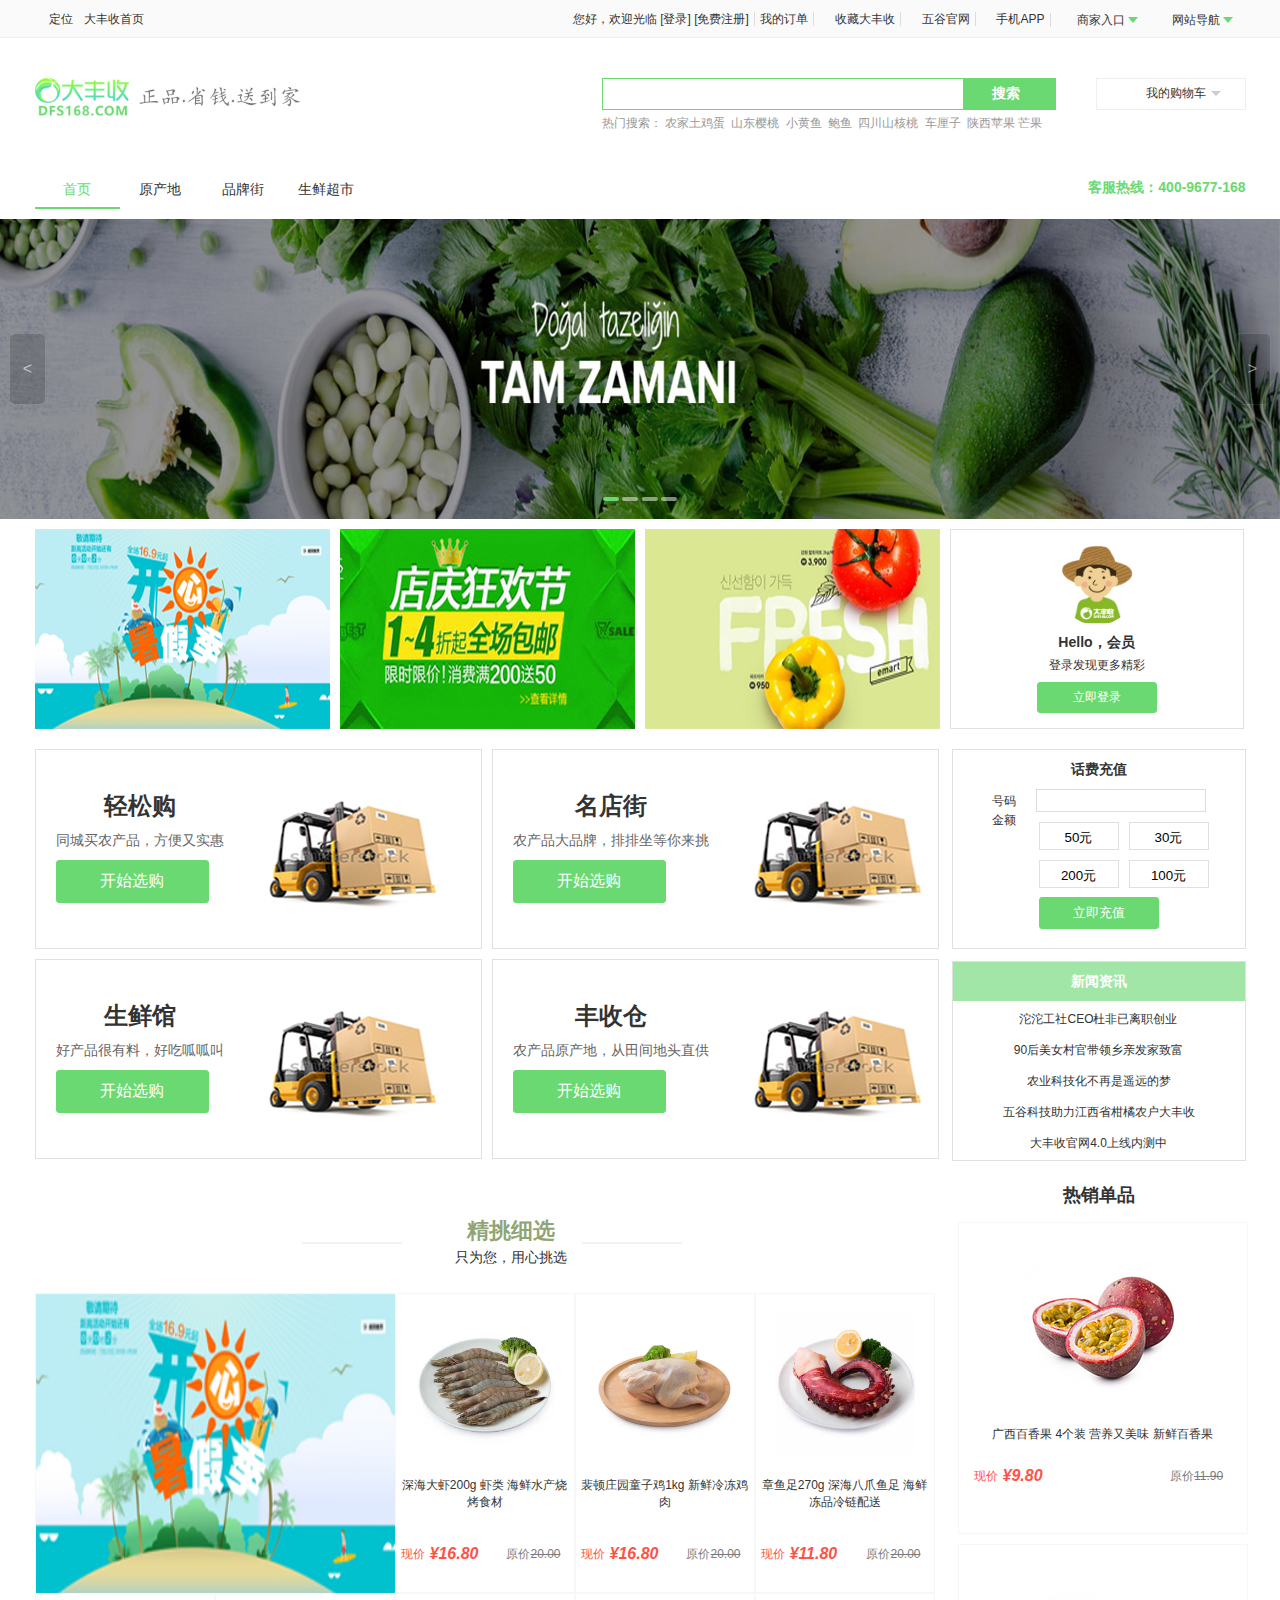
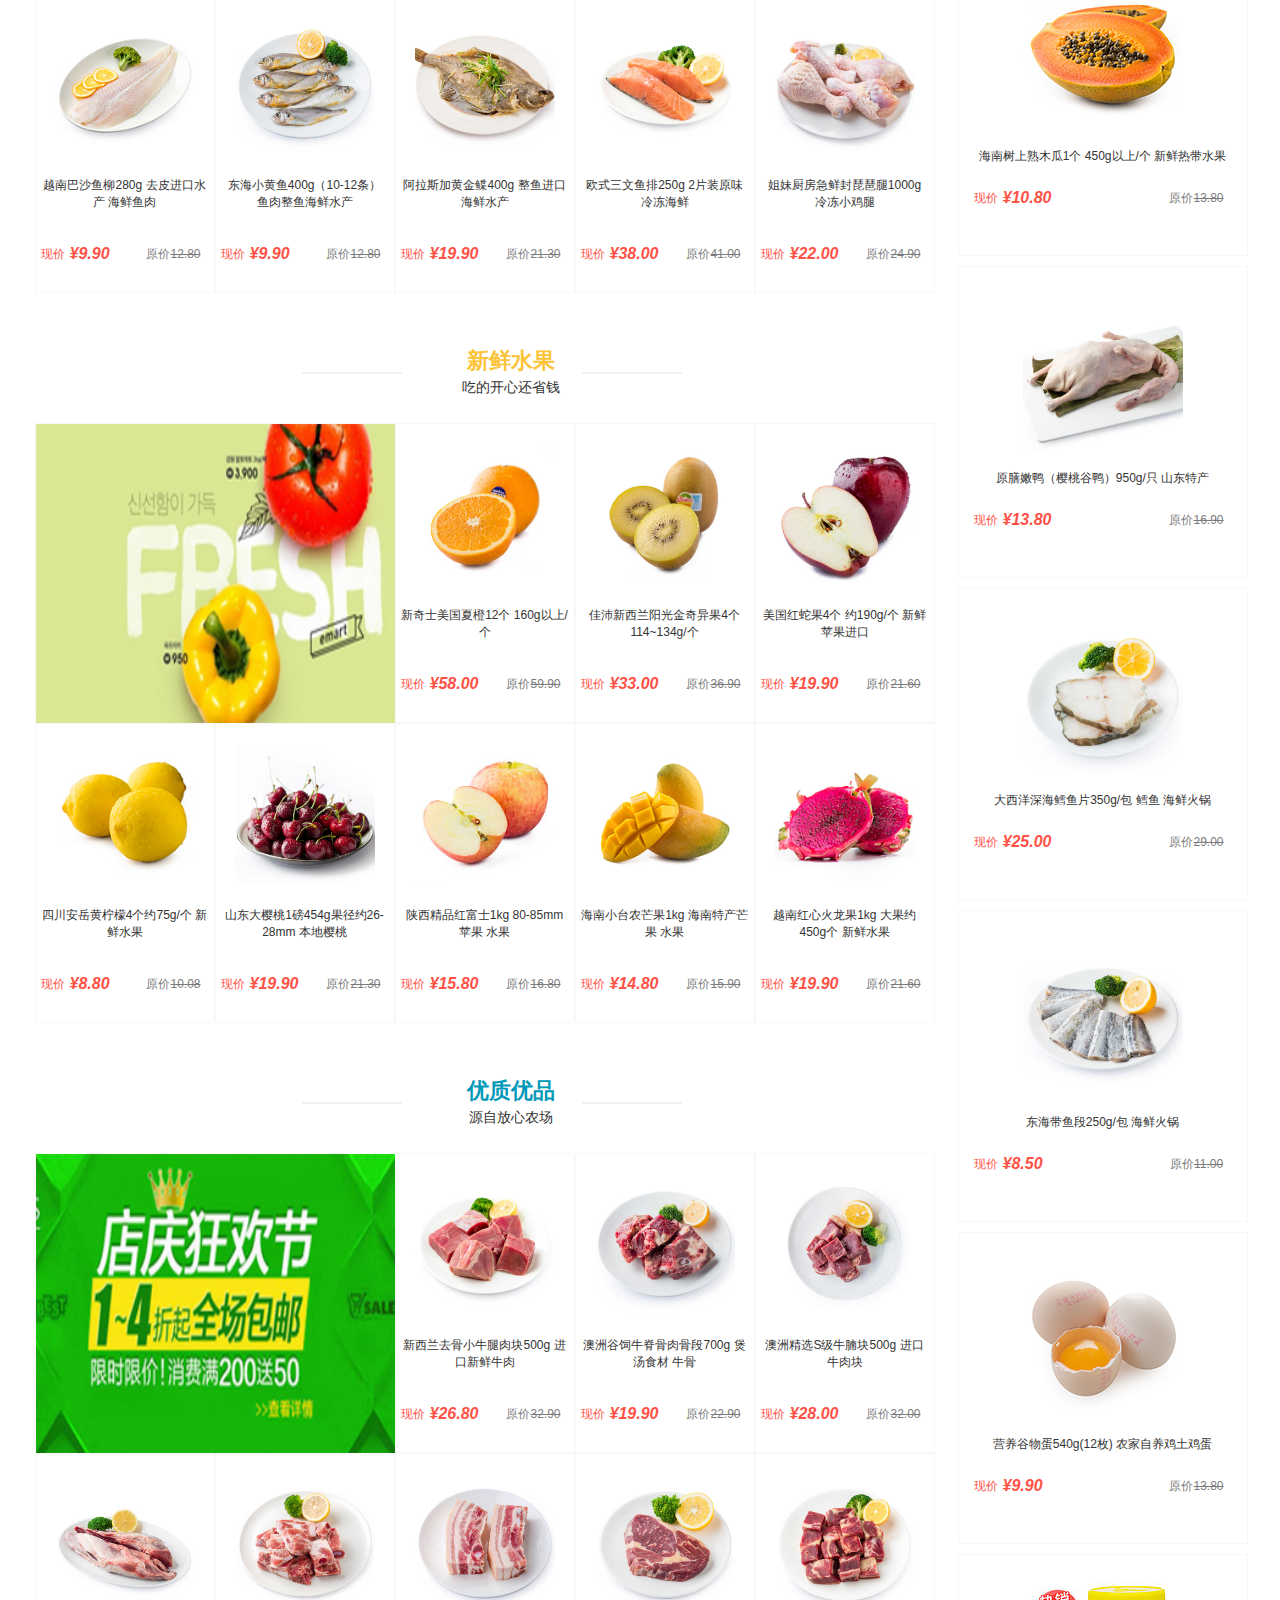
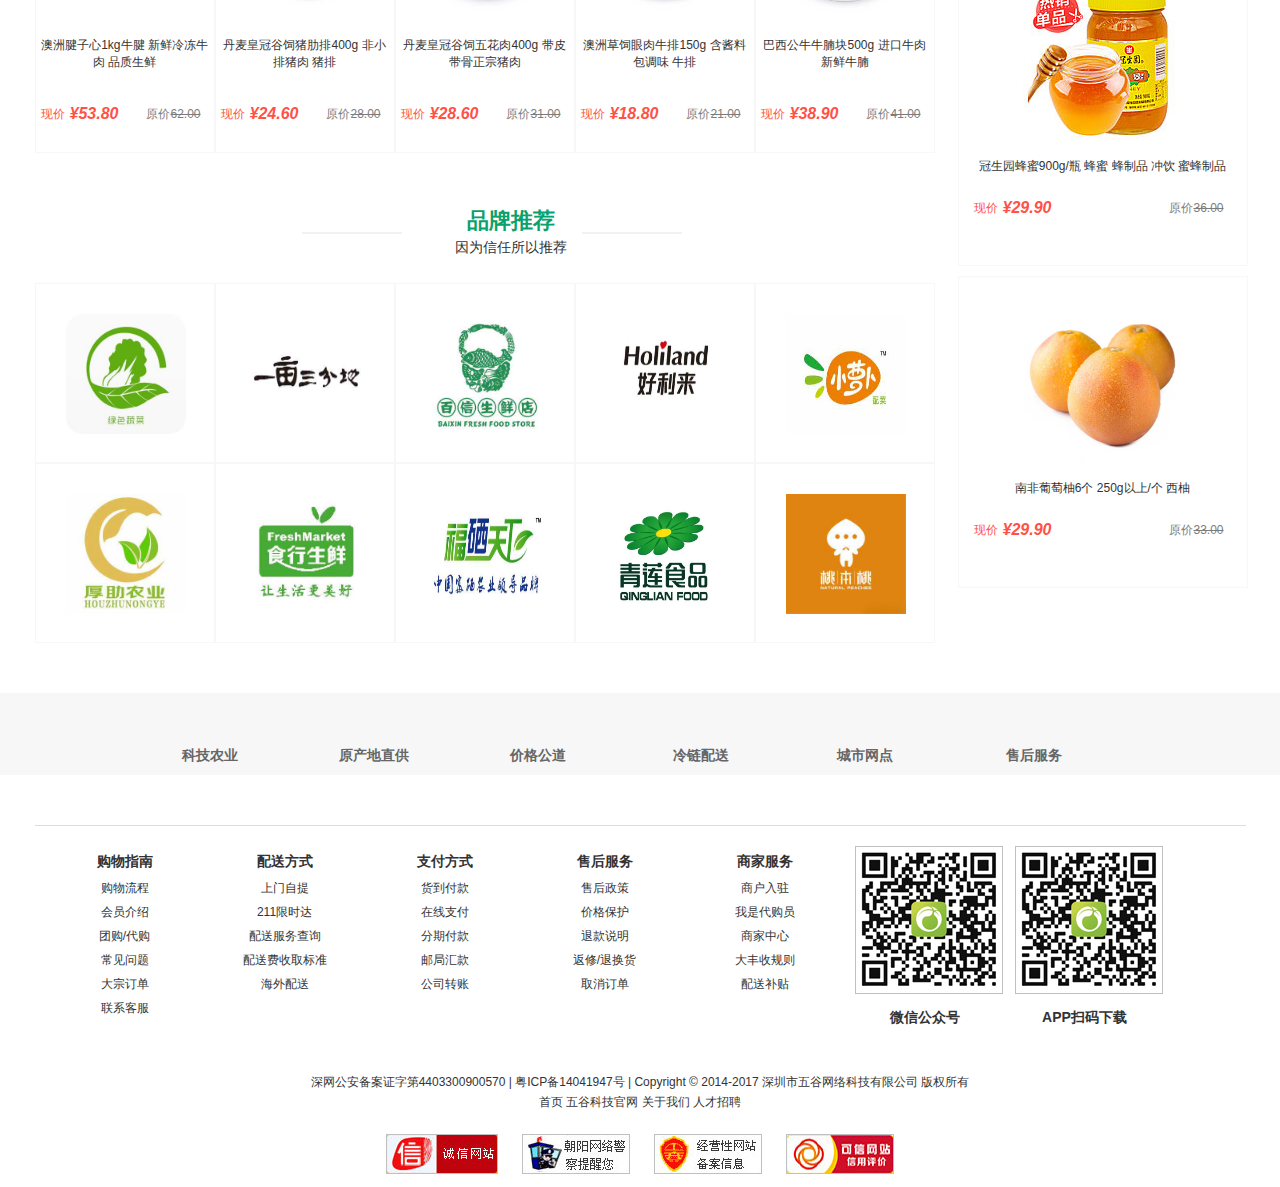
<file: index.html>
<!DOCTYPE html>
<html lang="en">
<head>
  <meta http-equiv="Content-Type" content="text/html; charset=utf-8;">
  <title>大丰收农资商城-国内专业的农产品电商平台</title>
  <meta name="description"
        content="大丰收农资商城是国内专业农产品电商平台，通过农资网购减少中间环节，将安全平价的农产品带给广大用户，一流的代购配送服务，大丰收农资商城竭诚为大家提供服务。">
  <meta name="copyright" content="DFS168 Inc. All Rights Reserved">
  <meta http-equiv="X-UA-Compatible" content="IE=edge,chrome=1">
  <meta name="viewport" content="width=device-width, initial-scale=1">
  <link rel="stylesheet" href="css/index.css"/>
  <link rel="stylesheet" href="css/product.css">
</head>
<body>
<!-- 网站头部 top_box:width:1211px -->
<header id="top">
  <div id="top_box">
    <ul class="lf">
      <!--位置定位-->
      <i class="icon">&#xe604;</i>
      <a href="#">定位</a>
      <!--官网首页-->
      <a href="index.html">大丰收首页</a>
    </ul>
    <!--top列表文字-->
    <ul class="rt">
      <li id="welcome">您好，欢迎光临
        <a href="#" id="btLogin">[登录]</a>
        <a href="#" id="btSignUp">[免费注册]</a>
      </li>
      <li>
        <b></b><!--分割线条-->
        <a href="#">我的订单</a>
      </li>
      <li class="vip">
        <b></b><!--分割线条-->
        <a href="#"><i class="icon">&#xe609;</i>收藏大丰收</a>
      </li>
      <li class="bjd">
        <b></b><!--分割线条-->
        <a href="#"> <i class="icon">&#xee8f;</i>五谷官网</a>
      </li>
      <li class="phone">
        <b></b><!--分割线条-->
        <a href="#"> <i class="icon">&#xe6d5;</i>手机APP</a>
      </li>
      <li class="service">
        <b></b><!--分割线条-->
        <a href="#">商家入口</a>
        <!--弹出菜单-->
        <ul class="service_items">
          <li>帮助中心</li>
          <li>售后服务</li>
          <li>在线客服</li>
          <li>投诉中心</li>
          <li>客服邮箱</li>
        </ul>
      </li>
      <li class="service">
        <a href="#">网站导航</a>
        <!--弹出菜单-->
        <ul class="service_items">
          <li>帮助中心</li>
          <li>售后服务</li>
          <li>在线客服</li>
          <li>投诉中心</li>
          <li>客服邮箱</li>
        </ul>
      </li>
    </ul>
  </div>
</header>

<!--LOGO和搜索框! -->
<div id="top_main" class="clear">
  <a href="#" class="logo lf">
    <img src="img/logo1.jpg" alt="LOGO"/>
  </a>

  <div id="settle_up">
    <i class="icon">&#xe60a;</i>
    我的购物车<b></b>
  </div>
  <div id="search_box">
    <div class="search">
      <input type="text" id="txtSearch" class="text"/>
      <button>搜索</button>
    </div>
    <div class="hot_words">
      <span>热门搜索：</span> <a href="#">农家土鸡蛋</a> <a href="#">山东樱桃</a> <a href="#">小黄鱼</a>
      <a href="#">鲍鱼</a> <a href="#">四川山核桃</a> <a href="#">车厘子</a> <a href="#">陕西苹果</a><a href="#">芒果</a>
    </div>
  </div>
</div>

<!--主导航 -->
<nav id="nav" class="clear">
  <ul id="nav_items">
    <li class="active"><a href="index.html">首页</a></li>
    <li><a href="original.html">原产地</a></li>
    <li><a href="brand.html">品牌街</a></li>
    <li><a href="market.html">生鲜超市</a></li>
  </ul>
  <span>客服热线：400-9677-168</span>
</nav>

<!--banner-->
<div class="carousel">
  <ul class="img-ct">
    <li data-id="0"><a href="#">
      <img src="img/img-92.jpg" data-src=""></a>
    </li>
    <li data-id="1"><a href="#">
      <img src="img/img-93.jpg" data-src=""></a>
    </li>
    <li data-id="0"><a href="#">
      <img src="img/img-92.jpg" data-src=""></a>
    </li>
    <li data-id="1"><a href="#">
      <img src="img/img-93.jpg" data-src=""></a>
    </li>
  </ul>
  <a class="pre arrow" href="#">&lt;</a>
  <a class="next arrow" href="#">&gt;</a>
  <ul class="bullet">
    <li class="active"></li>
    <li></li>
    <li></li>
    <li></li>
  </ul>
</div>
<!--3个广告位-->
<section class="promotion-ads">
  <ul class="clear">
    <li>
      <a href="#" target="_blank" title="招商加盟">
        <img src="img/adv-1.jpg"
             data-src="img/adv-1"
             alt="招商加盟" style="transition: 1s; opacity: 1;">
      </a>
    </li>
    <li>
      <a href="#" target="_blank" title="农资旗舰店">
        <img src="img/adv-2.jpg"
             data-src="img/adv-2.jpg"
             alt="农产品旗舰店" style="transition: 1s; opacity: 1;">
      </a>
    </li>
    <li>
      <a href="#" target="_blank" title="有机农业产地直供">
        <img src="img/adv-3.jpg"
             data-src="img/adv-3.jpg"
             alt="有机农业产地直供" style="transition: 1s; opacity: 1;">
      </a>
    </li>
    <li class="login-box">
      <img src="img/default_user_portrait.gif" data-src="img/default_user_portrait.gif" draggable="false">

      <h3>Hello，会员</h3>

      <p>登录发现更多精彩</p>
      <a href="#" class="btn-login" id="enterLogin">立即登录</a>
    </li>
  </ul>
</section>
<!--分类导航-->
<div class="category_wrap clear">
  <div class="category">
    <ul class="category-item clear">
      <li class="category-lt">
        <h1>轻松购</h1>

        <p>同城买农产品，方便又实惠</p>
        <a href="#" class="btn-shopping">开始选购</a>
      </li>
      <li class="category-rt">
        <img src="img/cate1.jpg"/>
      </li>
    </ul>
    <ul class="category-item">
      <li class="category-lt">
        <h1>名店街</h1>

        <p>农产品大品牌，排排坐等你来挑</p>
        <a href="#" class="btn-shopping">开始选购</a>
      </li>
      <li class="category-rt">
        <img src="img/cate1.jpg"/>
      </li>
    </ul>
    <ul class="category-item">
      <li class="category-lt">
        <h1>生鲜馆</h1>

        <p>好产品很有料，好吃呱呱叫</p>
        <a href="#" class="btn-shopping">开始选购</a>
      </li>
      <li class="category-rt">
        <img src="img/cate1.jpg" data-src="img/cate1.jpg"/>
      </li>
    </ul>
    <ul class="category-item">
      <li class="category-lt">
        <h1>丰收仓</h1>

        <p>农产品原产地，从田间地头直供</p>
        <a href="#" class="btn-shopping">开始选购</a>
      </li>
      <li class="category-rt">
        <img src="img/cate1.jpg" data-src="img/cate1.jpg"/>
      </li>
    </ul>
  </div>
  <!--右侧栏1-->
  <div id="sidebar">
    <div class="pay_phone">
      <h3>话费充值</h3>

      <form action="" class="charge-mobile">
        <label>号码</label><input type="text" name="phone"/>
        <label>金额</label>
        <input type="button" value="30元"/>
        <input type="button" value="50元"/>
        <input type="button" value="100元"/>
        <input type="button" value="200元"/>
        <input class="charge-btn" type="submit" value="立即充值"/>
      </form>
    </div>
    <div class="news_box">
      <h3>新闻资讯</h3>
      <ul class="rightPic">
        <li><a href="#">沱沱工社CEO杜非已离职创业</a></li>
        <li><a href="#">90后美女村官带领乡亲发家致富</a></li>
        <li><a href="#">农业科技化不再是遥远的梦</a></li>
        <li><a href="#">五谷科技助力江西省柑橘农户大丰收</a></li>
        <li><a href="#">大丰收官网4.0上线内测中</a></li>
        <li><a href="#">近期越南进口香蕉遭遇滞销</a></li>
        <li><a href="#">咱们庄稼人也有自己的APP啦！</a></li>
        <li><a href="#">三四线城市招募代购员，钱多速来</a></li>
      </ul>
    </div>
  </div>
</div>
<!--主体内容-->
<section id="main">
  <!--左侧主体内容-->
  <div class="main_wrap lf">
    <!--精挑细选-->
    <div class="main_collection clear">
      <div class="title">
        <b></b>
        <i class="icon">&#xe616;</i>
        <span>
          <h1>精挑细选</h1>
          <p>只为您，用心挑选</p>
        </span>
        <b></b>
      </div>
      <ul class="main_showcase clear">
        <li class="banner_middle">
          <a href="#"><img src="img/adv-1.jpg"/></a>
        </li>
        <li>
          <div class="mainCol-ct">
            <a href="#"><img src="img/fruits/2.jpg"/></a>
          </div>
          <p><a href="#">深海大虾200g 虾类 海鲜水产烧烤食材</a></p>

          <div class="price_bar">
            <span class="new_price fl">现价<em>&yen;16.80</em></span>
            <span class="original_price fr">原价<s>20.00</s></span>
          </div>
          <div class="prod_cover">
            <aside class="store_ti">
              <a target="_blank" href="#" title="送渔郎旗舰店">
                送渔郎旗舰店 &gt;
              </a>
            </aside>
            <a href="#" class="addcart">加入购物车</a>
          </div>
        </li>
        <li>
          <div class="mainCol-ct">
            <a href="#"><img src="img/fruits/110.jpg" data-src="img/fruits/110.jpg"/></a>
          </div>
          <p><a href="#">裴顿庄园童子鸡1kg 新鲜冷冻鸡肉</a></p>

          <div class="price_bar">
            <span class="new_price fl">现价<em>&yen;16.80</em></span>
            <span class="original_price fr">原价<s>20.00</s></span>
          </div>
          <div class="prod_cover">
            <aside class="store_ti">
              <a target="_blank" href="#" title="送渔郎旗舰店">
                送渔郎旗舰店 &gt;
              </a>
            </aside>
            <a href="#" class="addcart">加入购物车</a>
          </div>
        </li>
        <li>
          <div class="mainCol-ct">
            <a href="#"><img src="img/fruits/140.jpg" data-src="img/fruits/140.jpg"/></a>
          </div>
          <p><a href="#">章鱼足270g 深海八爪鱼足 海鲜冻品冷链配送</a></p>

          <div class="price_bar">
            <span class="new_price fl">现价<em>&yen;11.80</em></span>
            <span class="original_price fr">原价<s>20.00</s></span>
          </div>
          <div class="prod_cover">
            <aside class="store_ti">
              <a target="_blank" href="#" title="送渔郎旗舰店">
                送渔郎旗舰店 &gt;
              </a>
            </aside>
            <a href="#" class="addcart">加入购物车</a>
          </div>
        </li>
        <li>
          <div class="mainCol-ct">
            <a href="#"><img src="img/fruits/19.jpg" data-src="img/fruits/19.jpg"/></a>
          </div>
          <p><a href="#">越南巴沙鱼柳280g 去皮进口水产 海鲜鱼肉</a></p>

          <div class="price_bar">
            <span class="new_price fl">现价<em>&yen;9.90</em></span>
            <span class="original_price fr">原价<s>12.80</s></span>
          </div>
          <div class="prod_cover">
            <aside class="store_ti">
              <a target="_blank" href="#" title="送渔郎旗舰店">
                送渔郎旗舰店 &gt;
              </a>
            </aside>
            <a href="#" class="addcart">加入购物车</a>
          </div>
        </li>
        <li>
          <div class="mainCol-ct">
            <a href="#"><img src="img/fruits/100.jpg" data-src="img/fruits/100.jpg"/></a>
          </div>
          <p><a href="#">东海小黄鱼400g（10-12条） 鱼肉整鱼海鲜水产</a></p>

          <div class="price_bar">
            <span class="new_price fl">现价<em>&yen;9.90</em></span>
            <span class="original_price fr">原价<s>12.80</s></span>
          </div>
          <div class="prod_cover">
            <aside class="store_ti">
              <a target="_blank" href="#" title="送渔郎旗舰店">
                送渔郎旗舰店 &gt;
              </a>
            </aside>
            <a href="#" class="addcart">加入购物车</a>
          </div>
        </li>
        <li>
          <div class="mainCol-ct">
            <a href="#"><img src="img/fruits/150.jpg" data-src="img/fruits/150.jpg"/></a>
          </div>
          <p><a href="#">阿拉斯加黄金鲽400g 整鱼进口海鲜水产</a></p>

          <div class="price_bar">
            <span class="new_price fl">现价<em>&yen;19.90</em></span>
            <span class="original_price fr">原价<s>21.30</s></span>
          </div>
          <div class="prod_cover">
            <aside class="store_ti">
              <a target="_blank" href="#" title="送渔郎旗舰店">
                送渔郎旗舰店 &gt;
              </a>
            </aside>
            <a href="#" class="addcart">加入购物车</a>
          </div>
        </li>
        <li>
          <div class="mainCol-ct">
            <a href="#"><img src="img/fruits/11.jpg" data-src="img/fruits/11.jpg"/></a>
          </div>
          <p><a href="#">欧式三文鱼排250g 2片装原味冷冻海鲜</a></p>

          <div class="price_bar">
            <span class="new_price fl">现价<em>&yen;38.00</em></span>
            <span class="original_price fr">原价<s>41.00</s></span>
          </div>
          <div class="prod_cover">
            <aside class="store_ti">
              <a target="_blank" href="#" title="送渔郎旗舰店">
                送渔郎旗舰店 &gt;
              </a>
            </aside>
            <a href="#" class="addcart">加入购物车</a>
          </div>
        </li>
        <li>
          <div class="mainCol-ct">
            <a href="#"><img src="img/fruits/120.jpg" data-src="img/fruits/120.jpg"/></a>
          </div>
          <p><a href="#">姐妹厨房急鲜封琵琶腿1000g 冷冻小鸡腿</a></p>

          <div class="price_bar">
            <span class="new_price fl">现价<em>&yen;22.00</em></span>
            <span class="original_price fr">原价<s>24.90</s></span>
          </div>
          <div class="prod_cover">
            <aside class="store_ti">
              <a target="_blank" href="#" title="送渔郎旗舰店">
                送渔郎旗舰店 &gt;
              </a>
            </aside>
            <a href="#" class="addcart">加入购物车</a>
          </div>
        </li>
      </ul>
    </div>
    <!--1元秒杀-->
    <div class="main_collection miaosha clear">
      <div class="title">
        <b></b>
        <i class="icon">&#xe642;</i>
        <span>
          <h1>新鲜水果</h1>
          <p>吃的开心还省钱</p>
        </span>
        <b></b>
      </div>
      <ul class="main_showcase">
        <li class="banner_middle">
          <a href="#"><img src="img/adv-3.jpg" data-src="img/adv-3.jpg" style="background-color: #fcc336"/></a>
        </li>
        <li>
          <div class="mainCol-ct">
            <a href="#"><img src="img/fruits/1.jpg" data-src="img/fruits/1.jpg"/></a>
          </div>
          <p><a href="#">新奇士美国夏橙12个 160g以上/个</a></p>

          <div class="price_bar">
            <span class="new_price fl">现价<em>&yen;58.00</em></span>
            <span class="original_price fr">原价<s>59.90</s></span>
          </div>
          <div class="prod_cover">
            <aside class="store_ti">
              <a target="_blank" href="#" title="送渔郎旗舰店">
                送渔郎旗舰店 &gt;
              </a>
            </aside>
            <a href="#" class="addcart">加入购物车</a>
          </div>
        </li>
        <li>
          <div class="mainCol-ct">
            <a href="#"><img src="img/fruits/3.jpg" data-src="img/fruits/3.jpg"/></a>
          </div>
          <p><a href="#">佳沛新西兰阳光金奇异果4个 114~134g/个</a></p>

          <div class="price_bar">
            <span class="new_price fl">现价<em>&yen;33.00</em></span>
            <span class="original_price fr">原价<s>36.90</s></span>
          </div>
          <div class="prod_cover">
            <aside class="store_ti">
              <a target="_blank" href="#" title="送渔郎旗舰店">
                送渔郎旗舰店 &gt;
              </a>
            </aside>
            <a href="#" class="addcart">加入购物车</a>
          </div>
        </li>
        <li>
          <div class="mainCol-ct">
            <a href="#"><img src="img/fruits/4.jpg" data-src="img/fruits/4.jpg"/></a>
          </div>
          <p><a href="#">美国红蛇果4个 约190g/个 新鲜苹果进口</a></p>

          <div class="price_bar">
            <span class="new_price fl">现价<em>&yen;19.90</em></span>
            <span class="original_price fr">原价<s>21.60</s></span>
          </div>
          <div class="prod_cover">
            <aside class="store_ti">
              <a target="_blank" href="#" title="送渔郎旗舰店">
                送渔郎旗舰店 &gt;
              </a>
            </aside>
            <a href="#" class="addcart">加入购物车</a>
          </div>
        </li>
        <li>
          <div class="mainCol-ct">
            <a href="#"><img src="img/fruits/222.jpg" data-src="img/fruits/222.jpg"/></a>
          </div>
          <p><a href="#">四川安岳黄柠檬4个约75g/个 新鲜水果</a></p>

          <div class="price_bar">
            <span class="new_price fl">现价<em>&yen;8.80</em></span>
            <span class="original_price fr">原价<s>10.08</s></span>
          </div>
          <div class="prod_cover">
            <aside class="store_ti">
              <a target="_blank" href="#" title="送渔郎旗舰店">
                送渔郎旗舰店 &gt;
              </a>
            </aside>
            <a href="#" class="addcart">加入购物车</a>
          </div>
        </li>
        <li>
          <div class="mainCol-ct">
            <a href="#"><img src="img/fruits/26.jpg" data-src="img/fruits/26.jpg"/></a>
          </div>
          <p><a href="#">山东大樱桃1磅454g果径约26-28mm 本地樱桃</a></p>

          <div class="price_bar">
            <span class="new_price fl">现价<em>&yen;19.90</em></span>
            <span class="original_price fr">原价<s>21.30</s></span>
          </div>
          <div class="prod_cover">
            <aside class="store_ti">
              <a target="_blank" href="#" title="送渔郎旗舰店">
                送渔郎旗舰店 &gt;
              </a>
            </aside>
            <a href="#" class="addcart">加入购物车</a>
          </div>
        </li>
        <li>
          <div class="mainCol-ct">
            <a href="#"><img src="img/fruits/14.jpg" data-src="img/fruits/14.jpg"/></a>
          </div>
          <p><a href="#">陕西精品红富士1kg 80-85mm 苹果 水果</a></p>

          <div class="price_bar">
            <span class="new_price fl">现价<em>&yen;15.80</em></span>
            <span class="original_price fr">原价<s>16.80</s></span>
          </div>
          <div class="prod_cover">
            <aside class="store_ti">
              <a target="_blank" href="#" title="送渔郎旗舰店">
                送渔郎旗舰店 &gt;
              </a>
            </aside>
            <a href="#" class="addcart">加入购物车</a>
          </div>
        </li>
        <li>
          <div class="mainCol-ct">
            <a href="#"><img src="img/fruits/333.jpg" data-src="img/fruits/333.jpg"/></a>
          </div>
          <p><a href="#">海南小台农芒果1kg 海南特产芒果 水果</a></p>

          <div class="price_bar">
            <span class="new_price fl">现价<em>&yen;14.80</em></span>
            <span class="original_price fr">原价<s>15.90</s></span>
          </div>
          <div class="prod_cover">
            <aside class="store_ti">
              <a target="_blank" href="#" title="送渔郎旗舰店">
                送渔郎旗舰店 &gt;
              </a>
            </aside>
            <a href="#" class="addcart">加入购物车</a>
          </div>
        </li>
        <li>
          <div class="mainCol-ct">
            <a href="#"><img src="img/fruits/444.jpg" data-src="img/fruits/444.jpg"/></a>
          </div>
          <p><a href="#">越南红心火龙果1kg 大果约450g个 新鲜水果</a></p>

          <div class="price_bar">
            <span class="new_price fl">现价<em>&yen;19.90</em></span>
            <span class="original_price fr">原价<s>21.60</s></span>
          </div>
          <div class="prod_cover">
            <aside class="store_ti">
              <a target="_blank" href="#" title="送渔郎旗舰店">
                送渔郎旗舰店 &gt;
              </a>
            </aside>
            <a href="#" class="addcart">加入购物车</a>
          </div>
        </li>
      </ul>
    </div>
    <!--限时抢购-->
    <div class="main_collection qianggou clear">
      <div class="title">
        <b></b>
        <i class="icon">&#xe602;</i>
        <span>
          <h1>优质优品</h1>
          <p>源自放心农场</p>
        </span>
        <b></b>
      </div>
      <ul class="main_showcase">
        <li class="banner_middle">
          <a href="#"><img src="img/adv-2.jpg" data-src="img/adv-2.jpg"/></a>
        </li>
        <li>
          <div class="mainCol-ct">
            <a href="#"><img src="img/fruits/7.jpg" data-src="img/fruits/7.jpg"/></a>
          </div>
          <p><a href="#">新西兰去骨小牛腿肉块500g 进口新鲜牛肉</a></p>

          <div class="price_bar">
            <span class="new_price fl">现价<em>&yen;26.80</em></span>
            <span class="original_price fr">原价<s>32.90</s></span>
          </div>
          <div class="prod_cover">
            <aside class="store_ti">
              <a target="_blank" href="#" title="送渔郎旗舰店">
                送渔郎旗舰店 &gt;
              </a>
            </aside>
            <a href="#" class="addcart">加入购物车</a>
          </div>
        </li>
        <li>
          <div class="mainCol-ct">
            <a href="#"><img src="img/fruits/13.jpg" data-src="img/fruits/13.jpg"/></a>
          </div>
          <p><a href="#">澳洲谷饲牛脊骨肉骨段700g 煲汤食材 牛骨</a></p>

          <div class="price_bar">
            <span class="new_price fl">现价<em>&yen;19.90</em></span>
            <span class="original_price fr">原价<s>22.90</s></span>
          </div>
          <div class="prod_cover">
            <aside class="store_ti">
              <a target="_blank" href="#" title="送渔郎旗舰店">
                送渔郎旗舰店 &gt;
              </a>
            </aside>
            <a href="#" class="addcart">加入购物车</a>
          </div>
        </li>
        <li>
          <div class="mainCol-ct">
            <a href="#"><img src="img/fruits/15.jpg" data-src="img/fruits/15.jpg"/></a>
          </div>
          <p><a href="#">澳洲精选S级牛腩块500g 进口牛肉块</a></p>

          <div class="price_bar">
            <span class="new_price fl">现价<em>&yen;28.00</em></span>
            <span class="original_price fr">原价<s>32.00</s></span>
          </div>
          <div class="prod_cover">
            <aside class="store_ti">
              <a target="_blank" href="#" title="送渔郎旗舰店">
                送渔郎旗舰店 &gt;
              </a>
            </aside>
            <a href="#" class="addcart">加入购物车</a>
          </div>
        </li>
        <li>
          <div class="mainCol-ct">
            <a href="#"><img src="img/fruits/12.jpg" data-src="img/fruits/12.jpg"/></a>
          </div>
          <p><a href="#">澳洲腱子心1kg牛腱 新鲜冷冻牛肉 品质生鲜</a></p>

          <div class="price_bar">
            <span class="new_price fl">现价<em>&yen;53.80</em></span>
            <span class="original_price fr">原价<s>62.00</s></span>
          </div>
          <div class="prod_cover">
            <aside class="store_ti">
              <a target="_blank" href="#" title="送渔郎旗舰店">
                送渔郎旗舰店 &gt;
              </a>
            </aside>
            <a href="#" class="addcart">加入购物车</a>
          </div>
        </li>
        <li>
          <div class="mainCol-ct">
            <a href="#"><img src="img/fruits/24.jpg" data-src="img/fruits/24.jpg"/></a>
          </div>
          <p><a href="#">丹麦皇冠谷饲猪肋排400g 非小排猪肉 猪排</a></p>

          <div class="price_bar">
            <span class="new_price fl">现价<em>&yen;24.60</em></span>
            <span class="original_price fr">原价<s>28.00</s></span>
          </div>
          <div class="prod_cover">
            <aside class="store_ti">
              <a target="_blank" href="#" title="送渔郎旗舰店">
                送渔郎旗舰店 &gt;
              </a>
            </aside>
            <a href="#" class="addcart">加入购物车</a>
          </div>
        </li>
        <li>
          <div class="mainCol-ct">
            <a href="#"><img src="img/fruits/28.jpg" data-src="img/fruits/28.jpg"/></a>
          </div>
          <p><a href="#">丹麦皇冠谷饲五花肉400g 带皮带骨正宗猪肉</a></p>

          <div class="price_bar">
            <span class="new_price fl">现价<em>&yen;28.60</em></span>
            <span class="original_price fr">原价<s>31.00</s></span>
          </div>
          <div class="prod_cover">
            <aside class="store_ti">
              <a target="_blank" href="#" title="送渔郎旗舰店">
                送渔郎旗舰店 &gt;
              </a>
            </aside>
            <a href="#" class="addcart">加入购物车</a>
          </div>
        </li>
        <li>
          <div class="mainCol-ct">
            <a href="#"><img src="img/fruits/27.jpg" data-src="img/fruits/27.jpg"/></a>
          </div>
          <p><a href="#">澳洲草饲眼肉牛排150g 含酱料包调味 牛排</a></p>

          <div class="price_bar">
            <span class="new_price fl">现价<em>&yen;18.80</em></span>
            <span class="original_price fr">原价<s>21.00</s></span>
          </div>
          <div class="prod_cover">
            <aside class="store_ti">
              <a target="_blank" href="#" title="送渔郎旗舰店">
                送渔郎旗舰店 &gt;
              </a>
            </aside>
            <a href="#" class="addcart">加入购物车</a>
          </div>
        </li>
        <li>
          <div class="mainCol-ct">
            <a href="#"><img src="img/fruits/23.jpg" data-src="img/fruits/23.jpg"/></a>
          </div>
          <p><a href="#">巴西公牛牛腩块500g 进口牛肉 新鲜牛腩</a></p>

          <div class="price_bar">
            <span class="new_price fl">现价<em>&yen;38.90</em></span>
            <span class="original_price fr">原价<s>41.00</s></span>
          </div>
          <div class="prod_cover">
            <aside class="store_ti">
              <a target="_blank" href="#" title="送渔郎旗舰店">
                送渔郎旗舰店 &gt;
              </a>
            </aside>
            <a href="#" class="addcart">加入购物车</a>
          </div>
        </li>
      </ul>
    </div>
    <!--品牌推荐-->
    <div class="main_collection pinpai clear">
      <div class="title">
        <b></b>
        <i class="icon">&#xe602;</i>
        <span>
          <h1>品牌推荐</h1>
          <p>因为信任所以推荐</p>
        </span>
        <b></b>
      </div>
      <ul class="brand_showcase">
        <li class="mainCol-ct">
          <a href="#"><img src="img/logo/a.jpg" data-src="img/logo/a.jpg"/></a>
        </li>
        <li class="mainCol-ct">
          <a href="#"><img src="img/logo/eee.jpg" data-src="img/logo/eee.jpg"/></a>
        </li>
        <li class="mainCol-ct">
          <a href="#"><img src="img/logo/xxc.jpg" data-src="img/logo/xxc.jpg"/></a>
        </li>
        <li class="mainCol-ct">
          <a href="#"><img src="img/logo/rrrr.jpg" data-src="img/logo/rrrr.jpg"/></a>
        </li>
        <li class="mainCol-ct">
          <a href="#"><img src="img/logo/m.jpg" data-src="img/logo/m.jpg"/></a>
        </li>
        <li class="mainCol-ct">
          <a href="#"><img src="img/logo/f.jpg" data-src="img/logo/f.jpg"/></a>
        </li>
        <li class="mainCol-ct">
          <a href="#"><img src="img/logo/o.jpg" data-src="img/logo/o.jpg"/></a>
        </li>
        <li class="mainCol-ct">
          <a href="#"><img src="img/logo/n.jpg" data-src="img/logo/n.jpg"/></a>
        </li>
        <li class="mainCol-ct">
          <a href="#"><img src="img/logo/i.jpg" data-src="img/logo/i.jpg"/></a>
        </li>
        <li class="mainCol-ct">
          <a href="#"><img src="img/logo/xx.jpg" data-src="img/logo/xx.jpg"/></a>
        </li>
      </ul>
    </div>
  </div>
  <!--右侧边栏：热销单品-->
  <div class="hot_sales rt">
    <h1>热销单品</h1>
    <ul class="hot_showcase clear">
      <li>
        <div class="mainCol-ct">
          <a href="#"><img src="img/fruits/555.jpg" data-src="img/fruits/555.jpg"/></a>
        </div>
        <p><a href="#">广西百香果 4个装 营养又美味 新鲜百香果</a></p>

        <div class="price_bar">
          <span class="new_price fl">现价<em>&yen;9.80</em></span>
          <span class="original_price fr">原价<s>11.90</s></span>
        </div>
        <div class="prod_cover">
          <aside class="store_ti">
            <a target="_blank" href="#" title="送渔郎旗舰店">
              桃本桃旗舰店 &gt;
            </a>
          </aside>
          <a href="#" class="addcart">加入购物车</a>
        </div>
      </li>
      <li>
        <div class="mainCol-ct">
          <a href="#"><img src="img/fruits/666.jpg" data-src="img/fruits/666.jpg"/></a>
        </div>
        <p><a href="#">海南树上熟木瓜1个 450g以上/个 新鲜热带水果</a></p>

        <div class="price_bar">
          <span class="new_price fl">现价<em>&yen;10.80</em></span>
          <span class="original_price fr">原价<s>13.80</s></span>
        </div>
        <div class="prod_cover">
          <aside class="store_ti">
            <a target="_blank" href="#" title="送渔郎旗舰店">
              送渔郎旗舰店 &gt;
            </a>
          </aside>
          <a href="#" class="addcart">加入购物车</a>
        </div>
      </li>
      <li>
        <div class="mainCol-ct">
          <a href="#"><img src="img/fruits/130.jpg" data-src="img/fruits/130.jpg"/></a>
        </div>
        <p><a href="#">原膳嫩鸭（樱桃谷鸭）950g/只 山东特产</a></p>

        <div class="price_bar">
          <span class="new_price fl">现价<em>&yen;13.80</em></span>
          <span class="original_price fr">原价<s>16.90</s></span>
        </div>
        <div class="prod_cover">
          <aside class="store_ti">
            <a target="_blank" href="#" title="送渔郎旗舰店">
              送渔郎旗舰店 &gt;
            </a>
          </aside>
          <a href="#" class="addcart">加入购物车</a>
        </div>
      </li>
      <li>
        <div class="mainCol-ct">
          <a href="#"><img src="img/fruits/29.jpg" data-src="img/fruits/29.jpg"/></a>
        </div>
        <p><a href="#">大西洋深海鳕鱼片350g/包 鳕鱼 海鲜火锅</a></p>

        <div class="price_bar">
          <span class="new_price fl">现价<em>&yen;25.00</em></span>
          <span class="original_price fr">原价<s>29.00</s></span>
        </div>
        <div class="prod_cover">
          <aside class="store_ti">
            <a target="_blank" href="#" title="送渔郎旗舰店">
              送渔郎旗舰店 &gt;
            </a>
          </aside>
          <a href="#" class="addcart">加入购物车</a>
        </div>
      </li>
      <li>
        <div class="mainCol-ct">
          <a href="#"><img src="img/fruits/25.jpg" data-src="img/fruits/25.jpg"/></a>
        </div>
        <p><a href="#">东海带鱼段250g/包 海鲜火锅</a></p>

        <div class="price_bar">
          <span class="new_price fl">现价<em>&yen;8.50</em></span>
          <span class="original_price fr">原价<s>11.00</s></span>
        </div>
        <div class="prod_cover">
          <aside class="store_ti">
            <a target="_blank" href="#" title="送渔郎旗舰店">
              送渔郎旗舰店 &gt;
            </a>
          </aside>
          <a href="#" class="addcart">加入购物车</a>
        </div>
      </li>
      <li>
        <div class="mainCol-ct">
          <a href="#"><img src="img/fruits/234.jpg" data-src="img/fruits/234.jpg"/></a>
        </div>
        <p><a href="#">营养谷物蛋540g(12枚) 农家自养鸡土鸡蛋 </a></p>

        <div class="price_bar">
          <span class="new_price fl">现价<em>&yen;9.90</em></span>
          <span class="original_price fr">原价<s>13.80</s></span>
        </div>
        <div class="prod_cover">
          <aside class="store_ti">
            <a target="_blank" href="#" title="送渔郎旗舰店">
              送渔郎旗舰店 &gt;
            </a>
          </aside>
          <a href="#" class="addcart">加入购物车</a>
        </div>
      </li>
      <li>
        <div class="mainCol-ct">
          <a href="#"><img src="img/fruits/10.jpg" data-src="img/fruits/10.jpg"/></a>
        </div>
        <p><a href="#">冠生园蜂蜜900g/瓶 蜂蜜 蜂制品 冲饮 蜜蜂制品</a></p>

        <div class="price_bar">
          <span class="new_price fl">现价<em>&yen;29.90</em></span>
          <span class="original_price fr">原价<s>36.00</s></span>
        </div>
        <div class="prod_cover">
          <aside class="store_ti">
            <a target="_blank" href="#" title="送渔郎旗舰店">
              送渔郎旗舰店 &gt;
            </a>
          </aside>
          <a href="#" class="addcart">加入购物车</a>
        </div>
      </li>
      <li>
        <div class="mainCol-ct">
          <a href="#"><img src="img/fruits/5.jpg" data-src="img/fruits/5.jpg"/></a>
        </div>
        <p><a href="#">南非葡萄柚6个 250g以上/个 西柚</a></p>

        <div class="price_bar">
          <span class="new_price fl">现价<em>&yen;29.90</em></span>
          <span class="original_price fr">原价<s>33.00</s></span>
        </div>
        <div class="prod_cover">
          <aside class="store_ti">
            <a target="_blank" href="#" title="送渔郎旗舰店">
              送渔郎旗舰店 &gt;
            </a>
          </aside>
          <a href="#" class="addcart">加入购物车</a>
        </div>
      </li>
    </ul>
  </div>
  <!--右侧边栏-->
  <!--<div id="sidebar">
    <div class="pay_phone">
      <h3>话费充值</h3>

      <form action="" class="charge-mobile">
        <label>号码</label><input type="text" name="phone"/>
        <label>金额</label>
        <input type="button" value="30元"/>
        <input type="button" value="50元"/>
        <input type="button" value="100元"/>
        <input type="button" value="200元"/>
        <input class="charge-btn" type="submit" value="立即充值"/>
      </form>
    </div>
    <div class="hot_products">
      <h3>热销单品</h3>
      <ul class="hot_showcase">
        <li>
          <div class="mainCol-ct">
            <a href="#"><img src="img/fruits/555.jpg" data-src="img/fruits/555.jpg"/></a>
          </div>
          <p><a href="#">广西百香果 4个装 营养又美味 新鲜百香果</a></p>

          <div class="price_bar">
            <span class="new_price fl">现价<em>&yen;9.80</em></span>
            <span class="original_price fr">原价<s>11.90</s></span>
          </div>
          <div class="prod_cover">
            <aside class="store_ti">
              <a target="_blank" href="#" title="送渔郎旗舰店">
                桃本桃旗舰店 &gt;
              </a>
            </aside>
            <a href="#" class="addcart">立即购买</a>
          </div>
        </li>
        <li>
          <div class="mainCol-ct">
            <a href="#"><img src="img/fruits/666.jpg" data-src="img/fruits/666.jpg"/></a>
          </div>
          <p><a href="#">海南树上熟木瓜1个 450g以上/个 新鲜热带水果</a></p>

          <div class="price_bar">
            <span class="new_price fl">现价<em>&yen;10.80</em></span>
            <span class="original_price fr">原价<s>13.80</s></span>
          </div>
          <div class="prod_cover">
            <aside class="store_ti">
              <a target="_blank" href="#" title="送渔郎旗舰店">
                送渔郎旗舰店 &gt;
              </a>
            </aside>
            <a href="#" class="addcart">立即购买</a>
          </div>
        </li>
        <li>
          <div class="mainCol-ct">
            <a href="#"><img src="img/fruits/130.jpg" data-src="img/fruits/130.jpg"/></a>
          </div>
          <p><a href="#">原膳嫩鸭（樱桃谷鸭）950g/只 山东特产</a></p>

          <div class="price_bar">
            <span class="new_price fl">现价<em>&yen;13.80</em></span>
            <span class="original_price fr">原价<s>16.90</s></span>
          </div>
          <div class="prod_cover">
            <aside class="store_ti">
              <a target="_blank" href="#" title="送渔郎旗舰店">
                送渔郎旗舰店 &gt;
              </a>
            </aside>
            <a href="#" class="addcart">立即购买</a>
          </div>
        </li>
        <li>
          <div class="mainCol-ct">
            <a href="#"><img src="img/fruits/29.jpg" data-src="img/fruits/29.jpg"/></a>
          </div>
          <p><a href="#">大西洋深海鳕鱼片350g/包 鳕鱼 海鲜火锅</a></p>

          <div class="price_bar">
            <span class="new_price fl">现价<em>&yen;25.00</em></span>
            <span class="original_price fr">原价<s>29.00</s></span>
          </div>
          <div class="prod_cover">
            <aside class="store_ti">
              <a target="_blank" href="#" title="送渔郎旗舰店">
                送渔郎旗舰店 &gt;
              </a>
            </aside>
            <a href="#" class="addcart">立即购买</a>
          </div>
        </li>
        <li>
          <div class="mainCol-ct">
            <a href="#"><img src="img/fruits/25.jpg" data-src="img/fruits/25.jpg"/></a>
          </div>
          <p><a href="#">东海带鱼段250g/包 海鲜火锅</a></p>

          <div class="price_bar">
            <span class="new_price fl">现价<em>&yen;8.50</em></span>
            <span class="original_price fr">原价<s>11.00</s></span>
          </div>
          <div class="prod_cover">
            <aside class="store_ti">
              <a target="_blank" href="#" title="送渔郎旗舰店">
                送渔郎旗舰店 &gt;
              </a>
            </aside>
            <a href="#" class="addcart">立即购买</a>
          </div>
        </li>
        <li>
          <div class="mainCol-ct">
            <a href="#"><img src="img/fruits/234.jpg" data-src="img/fruits/234.jpg"/></a>
          </div>
          <p><a href="#">营养谷物蛋540g(12枚) 农家自养鸡土鸡蛋 </a></p>

          <div class="price_bar">
            <span class="new_price fl">现价<em>&yen;9.90</em></span>
            <span class="original_price fr">原价<s>13.80</s></span>
          </div>
          <div class="prod_cover">
            <aside class="store_ti">
              <a target="_blank" href="#" title="送渔郎旗舰店">
                送渔郎旗舰店 &gt;
              </a>
            </aside>
            <a href="#" class="addcart">立即购买</a>
          </div>
        </li>
        <li>
          <div class="mainCol-ct">
            <a href="#"><img src="img/fruits/10.jpg" data-src="img/fruits/10.jpg"/></a>
          </div>
          <p><a href="#">冠生园蜂蜜900g/瓶 蜂蜜 蜂制品 冲饮 蜜蜂制品</a></p>

          <div class="price_bar">
            <span class="new_price fl">现价<em>&yen;29.90</em></span>
            <span class="original_price fr">原价<s>36.00</s></span>
          </div>
          <div class="prod_cover">
            <aside class="store_ti">
              <a target="_blank" href="#" title="送渔郎旗舰店">
                送渔郎旗舰店 &gt;
              </a>
            </aside>
            <a href="#" class="addcart">立即购买</a>
          </div>
        </li>
        <li>
          <div class="mainCol-ct">
            <a href="#"><img src="img/fruits/5.jpg" data-src="img/fruits/5.jpg"/></a>
          </div>
          <p><a href="#">南非葡萄柚6个 250g以上/个 西柚</a></p>

          <div class="price_bar">
            <span class="new_price fl">现价<em>&yen;29.90</em></span>
            <span class="original_price fr">原价<s>21.00</s></span>
          </div>
          <div class="prod_cover">
            <aside class="store_ti">
              <a target="_blank" href="#" title="送渔郎旗舰店">
                送渔郎旗舰店 &gt;
              </a>
            </aside>
            <a href="#" class="addcart">立即购买</a>
          </div>
        </li>
      </ul>
    </div>
  </div>-->
</section>
<!--废弃：限时专区-->
<!--<div class="index-goods">
  <div class="goods-list special-list  ui-constructor clearfix special-ready cls-active" data-time="1499767200">
    <div class="cate">
      <h3>秒杀活动</h3>
      <p class="sec-tit">先下单先到手</p>
      <div class="ig-time">
        <p class="cls-end cls-ready">距离开始还有</p>
        <p class="cls-times">
          <i class="cls-day">0<label>天</label></i>
        </p>
        <p class="cls-times">
          <i class="cls-hour">01</i>
          <span>:</span>
          <i class="cls-mini">31</i>
          <span>:</span>
          <i class="cls-sec">09</i>
        </p>
      </div>
      <a href="javascript:;" class="ig-rules">活动规则 <i class="rule-icon"></i></a>
    </div>
    <div class="goods-box">
      <div class="con">
        <a href="javascript:;" class="slide-btn gb-prev"></a>
        <a href="javascript:;" class="slide-btn gb-next"></a>
        <ul class="clearfix" id="special_swiper" style="width: 985px; left: 0px;">
          <li class="">
            <div class="pic">

              <a href="https://www.dfs168.com/special/view.html?id=139" title="连云港立本 1.8%阿维菌素 乳油 100g*1瓶"
                 target="_blank">
                <figure>
                  <img src="./大丰收农资商城-国内专业的第三方农资电商平台_files/ae7e61c3c5e7d1813005e428a327facc.jpg" alt=""
                       data-src="https://wego-image.oss-cn-hangzhou.aliyuncs.com/store/goods/20170615/ae7e61c3c5e7d1813005e428a327facc.jpg?x-oss-process=image/resize,m_pad,h_201,w_235"
                       style="transition: 1s; opacity: 1;"></figure>
                <i class="icon-come-soon"></i>
              </a>

              <div class="cls-sotcks">还剩：
                20 瓶
              </div>
            </div>
            <div class="info">
              <p>
                                <span class="new-price">现价<strong>
                                  1.00 </strong></span>
                                <span class="old-price fr">原价<s>
                                  4.50 </s></span>
              </p>

              <p class="info-name"><strong class="cls-abbr">秒杀</strong>连云港立本 1.8%阿维菌素 乳油 100g*1瓶</p></div>
            <a class="addcart" href="https://www.dfs168.com/special/view.html?id=139"
               title="连云港立本 1.8%阿维菌素 乳油 100g*1瓶" target="_blank">
              即将开售
            </a>
          </li>
          <li class="">
            <div class="pic">

              <a href="https://www.dfs168.com/special/view.html?id=142" title="山西德威 绿之然 80%代森锰锌 可湿性粉剂 500g*1袋"
                 target="_blank">
                <figure>
                  <img src="./大丰收农资商城-国内专业的第三方农资电商平台_files/f95360e4eb3960810674822559a4afcd.png" alt=""
                       data-src="https://wego-image.oss-cn-hangzhou.aliyuncs.com/store/goods/20170407/f95360e4eb3960810674822559a4afcd.png?x-oss-process=image/resize,m_pad,h_201,w_235"
                       style="transition: 1s; opacity: 1;"></figure>
                <i class="icon-come-soon"></i>
              </a>

              <div class="cls-sotcks">还剩：
                30 袋
              </div>
            </div>
            <div class="info">
              <p>
                                <span class="new-price">现价<strong>
                                  1.00 </strong></span>
                                <span class="old-price fr">原价<s>
                                  22.00 </s></span>
              </p>

              <p class="info-name"><strong class="cls-abbr">秒杀</strong>山西德威 绿之然 80%代森锰锌 可湿性粉剂 500g*1袋</p></div>
            <a class="addcart" href="https://www.dfs168.com/special/view.html?id=142"
               title="山西德威 绿之然 80%代森锰锌 可湿性粉剂 500g*1袋" target="_blank">
              即将开售
            </a>
          </li>
          <li class="">
            <div class="pic">

              <a href="https://www.dfs168.com/special/view.html?id=140" title="【会员专供】克胜妙胜50%氯溴异氰尿酸 可溶性粉剂 200g*1袋"
                 target="_blank">
                <figure>
                  <img src="./大丰收农资商城-国内专业的第三方农资电商平台_files/ff99c7a4924a5d39985fb6c53292d486.jpg" alt=""
                       data-src="https://wego-image.oss-cn-hangzhou.aliyuncs.com/store/goods/20170621/ff99c7a4924a5d39985fb6c53292d486.jpg?x-oss-process=image/resize,m_pad,h_201,w_235"
                       style="transition: 1s; opacity: 1;"></figure>
                <i class="icon-come-soon"></i>
              </a>

              <div class="cls-sotcks">还剩：
                40 袋
              </div>
            </div>
            <div class="info">
              <p>
                                <span class="new-price">现价<strong>
                                  6.80 </strong></span>
                                <span class="old-price fr">原价<s>
                                  16.00 </s></span>
              </p>

              <p class="info-name"><strong class="cls-abbr">秒杀</strong>【会员专供】克胜妙胜50%氯溴异氰尿酸 可溶性粉剂 200g*1袋</p></div>
            <a class="addcart" href="https://www.dfs168.com/special/view.html?id=140"
               title="【会员专供】克胜妙胜50%氯溴异氰尿酸 可溶性粉剂 200g*1袋" target="_blank">
              即将开售
            </a>
          </li>
          <li class="">
            <div class="pic">

              <a href="https://www.dfs168.com/special/view.html?id=138" title="光禾生物 有机物料腐熟剂 有效活菌≥2亿／克 500g*1袋"
                 target="_blank">
                <figure>
                  <img src="./大丰收农资商城-国内专业的第三方农资电商平台_files/4590ce105a9ff85306656add37966e38.png" alt=""
                       data-src="https://wego-image.oss-cn-hangzhou.aliyuncs.com/store/goods/20170227/4590ce105a9ff85306656add37966e38.png?x-oss-process=image/resize,m_pad,h_201,w_235"
                       style="transition: 1s; opacity: 1;"></figure>
                <i class="icon-come-soon"></i>
              </a>

              <div class="cls-sotcks">还剩：
                50 袋
              </div>
            </div>
            <div class="info">
              <p>
                                <span class="new-price">现价<strong>
                                  16.80 </strong></span>
                                <span class="old-price fr">原价<s>
                                  47.00 </s></span>
              </p>

              <p class="info-name"><strong class="cls-abbr">秒杀</strong>光禾生物 有机物料腐熟剂 有效活菌≥2亿／克 500g*1袋</p></div>
            <a class="addcart" href="https://www.dfs168.com/special/view.html?id=138"
               title="光禾生物 有机物料腐熟剂 有效活菌≥2亿／克 500g*1袋" target="_blank">
              即将开售
            </a>
          </li>
        </ul>
      </div>
    </div>
  </div>
</div>-->
<!-- footer -->
<section id="promote-slogan">
  <ul class="clear">
    <li>
      <a href="#"><i class="icon">&#xe611;</i></a>
      <h4>科技农业</h4>
    </li>
    <li>
      <a href="#"><i class="icon">&#xe61e;</i></a>
      <h4>原产地直供</h4>
    </li>
    <li>
      <a href="#"><i class="icon">&#xe620;</i></a>
      <h4>价格公道</h4>
    </li>
    <li>
      <a href="#"><i class="icon">&#xe622;</i></a>
      <h4>冷链配送</h4>
    </li>
    <li>
      <a href="#"><i class="icon">&#xe600;</i></a>
      <h4>城市网点</h4>
    </li>
    <li>
      <a href="#"><i class="icon">&#xe60b;</i></a>
      <h4>售后服务</h4>
    </li>
  </ul>
</section>
<!--页面底部! -->
<footer id="footer">
  <!--购物指南、配送方式等! -->
  <div id="foot_box" class="clear">
    <ul>
      <li><b>购物指南</b></li>
      <li><a href="#">购物流程</a></li>
      <li><a href="#">会员介绍</a></li>
      <li><a href="#">团购/代购</a></li>
      <li><a href="#">常见问题</a></li>
      <li><a href="#">大宗订单</a></li>
      <li><a href="#">联系客服</a></li>
    </ul>
    <ul>
      <li><b>配送方式</b></li>
      <li><a href="#">上门自提</a></li>
      <li><a href="#">211限时达</a></li>
      <li><a href="#">配送服务查询</a></li>
      <li><a href="#">配送费收取标准</a></li>
      <li><a href="#">海外配送</a></li>
    </ul>
    <ul>
      <li><b>支付方式</b></li>
      <li><a href="#">货到付款</a></li>
      <li><a href="#">在线支付</a></li>
      <li><a href="#">分期付款</a></li>
      <li><a href="#">邮局汇款</a></li>
      <li><a href="#">公司转账</a></li>
    </ul>
    <ul>
      <li><b>售后服务</b></li>
      <li><a href="#">售后政策</a></li>
      <li><a href="#">价格保护</a></li>
      <li><a href="#">退款说明</a></li>
      <li><a href="#">返修/退换货</a></li>
      <li><a href="#">取消订单</a></li>
    </ul>
    <ul>
      <li><b>商家服务</b></li>
      <li><a href="#">商户入驻</a></li>
      <li><a href="#">我是代购员</a></li>
      <li><a href="#">商家中心</a></li>
      <li><a href="#">大丰收规则</a></li>
      <li><a href="#">配送补贴</a></li>
    </ul>
    <ul class="app-download">
      <li><img class="down-app" width="148" height="148"/></li>
      <li><b>微信公众号</b></li>
    </ul>
    <ul class="app-download">
      <li><img class="down-app" width="148" height="148"/></li>
      <li><b>APP扫码下载</b></li>
    </ul>
  </div>
  <div class="copyright">深网公安备案证字第4403300900570 | 粤ICP备14041947号 | Copyright © 2014-2017 深圳市五谷网络科技有限公司 版权所有 <br/>
    <a href="#">首页</a> <a href="#">五谷科技官网</a> <a href="#">关于我们</a> <a href="#">人才招聘</a>
  </div>
  <div class="authentication">
    <a><img class="ft-1" width="112" height="40"/></a>
    <a><img class="ft-2" width="108" height="40"/></a>
    <a><img class="ft-3" width="108" height="40"/></a>
    <a><img class="ft-4" width="108" height="40"/></a>
  </div>
</footer>
<!--登录注册Tab-->
<div id="dialog">
  <!--模态框-->
  <div id="dialog-overlay"></div>
  <!--登录注册对话框-->
  <div id="dialog-box">
    <div class="wrap">
      <ul class="tabs clear">
        <li class="active">登录</li>
        <li>注册</li>
      </ul>
      <ul class="content clear">
        <li class="active">
          <p id="loginMsg"></p>
          <form id="login-form">
            <div class="row">
              <label>用户名</label>
              <input type="text" placeholder="请输入登录用户名" name="uname"/>
            </div>
            <div class="row">
              <label>密&nbsp;&nbsp;&nbsp;码</label>
              <input type="password" placeholder="请输入登录密码" name="upwd"/>
            </div>
            <div class="row actions">
              <button type="submit" id="bt-login">提交登录</button>
            </div>
            <div class="row actions">
              <a href="#" id="btn-forgotPwd">忘记密码?</a>
            </div>
          </form>
        </li>
        <li>
          <form action="" method="GET" id="signup-form">
            <div class="row">
              <label>用户名</label>
              <input type="text" placeholder="用户名不少于6位" name="uname"/>
            </div>
            <div class="row">
              <label>邮&nbsp;&nbsp;&nbsp;箱</label>
              <input type="text" placeholder="邮箱格式为xxx@xxx.xxx" name="umail"/>
            </div>
            <div class="row">
              <label>密&nbsp;&nbsp;&nbsp;码</label>
              <input type="password" placeholder="密码为6～12位字母数字" name="upwd"/>
            </div>
            <div class="row actions">
              <button type="submit" id="bt-signup">提交注册</button>
            </div>
          </form>
        </li>
      </ul>
    </div>
    <!--<div class="wrap resetPwd" style="display: none">
      <ul class="resetPassword">
        <li class="forgotPassword" style="display:none;">
          <h3>重置密码</h3>
          <form class="signUp">
            <div class="row">
              <label>邮箱</label>
              <input type="text" value="uname"/>
            </div>
            <div class="row actions">
              <button type="submit">发送重置密码邮件</button>
            </div>
            <div class="row">
              <a href="#">返回登录</a>
            </div>
        </li>
      </ul>
    </div>-->
  </div>
</div>


<script src="js/jquery-1.11.3.js"></script>
<script src="js/carousel.js"></script>
<script src="js/prod_cover.js"></script>
<script src="js/goTop.js"></script>
<script src="js/login-tab.js"></script>
<script src="js/login-modal.js"></script>

</body>
</html>
</file>
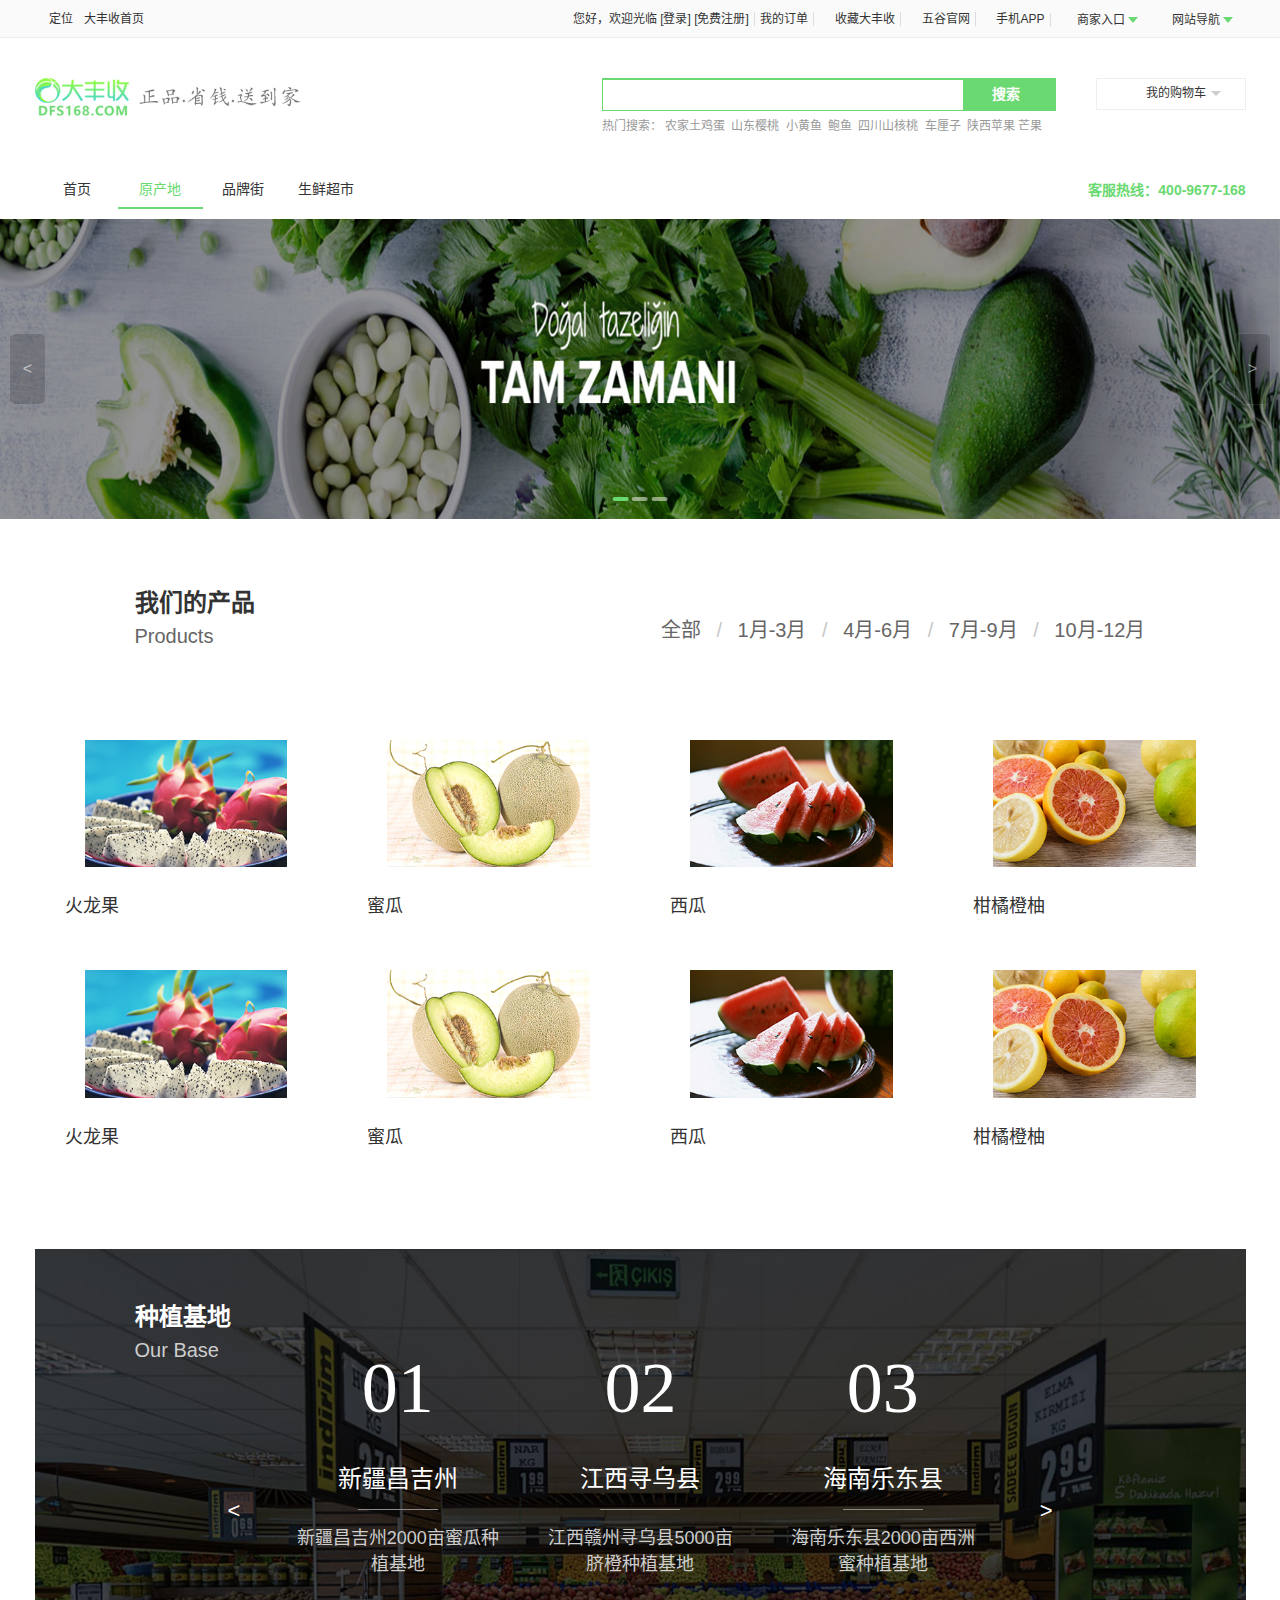
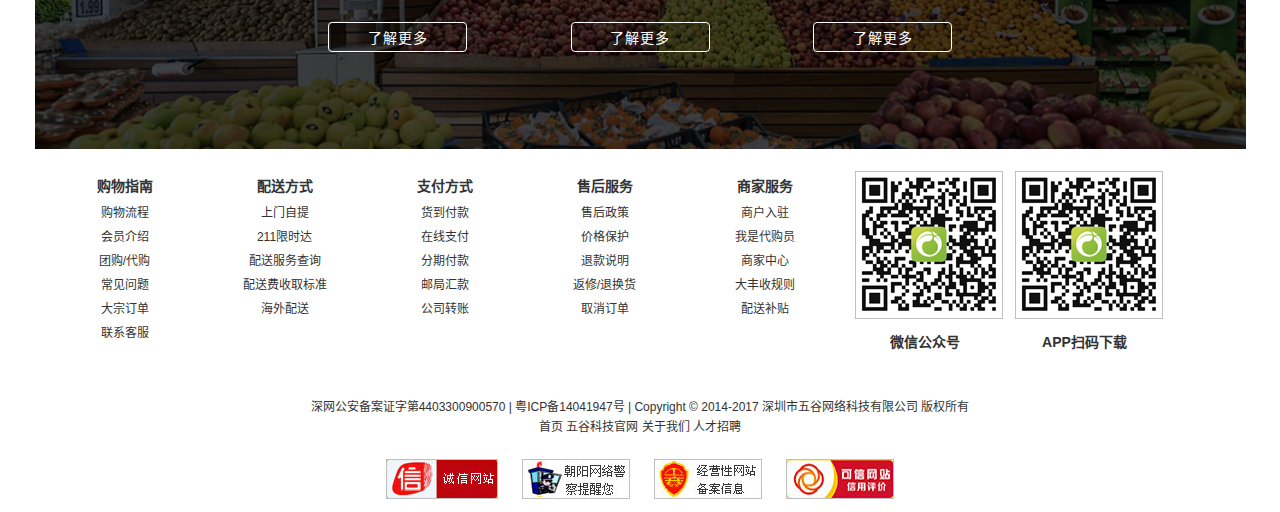
<file: best-product.html>
<!DOCTYPE html>
<html lang="zh-CN">
<head>
  <meta charset="utf-8">
  <meta http-equiv="X-UA-Compatible" content="IE=edge,chrome=1">
  <meta name="viewport" content="width=device-width, initial-scale=1.0, user-scalable=0, minimal-ui">
  <title>大丰收-优质农产品品牌电商</title>
  <meta name="keywords" content="丰诚上品是专业为大型商超、平台电商垂直提供优质原产地农产品的平台">
  <link rel="stylesheet" href="css/index.css">
  <link rel="stylesheet" href="css/fcsp.css">
</head>
<body>
<!-- 网站头部 top_box:width:1211px -->
<header id="top">
  <div id="top_box">
    <ul class="lf">
      <!--位置定位-->
      <i class="icon">&#xe604;</i>
      <a href="#">定位</a>
      <!--官网首页-->
      <a href="index.html">大丰收首页</a>
    </ul>
    <!--top列表文字-->
    <ul class="rt">
      <li id="welcome">您好，欢迎光临
        <a href="#" id="btLogin">[登录]</a>
        <a href="#" id="btSignUp">[免费注册]</a>
      </li>
      <li>
        <b></b><!--分割线条-->
        <a href="#">我的订单</a>
      </li>
      <li class="vip">
        <b></b><!--分割线条-->
        <a href="#"><i class="icon">&#xe609;</i>收藏大丰收</a>
      </li>
      <li class="bjd">
        <b></b><!--分割线条-->
        <a href="#"> <i class="icon">&#xee8f;</i>五谷官网</a>
      </li>
      <li class="phone">
        <b></b><!--分割线条-->
        <a href="#"> <i class="icon">&#xe6d5;</i>手机APP</a>
      </li>
      <li class="service">
        <b></b><!--分割线条-->
        <a href="#">商家入口</a>
        <!--弹出菜单-->
        <ul class="service_items">
          <li>帮助中心</li>
          <li>售后服务</li>
          <li>在线客服</li>
          <li>投诉中心</li>
          <li>客服邮箱</li>
        </ul>
      </li>
      <li class="service">
        <a href="#">网站导航</a>
        <!--弹出菜单-->
        <ul class="service_items">
          <li>帮助中心</li>
          <li>售后服务</li>
          <li>在线客服</li>
          <li>投诉中心</li>
          <li>客服邮箱</li>
        </ul>
      </li>
    </ul>
  </div>
</header>

<!--LOGO和搜索框! -->
<div id="top_main" class="clear">
  <a href="#" class="logo lf">
    <img src="img/logo1.jpg" alt="LOGO"/>
  </a>

  <div id="settle_up">
    <i class="icon">&#xe60a;</i>
    我的购物车<b></b>
  </div>
  <div id="search_box">
    <div class="search">
      <input type="text" id="txtSearch" class="text"/>
      <button>搜索</button>
    </div>
    <div class="hot_words">
      <span>热门搜索：</span> <a href="#">农家土鸡蛋</a> <a href="#">山东樱桃</a> <a href="#">小黄鱼</a>
      <a href="#">鲍鱼</a> <a href="#">四川山核桃</a> <a href="#">车厘子</a> <a href="#">陕西苹果</a><a href="#">芒果</a>
    </div>
  </div>
</div>

<!--主导航 -->
<nav id="nav" class="clear">
  <ul id="nav_items">
    <li><a href="index.html">首页</a></li>
    <li class="active"><a href="best-product.html">原产地</a></li>
    <li><a href="original-product.html">品牌街</a></li>
    <li><a href="product-list.html">生鲜超市</a></li>
  </ul>
  <span>客服热线：400-9677-168</span>
</nav>

<!--banner-->
<div class="carousel">
  <ul class="img-ct">
    <li data-id="0"><a href="#">
      <img src="img/img-92.jpg" data-src="img/fcsp/banner1.jpg"></a>
    </li>
    <li data-id="1"><a href="#">
      <img src="img/img-93.jpg" data-src="img/fcsp/banner2.jpg"></a>
    </li>
    <li data-id="2"><a href="#">
      <img src="img/img-92.jpg" data-src="img/fcsp/banner3.jpg"></a>
    </li>
  </ul>
  <a class="pre arrow" href="#">&lt;</a>
  <a class="next arrow" href="#">&gt;</a>
  <ul class="bullet">
    <li class=""></li>
    <li class=""></li>
    <li class="active"></li>
  </ul>
</div>

<section class="win_box">
  <ul class="win_cut">
    <li class="win_bin">
      <div class="win_back" data-title="我们的产品">
        <div class="ti_box clear">
          <div class="ti_name">
            <strong>我们的产品</strong>
            <span>Products</span>
          </div>
          <div class="ti_nav price-class">
            <a href="javascript:void(0);" data-id="145" title="品牌建设与策划">全部</a>
            <i>/</i>
            <a href="javascript:void(0);" data-id="146" title="产品包装设计">1月-3月</a>
            <i>/</i>
            <a href="javascript:void(0);" data-id="147" title="VI\LOGO设计">4月-6月</a>
            <i>/</i>
            <a href="javascript:void(0);" data-id="148" title="广告传播设计">7月-9月</a>
            <i>/</i>
            <a href="javascript:void(0);" data-id="149" title="广告传播设计">10月-12月</a>
          </div>
        </div>
        <div class="pro_box">
          <ul class="pro_cut clear">
            <li class="pro_bin">
              <a href="javascript:void(0);" title="火龙果">
                <figure>
                  <img class="swiper-lazy" title="火龙果" data-src='img/fcsp/2.png'
                       data-original='img/fcsp/2.png'
                       src="img/fcsp/2.png">
                </figure>
                <span>
                  <em><i class="iconfont icon-you"></i></em>
                  <b>火龙果</b>
                  <p>&nbsp;</p>
                </span>
              </a>
            </li>
            <li class="pro_bin">
              <a href="javascript:void(0);" title="蜜瓜">
                <figure>
                  <img class="swiper-lazy" title="蜜瓜" data-src='img/fcsp/3.png'
                       data-original='img/fcsp/3.png'
                       src="img/fcsp/3.png">
                </figure>
                <span>
                  <em><i class="iconfont icon-you"></i></em>
                  <b>蜜瓜</b>
                  <p>&nbsp;</p>
                </span>
              </a>
            </li>
            <li class="pro_bin">
              <a href="javascript:void(0);" title="西瓜">
                <figure>
                  <img class="swiper-lazy" title="西瓜" data-src='img/fcsp/1.png'
                       data-original='img/fcsp/1.png'
                       src="img/fcsp/1.png">
                </figure>
                <span>
                  <em><i class="iconfont icon-you"></i></em>
                  <b>西瓜</b>
                  <p>&nbsp;</p>
                </span>
              </a>
            </li>
            <li class="pro_bin">
              <a href="javascript:void(0);" title="柑橘橙柚">
                <figure>
                  <img class="swiper-lazy" title="柑橘橙柚" data-src='img/fcsp/4.png'
                       data-original='img/fcsp/4.png'
                       src="img/fcsp/4.png">
                </figure>
                  <span>
                    <em><i class="iconfont icon-you"></i></em>
                    <b>柑橘橙柚</b>
                    <p>&nbsp;</p>
                  </span>
              </a>
            </li>
            <li class="pro_bin">
              <a href="javascript:void(0);" title="火龙果">
                <figure>
                  <img class="swiper-lazy" title="火龙果" data-src='img/fcsp/2.png'
                       data-original='img/fcsp/2.png'
                       src="img/fcsp/2.png">
                </figure>
                <span>
                  <em><i class="iconfont icon-you"></i></em>
                  <b>火龙果</b>
                  <p>&nbsp;</p>
                </span>
              </a>
            </li>
            <li class="pro_bin">
              <a href="javascript:void(0);" title="蜜瓜">
                <figure>
                  <img class="swiper-lazy" title="蜜瓜" data-src='img/fcsp/3.png'
                       data-original='img/fcsp/3.png'
                       src="img/fcsp/3.png">
                </figure>
                <span>
                  <em><i class="iconfont icon-you"></i></em>
                  <b>蜜瓜</b>
                  <p>&nbsp;</p>
                </span>
              </a>
            </li>
            <li class="pro_bin">
              <a href="javascript:void(0);" title="西瓜">
                <figure>
                  <img class="swiper-lazy" title="西瓜" data-src='img/fcsp/1.png'
                       data-original='img/fcsp/1.png'
                       src="img/fcsp/1.png">
                </figure>
                <span>
                  <em><i class="iconfont icon-you"></i></em>
                  <b>西瓜</b>
                  <p>&nbsp;</p>
                </span>
              </a>
            </li>
            <li class="pro_bin">
              <a href="javascript:void(0);" title="柑橘橙柚">
                <figure>
                  <img class="swiper-lazy" title="柑橘橙柚" data-src='img/fcsp/4.png'
                       data-original='img/fcsp/4.png'
                       src="img/fcsp/4.png">
                </figure>
                  <span>
                    <em><i class="iconfont icon-you"></i></em>
                    <b>柑橘橙柚</b>
                    <p>&nbsp;</p>
                  </span>
              </a>
            </li>
          </ul>
          <div class="pro_ctrl">
            <span class="ctrl_box ctrl_lt"><i class="iconfont icon-zuo"></i></span>
            <span class="ctrl_box ctrl_cen"></span>
            <span class="ctrl_box ctrl_rt"><i class="iconfont icon-you"></i></span>
          </div>
        </div>
      </div>
    </li>
    <li class="win_bin">
      <div class="win_back base_bg" data-title="种植基地">
        <div class="ti_box clear">
          <div class="ti_name base_ti">
            <strong>种植基地</strong>
            <span>Our Base</span>
          </div>
        </div>
        <div class="base_ctrl">
          <span class="ctrl_box ctrl_lt"><i class="iconfont icon-zuo">&lt;</i></span>
          <span class="ctrl_box ctrl_rt"><i class="iconfont icon-you">&gt;</i></span>
        </div>
        <div class="base_box">
          <ul class="base_cut clearfix">
            <li class="base_bin">
              <a href="#" title="新疆昌吉州">
                <img class="swiper-lazy" src='img/fcsp/1497581979_827.jpg'>
                <i>01</i>
                <b>新疆昌吉州</b>
                <p>新疆昌吉州2000亩蜜瓜种植基地</p>
                <span>了解更多</span>
              </a>
            </li>
            <li class="base_bin">
              <a href="#" title="江西寻乌县">
                <img class="swiper-lazy" src='img/fcsp/1497583065_457.jpg'>
                <i>02</i>
                <b>江西寻乌县</b>
                <p>江西赣州寻乌县5000亩脐橙种植基地</p>
                <span>了解更多</span>
              </a>
            </li>
            <li class="base_bin">
              <a href="#" title="海南乐东县">
                <img class="swiper-lazy" src='img/fcsp/1497581098_346.jpg'>
                <i>03</i>
                <b>海南乐东县</b>
                <p>海南乐东县2000亩西洲蜜种植基地</p>
                <span>了解更多</span>
              </a>
            </li>
            <li class="base_bin">
              <a href="#" title="海南东方市">
                <img class="swiper-lazy" src='img/fcsp/1500543857_208.jpg'>
                <i>04</i>
                <b>海南东方市</b>
                <p>海南东方市3000亩火龙果种植基地</p>
                <span>了解更多</span>
              </a>
            </li>
          </ul>
        </div>
      </div>
    </li>
  </ul>
</section>

<!--页面底部! -->
<footer id="footer">
  <!--购物指南、配送方式等! -->
  <div id="foot_box" class="clear">
    <ul>
      <li><b>购物指南</b></li>
      <li><a href="#">购物流程</a></li>
      <li><a href="#">会员介绍</a></li>
      <li><a href="#">团购/代购</a></li>
      <li><a href="#">常见问题</a></li>
      <li><a href="#">大宗订单</a></li>
      <li><a href="#">联系客服</a></li>
    </ul>
    <ul>
      <li><b>配送方式</b></li>
      <li><a href="#">上门自提</a></li>
      <li><a href="#">211限时达</a></li>
      <li><a href="#">配送服务查询</a></li>
      <li><a href="#">配送费收取标准</a></li>
      <li><a href="#">海外配送</a></li>
    </ul>
    <ul>
      <li><b>支付方式</b></li>
      <li><a href="#">货到付款</a></li>
      <li><a href="#">在线支付</a></li>
      <li><a href="#">分期付款</a></li>
      <li><a href="#">邮局汇款</a></li>
      <li><a href="#">公司转账</a></li>
    </ul>
    <ul>
      <li><b>售后服务</b></li>
      <li><a href="#">售后政策</a></li>
      <li><a href="#">价格保护</a></li>
      <li><a href="#">退款说明</a></li>
      <li><a href="#">返修/退换货</a></li>
      <li><a href="#">取消订单</a></li>
    </ul>
    <ul>
      <li><b>商家服务</b></li>
      <li><a href="#">商户入驻</a></li>
      <li><a href="#">我是代购员</a></li>
      <li><a href="#">商家中心</a></li>
      <li><a href="#">大丰收规则</a></li>
      <li><a href="#">配送补贴</a></li>
    </ul>
    <ul class="app-download">
      <li><img class="down-app" width="148" height="148"/></li>
      <li><b>微信公众号</b></li>
    </ul>
    <ul class="app-download">
      <li><img class="down-app" width="148" height="148"/></li>
      <li><b>APP扫码下载</b></li>
    </ul>
  </div>
  <div class="copyright">深网公安备案证字第4403300900570 | 粤ICP备14041947号 | Copyright © 2014-2017 深圳市五谷网络科技有限公司 版权所有 <br/>
    <a href="#">首页</a> <a href="#">五谷科技官网</a> <a href="#">关于我们</a> <a href="#">人才招聘</a>
  </div>
  <div class="authentication">
    <a><img class="ft-1" width="112" height="40"/></a>
    <a><img class="ft-2" width="108" height="40"/></a>
    <a><img class="ft-3" width="108" height="40"/></a>
    <a><img class="ft-4" width="108" height="40"/></a>
  </div>
</footer>
<!--登录注册Tab-->
<div id="dialog">
  <!--模态框-->
  <div id="dialog-overlay"></div>
  <!--登录注册对话框-->
  <div id="dialog-box">
    <div class="wrap">
      <ul class="tabs clear">
        <li class="active">登录</li>
        <li>注册</li>
      </ul>
      <ul class="content clear">
        <li class="active">
          <p id="loginMsg"></p>

          <form id="login-form">
            <div class="row">
              <label>用户名</label>
              <input type="text" placeholder="请输入登录用户名" name="uname"/>
            </div>
            <div class="row">
              <label>密&nbsp;&nbsp;&nbsp;码</label>
              <input type="password" placeholder="请输入登录密码" name="upwd"/>
            </div>
            <div class="row actions">
              <button type="submit" id="bt-login">提交登录</button>
            </div>
            <div class="row actions">
              <a href="#" id="btn-forgotPwd">忘记密码?</a>
            </div>
          </form>
        </li>
        <li>
          <form action="" method="GET" id="signup-form">
            <div class="row">
              <label>用户名</label>
              <input type="text" placeholder="用户名不少于6位" name="uname"/>
            </div>
            <div class="row">
              <label>邮&nbsp;&nbsp;&nbsp;箱</label>
              <input type="text" placeholder="邮箱格式为xxx@xxx.xxx" name="umail"/>
            </div>
            <div class="row">
              <label>密&nbsp;&nbsp;&nbsp;码</label>
              <input type="password" placeholder="密码为6～12位字母数字" name="upwd"/>
            </div>
            <div class="row actions">
              <button type="submit" id="bt-signup">提交注册</button>
            </div>
          </form>
        </li>
      </ul>
    </div>
    <!--<div class="wrap resetPwd" style="display: none">
      <ul class="resetPassword">
        <li class="forgotPassword" style="display:none;">
          <h3>重置密码</h3>
          <form class="signUp">
            <div class="row">
              <label>邮箱</label>
              <input type="text" value="uname"/>
            </div>
            <div class="row actions">
              <button type="submit">发送重置密码邮件</button>
            </div>
            <div class="row">
              <a href="#">返回登录</a>
            </div>
        </li>
      </ul>
    </div>-->
  </div>
</div>


<script src="js/jquery-1.11.3.js"></script>
<script src="js/carousel.js"></script>
<script src="js/goTop.js"></script>
<script src="js/login-tab.js"></script>
<script src="js/login-modal.js"></script>

</body>
</html>
</file>
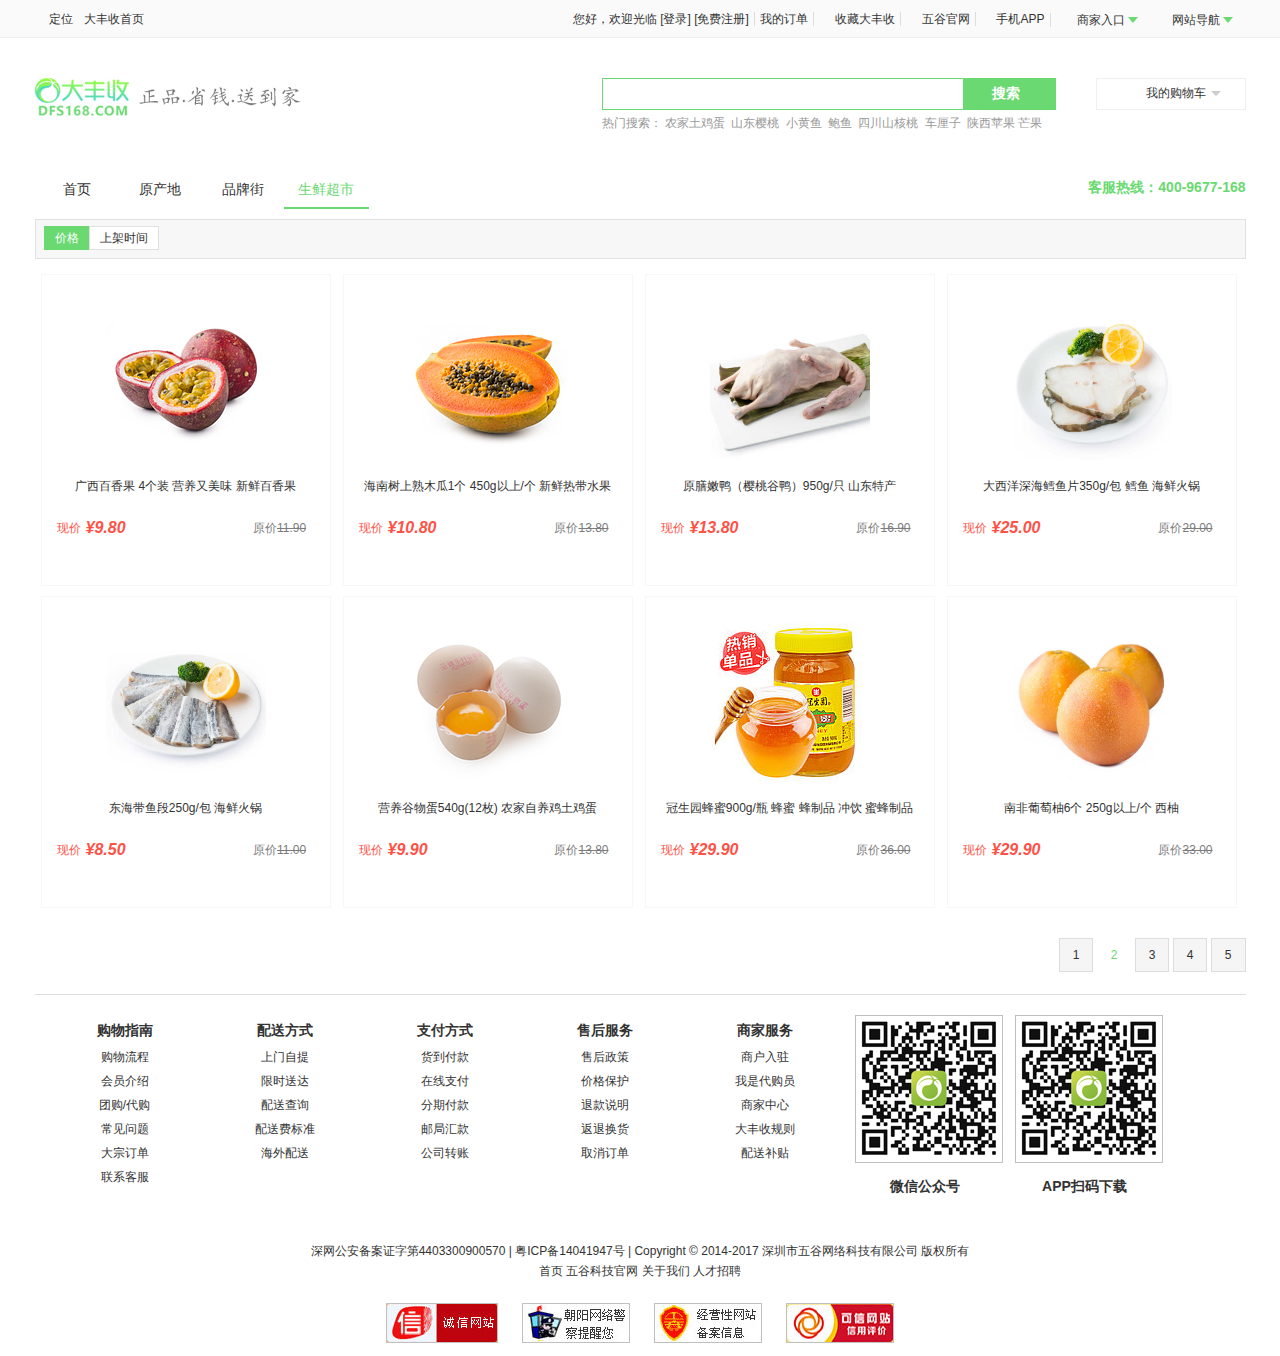
<file: market.html>
<!DOCTYPE html>
<html lang="en">
<head>
  <meta charset="UTF-8">
  <title>大丰收商城－产品列表 </title>
  <link rel="stylesheet" href="css/index.css">
  <link rel="stylesheet" href="css/product.css">
</head>
<body>
<!-- 网站头部 top_box:width:1211px -->
<!-- 网站头部 top_box:width:1211px -->
<header id="top">
  <div id="top_box">
    <ul class="lf">
      <!--位置定位-->
      <i class="icon">&#xe604;</i>
      <a href="#">定位</a>
      <!--官网首页-->
      <a href="index.html">大丰收首页</a>
    </ul>
    <!--top列表文字-->
    <ul class="rt">
      <li id="welcome">您好，欢迎光临
        <a href="#" id="btLogin">[登录]</a>
        <a href="#" id="btSignUp">[免费注册]</a>
      </li>
      <li>
        <b></b><!--分割线条-->
        <a href="#">我的订单</a>
      </li>
      <li class="vip">
        <b></b><!--分割线条-->
        <a href="#"><i class="icon">&#xe609;</i>收藏大丰收</a>
      </li>
      <li class="bjd">
        <b></b><!--分割线条-->
        <a href="#"> <i class="icon">&#xee8f;</i>五谷官网</a>
      </li>
      <li class="phone">
        <b></b><!--分割线条-->
        <a href="#"> <i class="icon">&#xe6d5;</i>手机APP</a>
      </li>
      <li class="service">
        <b></b><!--分割线条-->
        <a href="#">商家入口</a>
        <!--弹出菜单-->
        <ul class="service_items">
          <li>帮助中心</li>
          <li>售后服务</li>
          <li>在线客服</li>
          <li>投诉中心</li>
          <li>客服邮箱</li>
        </ul>
      </li>
      <li class="service">
        <a href="#">网站导航</a>
        <!--弹出菜单-->
        <ul class="service_items">
          <li>帮助中心</li>
          <li>售后服务</li>
          <li>在线客服</li>
          <li>投诉中心</li>
          <li>客服邮箱</li>
        </ul>
      </li>
    </ul>
  </div>
</header>

<!--LOGO和搜索框! -->
<div id="top_main" class="clear">
  <a href="#" class="logo lf">
    <img src="img/logo1.jpg" alt="LOGO"/>
  </a>

  <div id="settle_up">
    <i class="icon">&#xe60a;</i>
    我的购物车<b></b>
  </div>
  <div id="search_box">
    <div class="search">
      <input type="text" id="txtSearch" class="text"/>
      <button>搜索</button>
    </div>
    <div class="hot_words">
      <span>热门搜索：</span> <a href="#">农家土鸡蛋</a> <a href="#">山东樱桃</a> <a href="#">小黄鱼</a>
      <a href="#">鲍鱼</a> <a href="#">四川山核桃</a> <a href="#">车厘子</a> <a href="#">陕西苹果</a><a href="#">芒果</a>
    </div>
  </div>
</div>

<!--主导航 -->
<nav id="nav" class="clear">
  <ul id="nav_items">
    <li><a href="index.html">首页</a></li>
    <li><a href="original.html">原产地</a></li>
    <li><a href="brand.html">品牌街</a></li>
    <li class="active"><a href="market.html">生鲜超市</a></li>
  </ul>
  <span>客服热线：400-9677-168</span>
</nav>

<!-- 网站主体 -->
<div id="main">
  <!--<div class="bread-crumb">
    <a href="index.html">首页</a>
    <i>&gt;</i>
    <a>生鲜超市</a>
    <i>&gt;</i>
    <a>商品列表</a>
  </div>-->
  <div class="container productlist">
    <!-- 排序部分 -->
    <header>
      <ul>
        <li><a href="#" class="curr">价格</a></li>
        <li><a href="#">上架时间</a></li>
      </ul>
      <!--<ol>
        <li><a href="">&lt;</a></li>
        <li><a href="">&gt;</a></li>
      </ol>-->
    </header>
    <!-- 产品列表 -->
    <section id="plist">
      <ul class="hot_showcase clear">
        <li>
          <div class="mainCol-ct">
            <a href="#"><img src="img/fruits/555.jpg" data-src="img/fruits/555.jpg"/></a>
          </div>
          <p><a href="#">广西百香果 4个装 营养又美味 新鲜百香果</a></p>

          <div class="price_bar">
            <span class="new_price fl">现价<em>&yen;9.80</em></span>
            <span class="original_price fr">原价<s>11.90</s></span>
          </div>
          <div class="prod_cover">
            <aside class="store_ti">
              <a target="_blank" href="#" title="送渔郎旗舰店">
                桃本桃旗舰店 &gt;
              </a>
            </aside>
            <a href="#" class="addcart">加入购物车</a>
          </div>
        </li>
        <li>
          <div class="mainCol-ct">
            <a href="#"><img src="img/fruits/666.jpg" data-src="img/fruits/666.jpg"/></a>
          </div>
          <p><a href="#">海南树上熟木瓜1个 450g以上/个 新鲜热带水果</a></p>

          <div class="price_bar">
            <span class="new_price fl">现价<em>&yen;10.80</em></span>
            <span class="original_price fr">原价<s>13.80</s></span>
          </div>
          <div class="prod_cover">
            <aside class="store_ti">
              <a target="_blank" href="#" title="送渔郎旗舰店">
                送渔郎旗舰店 &gt;
              </a>
            </aside>
            <a href="#" class="addcart">加入购物车</a>
          </div>
        </li>
        <li>
          <div class="mainCol-ct">
            <a href="#"><img src="img/fruits/130.jpg" data-src="img/fruits/130.jpg"/></a>
          </div>
          <p><a href="#">原膳嫩鸭（樱桃谷鸭）950g/只 山东特产</a></p>

          <div class="price_bar">
            <span class="new_price fl">现价<em>&yen;13.80</em></span>
            <span class="original_price fr">原价<s>16.90</s></span>
          </div>
          <div class="prod_cover">
            <aside class="store_ti">
              <a target="_blank" href="#" title="送渔郎旗舰店">
                送渔郎旗舰店 &gt;
              </a>
            </aside>
            <a href="#" class="addcart">加入购物车</a>
          </div>
        </li>
        <li>
          <div class="mainCol-ct">
            <a href="#"><img src="img/fruits/29.jpg" data-src="img/fruits/29.jpg"/></a>
          </div>
          <p><a href="#">大西洋深海鳕鱼片350g/包 鳕鱼 海鲜火锅</a></p>

          <div class="price_bar">
            <span class="new_price fl">现价<em>&yen;25.00</em></span>
            <span class="original_price fr">原价<s>29.00</s></span>
          </div>
          <div class="prod_cover">
            <aside class="store_ti">
              <a target="_blank" href="#" title="送渔郎旗舰店">
                送渔郎旗舰店 &gt;
              </a>
            </aside>
            <a href="#" class="addcart">加入购物车</a>
          </div>
        </li>
        <li>
          <div class="mainCol-ct">
            <a href="#"><img src="img/fruits/25.jpg" data-src="img/fruits/25.jpg"/></a>
          </div>
          <p><a href="#">东海带鱼段250g/包 海鲜火锅</a></p>

          <div class="price_bar">
            <span class="new_price fl">现价<em>&yen;8.50</em></span>
            <span class="original_price fr">原价<s>11.00</s></span>
          </div>
          <div class="prod_cover">
            <aside class="store_ti">
              <a target="_blank" href="#" title="送渔郎旗舰店">
                送渔郎旗舰店 &gt;
              </a>
            </aside>
            <a href="#" class="addcart">加入购物车</a>
          </div>
        </li>
        <li>
          <div class="mainCol-ct">
            <a href="#"><img src="img/fruits/234.jpg" data-src="img/fruits/234.jpg"/></a>
          </div>
          <p><a href="#">营养谷物蛋540g(12枚) 农家自养鸡土鸡蛋 </a></p>

          <div class="price_bar">
            <span class="new_price fl">现价<em>&yen;9.90</em></span>
            <span class="original_price fr">原价<s>13.80</s></span>
          </div>
          <div class="prod_cover">
            <aside class="store_ti">
              <a target="_blank" href="#" title="送渔郎旗舰店">
                送渔郎旗舰店 &gt;
              </a>
            </aside>
            <a href="#" class="addcart">加入购物车</a>
          </div>
        </li>
        <li>
          <div class="mainCol-ct">
            <a href="#"><img src="img/fruits/10.jpg" data-src="img/fruits/10.jpg"/></a>
          </div>
          <p><a href="#">冠生园蜂蜜900g/瓶 蜂蜜 蜂制品 冲饮 蜜蜂制品</a></p>

          <div class="price_bar">
            <span class="new_price fl">现价<em>&yen;29.90</em></span>
            <span class="original_price fr">原价<s>36.00</s></span>
          </div>
          <div class="prod_cover">
            <aside class="store_ti">
              <a target="_blank" href="#" title="送渔郎旗舰店">
                送渔郎旗舰店 &gt;
              </a>
            </aside>
            <a href="#" class="addcart">加入购物车</a>
          </div>
        </li>
        <li>
          <div class="mainCol-ct">
            <a href="#"><img src="img/fruits/5.jpg" data-src="img/fruits/5.jpg"/></a>
          </div>
          <p><a href="#">南非葡萄柚6个 250g以上/个 西柚</a></p>

          <div class="price_bar">
            <span class="new_price fl">现价<em>&yen;29.90</em></span>
            <span class="original_price fr">原价<s>33.00</s></span>
          </div>
          <div class="prod_cover">
            <aside class="store_ti">
              <a target="_blank" href="#" title="送渔郎旗舰店">
                送渔郎旗舰店 &gt;
              </a>
            </aside>
            <a href="#" class="addcart">加入购物车</a>
          </div>
        </li>
      </ul>
      <!--<ul class="clear">
        <li>
          <a href=""><img src="images/phone/phone_21.jpg" alt=""/></a>

          <p>￥1799.00</p>

          <h1><a href="">小米5 全网通 标准版 3GB内存 32GB ROM 白色 移动联通电信4G手机</a></h1>

          <div>
            <a href="" class="contrast"><i></i>对比</a>
            <a href="" class="p-operate"><i></i>关注</a>
            <a href="" class="addcart"><i></i>加入购物车</a>
          </div>
        </li>
        <li>
          <a href=""><img src="images/phone/phone_22.jpg" alt=""/></a>

          <p>￥3188.00</p>

          <h1><a href="">华为 P9 全网通 3GB+32GB版 流光金 移动联通电信4G手机 双卡双待 麒麟955</a></h1>

          <div>
            <a href="" class="contrast"><i></i>对比</a>
            <a href="" class="p-operate"><i></i>关注</a>
            <a href="" class="addcart"><i></i>加入购物车</a>
          </div>
        </li>
        <li>
          <a href=""><img src="images/phone/phone_23.jpg" alt=""/></a>

          <p>￥999.00</p>

          <h1><a href="">金立 金钢 标准版 爵士金 移动联通电信4G手机 双卡双待 4G全网通</a></h1>

          <div>
            <a href="" class="contrast"><i></i>对比</a>
            <a href="" class="p-operate"><i></i>关注</a>
            <a href="" class="addcart"><i></i>加入购物车</a>
          </div>
        </li>
        <li>
          <a href=""><img src="images/phone/phone_24.jpg" alt=""/></a>

          <p>￥999.00</p>

          <h1><a href="">360手机 N4 全网通 4GB+32GB 阳光白 移动联通电信4G手机 双卡双待</a></h1>

          <div>
            <a href="" class="contrast"><i></i>对比</a>
            <a href="" class="p-operate"><i></i>关注</a>
            <a href="" class="addcart"><i></i>加入购物车</a>
          </div>
        </li>
      </ul>-->
      <ol class="pager">
         <li><a href="#">1</a></li>
         <li class="active"><a href="#">2</a></li>
         <li><a href="#">3</a></li>
         <li><a href="#">4</a></li>
         <li><a href="#">5</a></li>
      </ol>
    </section>
  </div>
</div>

<!--网站底部! -->
<div id="site_footer"></div>
<!--登录注册Tab-->
<div id="dialog">
    <!--模态框-->
    <div id="dialog-overlay"></div>
    <!--登录注册对话框-->
    <div id="dialog-box">
        <div class="wrap">
            <ul class="tabs clear">
                <li class="active">登录</li>
                <li>注册</li>
            </ul>
            <ul class="content clear">
                <li class="active">
                    <p id="loginMsg"></p>
                    <form id="login-form">
                        <div class="row">
                            <label>用户名</label>
                            <input type="text" placeholder="请输入登录用户名" name="uname"/>
                        </div>
                        <div class="row">
                            <label>密&nbsp;&nbsp;&nbsp;码</label>
                            <input type="password" placeholder="请输入登录密码" name="upwd"/>
                        </div>
                        <div class="row actions">
                            <button type="submit" id="bt-login">提交登录</button>
                        </div>
                        <div class="row actions">
                            <a href="#" id="btn-forgotPwd">忘记密码?</a>
                        </div>
                    </form>
                </li>
                <li>
                    <form action="" method="GET" id="signup-form">
                        <div class="row">
                            <label>用户名</label>
                            <input type="text" placeholder="用户名不少于6位" name="uname"/>
                        </div>
                        <div class="row">
                            <label>邮&nbsp;&nbsp;&nbsp;箱</label>
                            <input type="text" placeholder="邮箱格式为xxx@xxx.xxx" name="umail"/>
                        </div>
                        <div class="row">
                            <label>密&nbsp;&nbsp;&nbsp;码</label>
                            <input type="password" placeholder="密码为6～12位字母数字" name="upwd"/>
                        </div>
                        <div class="row actions">
                            <button type="submit" id="bt-signup">提交注册</button>
                        </div>
                    </form>
                </li>
            </ul>
        </div>
        <!--<div class="wrap resetPwd" style="display: none">
          <ul class="resetPassword">
            <li class="forgotPassword" style="display:none;">
              <h3>重置密码</h3>
              <form class="signUp">
                <div class="row">
                  <label>邮箱</label>
                  <input type="text" value="uname"/>
                </div>
                <div class="row actions">
                  <button type="submit">发送重置密码邮件</button>
                </div>
                <div class="row">
                  <a href="#">返回登录</a>
                </div>
            </li>
          </ul>
        </div>-->
    </div>
</div>

<script src="js/jquery-1.11.3.js"></script>
<script src="js/goTop.js"></script>
<script src="js/product-list.js"></script>
<script src="js/login-tab.js"></script>
<script src="js/login-modal.js"></script>

</body>
</html>
</file>
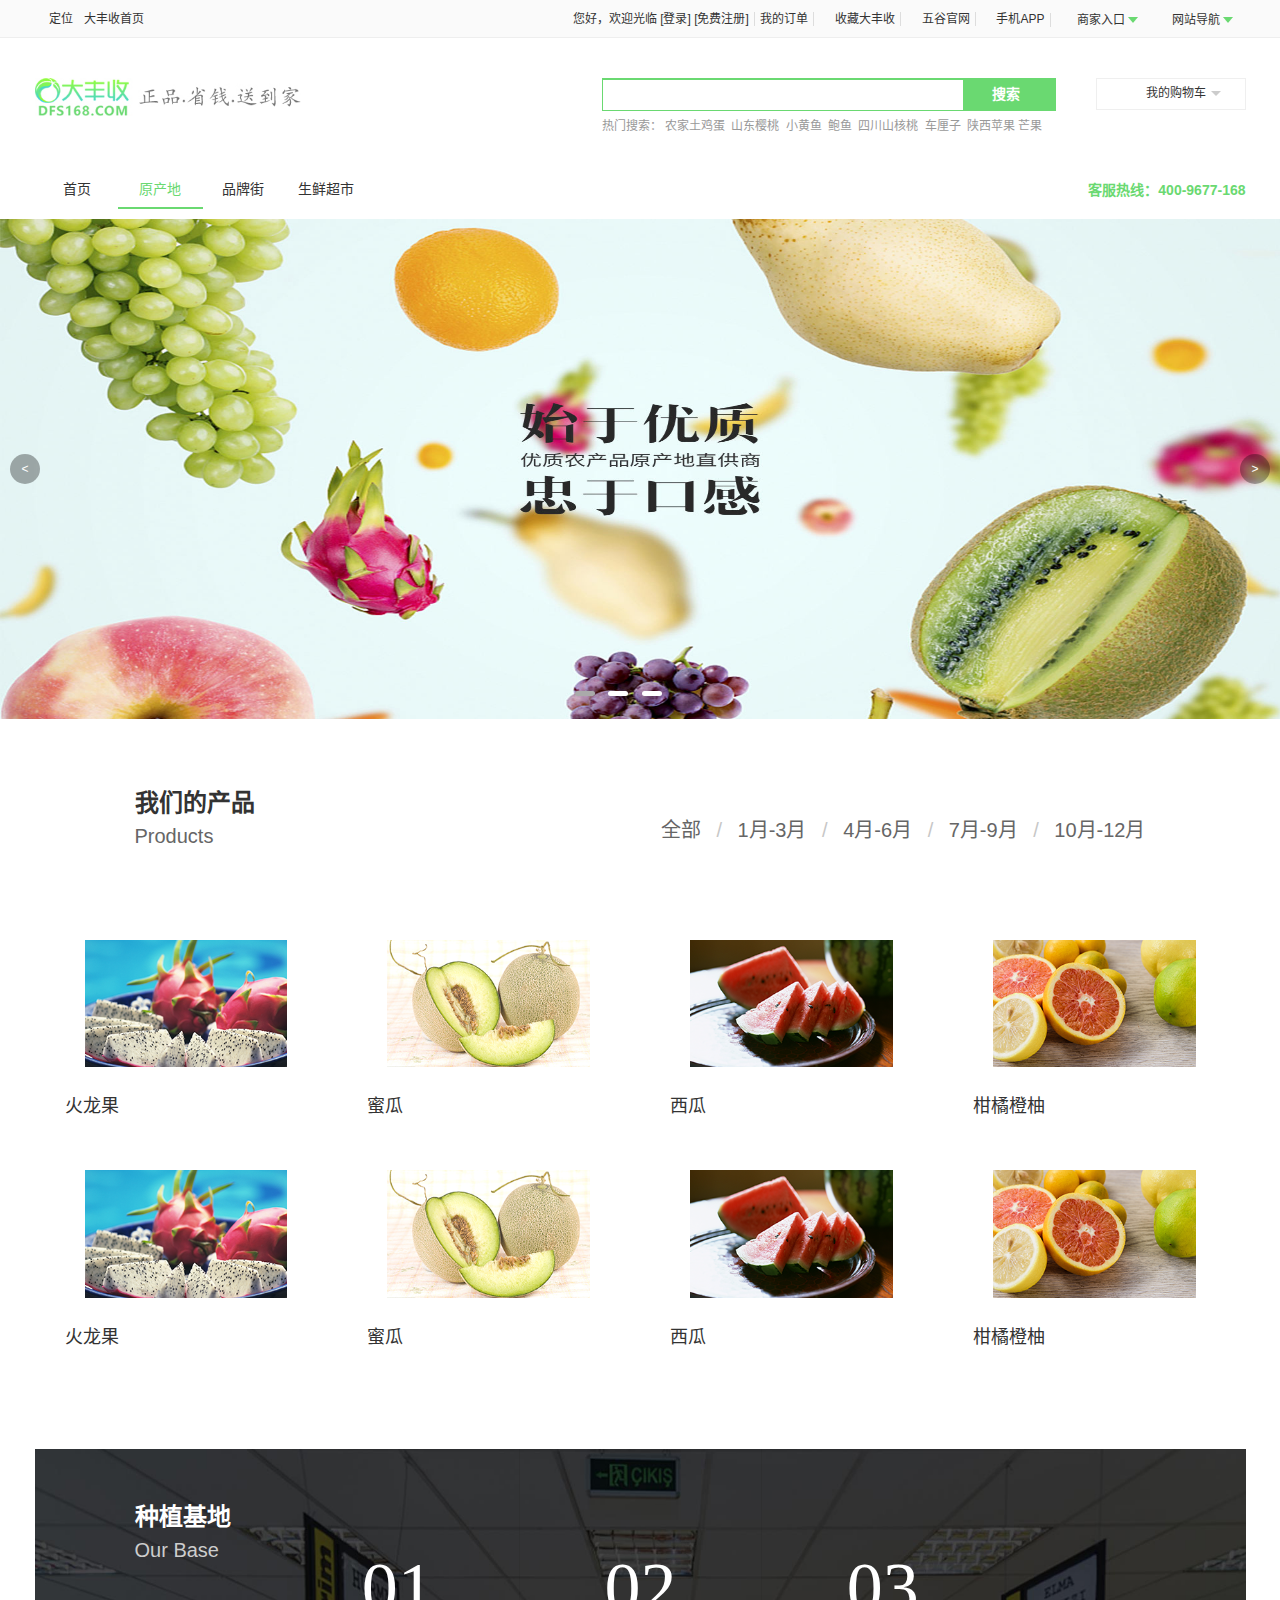
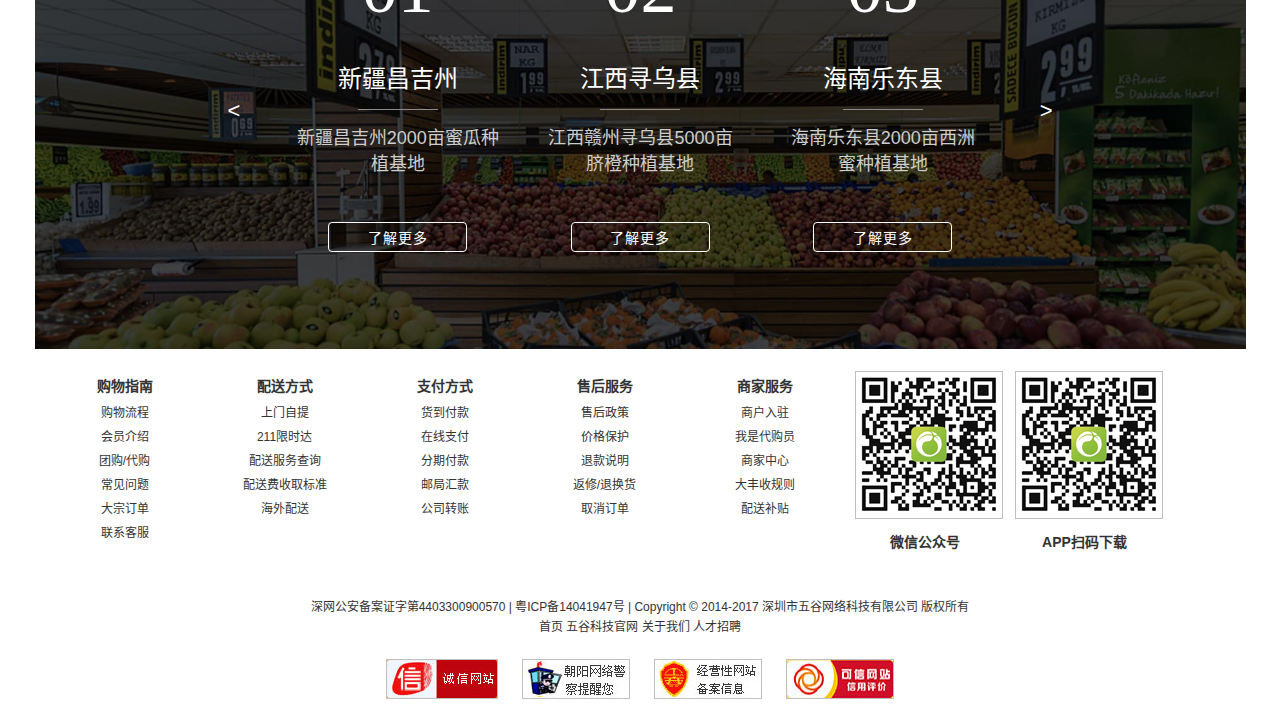
<file: original.html>
<!DOCTYPE html>
<html lang="zh-CN">
<head>
  <meta charset="utf-8">
  <meta http-equiv="X-UA-Compatible" content="IE=edge,chrome=1">
  <meta name="viewport" content="width=device-width, initial-scale=1.0, user-scalable=0, minimal-ui">
  <title>大丰收-优质农产品品牌电商</title>
  <meta name="keywords" content="丰诚上品是专业为大型商超、平台电商垂直提供优质原产地农产品的平台">
  <link rel="stylesheet" href="css/index.css">
  <link rel="stylesheet" href="css/fcsp.css">
</head>
<body>
<!-- 网站头部 top_box:width:1211px -->
<header id="top">
  <div id="top_box">
    <ul class="lf">
      <!--位置定位-->
      <i class="icon">&#xe604;</i>
      <a href="#">定位</a>
      <!--官网首页-->
      <a href="index.html">大丰收首页</a>
    </ul>
    <!--top列表文字-->
    <ul class="rt">
      <li id="welcome">您好，欢迎光临
        <a href="#" id="btLogin">[登录]</a>
        <a href="#" id="btSignUp">[免费注册]</a>
      </li>
      <li>
        <b></b><!--分割线条-->
        <a href="#">我的订单</a>
      </li>
      <li class="vip">
        <b></b><!--分割线条-->
        <a href="#"><i class="icon">&#xe609;</i>收藏大丰收</a>
      </li>
      <li class="bjd">
        <b></b><!--分割线条-->
        <a href="#"> <i class="icon">&#xee8f;</i>五谷官网</a>
      </li>
      <li class="phone">
        <b></b><!--分割线条-->
        <a href="#"> <i class="icon">&#xe6d5;</i>手机APP</a>
      </li>
      <li class="service">
        <b></b><!--分割线条-->
        <a href="#">商家入口</a>
        <!--弹出菜单-->
        <ul class="service_items">
          <li>帮助中心</li>
          <li>售后服务</li>
          <li>在线客服</li>
          <li>投诉中心</li>
          <li>客服邮箱</li>
        </ul>
      </li>
      <li class="service">
        <a href="#">网站导航</a>
        <!--弹出菜单-->
        <ul class="service_items">
          <li>帮助中心</li>
          <li>售后服务</li>
          <li>在线客服</li>
          <li>投诉中心</li>
          <li>客服邮箱</li>
        </ul>
      </li>
    </ul>
  </div>
</header>

<!--LOGO和搜索框! -->
<div id="top_main" class="clear">
  <a href="#" class="logo lf">
    <img src="img/logo1.jpg" alt="LOGO"/>
  </a>

  <div id="settle_up">
    <i class="icon">&#xe60a;</i>
    我的购物车<b></b>
  </div>
  <div id="search_box">
    <div class="search">
      <input type="text" id="txtSearch" class="text"/>
      <button>搜索</button>
    </div>
    <div class="hot_words">
      <span>热门搜索：</span> <a href="#">农家土鸡蛋</a> <a href="#">山东樱桃</a> <a href="#">小黄鱼</a>
      <a href="#">鲍鱼</a> <a href="#">四川山核桃</a> <a href="#">车厘子</a> <a href="#">陕西苹果</a><a href="#">芒果</a>
    </div>
  </div>
</div>

<!--主导航 -->
<nav id="nav" class="clear">
  <ul id="nav_items">
    <li><a href="index.html">首页</a></li>
    <li class="active"><a href="original.html">原产地</a></li>
    <li><a href="brand.html">品牌街</a></li>
    <li><a href="market.html">生鲜超市</a></li>
  </ul>
  <span>客服热线：400-9677-168</span>
</nav>

<!--banner-->
<div class="wrapper">
  <img src="img/fcsp/banner1.jpg">
  <img src="img/fcsp/banner2.jpg">
  <img src="img/fcsp/banner3.jpg">
  <ul>
    <li class="currentli"></li>
    <li></li>
    <li></li>
  </ul>
  <a class="btn arrow_left">&lt;</a>
  <a class="btn arrow_right">&gt;</a>
</div>
<!--<div class="carousel">
  <ul class="img-ct">
    <li data-id="0"><a href="#">
      <img src="img/fcsp/banner1.jpg" data-src=""></a>
    </li>
    <li data-id="1"><a href="#">
      <img src="img/fcsp/banner2.jpg" data-src=""></a>
    </li>
    <li data-id="2"><a href="#">
      <img src="img/fcsp/banner3.jpg" data-src=""></a>
    </li>
  </ul>
  <a class="pre arrow" href="#">&lt;</a>
  <a class="next arrow" href="#">&gt;</a>
  <ul class="bullet">
    <li class=""></li>
    <li class=""></li>
    <li class="active"></li>
  </ul>
</div>-->

<section class="win_box">
  <ul class="win_cut">
    <li class="win_bin">
      <div class="win_back" data-title="我们的产品">
        <div class="ti_box clear">
          <div class="ti_name">
            <strong>我们的产品</strong>
            <span>Products</span>
          </div>
          <div class="ti_nav price-class">
            <a href="javascript:void(0);" data-id="145" title="品牌建设与策划">全部</a>
            <i>/</i>
            <a href="javascript:void(0);" data-id="146" title="产品包装设计">1月-3月</a>
            <i>/</i>
            <a href="javascript:void(0);" data-id="147" title="VI\LOGO设计">4月-6月</a>
            <i>/</i>
            <a href="javascript:void(0);" data-id="148" title="广告传播设计">7月-9月</a>
            <i>/</i>
            <a href="javascript:void(0);" data-id="149" title="广告传播设计">10月-12月</a>
          </div>
        </div>
        <div class="pro_box">
          <ul class="pro_cut clear">
            <li class="pro_bin">
              <a href="javascript:void(0);" title="火龙果">
                <figure>
                  <img class="swiper-lazy" title="火龙果" data-src='img/fcsp/2.png'
                       data-original='img/fcsp/2.png'
                       src="img/fcsp/2.png">
                </figure>
                <span>
                  <em><i class="iconfont icon-you"></i></em>
                  <b>火龙果</b>
                  <p>&nbsp;</p>
                </span>
              </a>
            </li>
            <li class="pro_bin">
              <a href="javascript:void(0);" title="蜜瓜">
                <figure>
                  <img class="swiper-lazy" title="蜜瓜" data-src='img/fcsp/3.png'
                       data-original='img/fcsp/3.png'
                       src="img/fcsp/3.png">
                </figure>
                <span>
                  <em><i class="iconfont icon-you"></i></em>
                  <b>蜜瓜</b>
                  <p>&nbsp;</p>
                </span>
              </a>
            </li>
            <li class="pro_bin">
              <a href="javascript:void(0);" title="西瓜">
                <figure>
                  <img class="swiper-lazy" title="西瓜" data-src='img/fcsp/1.png'
                       data-original='img/fcsp/1.png'
                       src="img/fcsp/1.png">
                </figure>
                <span>
                  <em><i class="iconfont icon-you"></i></em>
                  <b>西瓜</b>
                  <p>&nbsp;</p>
                </span>
              </a>
            </li>
            <li class="pro_bin">
              <a href="javascript:void(0);" title="柑橘橙柚">
                <figure>
                  <img class="swiper-lazy" title="柑橘橙柚" data-src='img/fcsp/4.png'
                       data-original='img/fcsp/4.png'
                       src="img/fcsp/4.png">
                </figure>
                  <span>
                    <em><i class="iconfont icon-you"></i></em>
                    <b>柑橘橙柚</b>
                    <p>&nbsp;</p>
                  </span>
              </a>
            </li>
            <li class="pro_bin">
              <a href="javascript:void(0);" title="火龙果">
                <figure>
                  <img class="swiper-lazy" title="火龙果" data-src='img/fcsp/2.png'
                       data-original='img/fcsp/2.png'
                       src="img/fcsp/2.png">
                </figure>
                <span>
                  <em><i class="iconfont icon-you"></i></em>
                  <b>火龙果</b>
                  <p>&nbsp;</p>
                </span>
              </a>
            </li>
            <li class="pro_bin">
              <a href="javascript:void(0);" title="蜜瓜">
                <figure>
                  <img class="swiper-lazy" title="蜜瓜" data-src='img/fcsp/3.png'
                       data-original='img/fcsp/3.png'
                       src="img/fcsp/3.png">
                </figure>
                <span>
                  <em><i class="iconfont icon-you"></i></em>
                  <b>蜜瓜</b>
                  <p>&nbsp;</p>
                </span>
              </a>
            </li>
            <li class="pro_bin">
              <a href="javascript:void(0);" title="西瓜">
                <figure>
                  <img class="swiper-lazy" title="西瓜" data-src='img/fcsp/1.png'
                       data-original='img/fcsp/1.png'
                       src="img/fcsp/1.png">
                </figure>
                <span>
                  <em><i class="iconfont icon-you"></i></em>
                  <b>西瓜</b>
                  <p>&nbsp;</p>
                </span>
              </a>
            </li>
            <li class="pro_bin">
              <a href="javascript:void(0);" title="柑橘橙柚">
                <figure>
                  <img class="swiper-lazy" title="柑橘橙柚" data-src='img/fcsp/4.png'
                       data-original='img/fcsp/4.png'
                       src="img/fcsp/4.png">
                </figure>
                  <span>
                    <em><i class="iconfont icon-you"></i></em>
                    <b>柑橘橙柚</b>
                    <p>&nbsp;</p>
                  </span>
              </a>
            </li>
          </ul>
          <div class="pro_ctrl">
            <span class="ctrl_box ctrl_lt"><i class="iconfont icon-zuo"></i></span>
            <span class="ctrl_box ctrl_cen"></span>
            <span class="ctrl_box ctrl_rt"><i class="iconfont icon-you"></i></span>
          </div>
        </div>
      </div>
    </li>
    <li class="win_bin">
      <div class="win_back base_bg" data-title="种植基地">
        <div class="ti_box clear">
          <div class="ti_name base_ti">
            <strong>种植基地</strong>
            <span>Our Base</span>
          </div>
        </div>
        <div class="base_ctrl">
          <span class="ctrl_box ctrl_lt"><i class="iconfont icon-zuo">&lt;</i></span>
          <span class="ctrl_box ctrl_rt"><i class="iconfont icon-you">&gt;</i></span>
        </div>
        <div class="base_box">
          <ul class="base_cut clearfix">
            <li class="base_bin">
              <a href="#" title="新疆昌吉州">
                <img class="swiper-lazy" src='img/fcsp/1497581979_827.jpg'>
                <i>01</i>
                <b>新疆昌吉州</b>
                <p>新疆昌吉州2000亩蜜瓜种植基地</p>
                <span>了解更多</span>
              </a>
            </li>
            <li class="base_bin">
              <a href="#" title="江西寻乌县">
                <img class="swiper-lazy" src='img/fcsp/1497583065_457.jpg'>
                <i>02</i>
                <b>江西寻乌县</b>
                <p>江西赣州寻乌县5000亩脐橙种植基地</p>
                <span>了解更多</span>
              </a>
            </li>
            <li class="base_bin">
              <a href="#" title="海南乐东县">
                <img class="swiper-lazy" src='img/fcsp/1497581098_346.jpg'>
                <i>03</i>
                <b>海南乐东县</b>
                <p>海南乐东县2000亩西洲蜜种植基地</p>
                <span>了解更多</span>
              </a>
            </li>
            <li class="base_bin">
              <a href="#" title="海南东方市">
                <img class="swiper-lazy" src='img/fcsp/1500543857_208.jpg'>
                <i>04</i>
                <b>海南东方市</b>
                <p>海南东方市3000亩火龙果种植基地</p>
                <span>了解更多</span>
              </a>
            </li>
          </ul>
        </div>
      </div>
    </li>
  </ul>
</section>

<!--页面底部! -->
<footer id="footer">
  <!--购物指南、配送方式等! -->
  <div id="foot_box" class="clear">
    <ul>
      <li><b>购物指南</b></li>
      <li><a href="#">购物流程</a></li>
      <li><a href="#">会员介绍</a></li>
      <li><a href="#">团购/代购</a></li>
      <li><a href="#">常见问题</a></li>
      <li><a href="#">大宗订单</a></li>
      <li><a href="#">联系客服</a></li>
    </ul>
    <ul>
      <li><b>配送方式</b></li>
      <li><a href="#">上门自提</a></li>
      <li><a href="#">211限时达</a></li>
      <li><a href="#">配送服务查询</a></li>
      <li><a href="#">配送费收取标准</a></li>
      <li><a href="#">海外配送</a></li>
    </ul>
    <ul>
      <li><b>支付方式</b></li>
      <li><a href="#">货到付款</a></li>
      <li><a href="#">在线支付</a></li>
      <li><a href="#">分期付款</a></li>
      <li><a href="#">邮局汇款</a></li>
      <li><a href="#">公司转账</a></li>
    </ul>
    <ul>
      <li><b>售后服务</b></li>
      <li><a href="#">售后政策</a></li>
      <li><a href="#">价格保护</a></li>
      <li><a href="#">退款说明</a></li>
      <li><a href="#">返修/退换货</a></li>
      <li><a href="#">取消订单</a></li>
    </ul>
    <ul>
      <li><b>商家服务</b></li>
      <li><a href="#">商户入驻</a></li>
      <li><a href="#">我是代购员</a></li>
      <li><a href="#">商家中心</a></li>
      <li><a href="#">大丰收规则</a></li>
      <li><a href="#">配送补贴</a></li>
    </ul>
    <ul class="app-download">
      <li><img class="down-app" width="148" height="148"/></li>
      <li><b>微信公众号</b></li>
    </ul>
    <ul class="app-download">
      <li><img class="down-app" width="148" height="148"/></li>
      <li><b>APP扫码下载</b></li>
    </ul>
  </div>
  <div class="copyright">深网公安备案证字第4403300900570 | 粤ICP备14041947号 | Copyright © 2014-2017 深圳市五谷网络科技有限公司 版权所有 <br/>
    <a href="#">首页</a> <a href="#">五谷科技官网</a> <a href="#">关于我们</a> <a href="#">人才招聘</a>
  </div>
  <div class="authentication">
    <a><img class="ft-1" width="112" height="40"/></a>
    <a><img class="ft-2" width="108" height="40"/></a>
    <a><img class="ft-3" width="108" height="40"/></a>
    <a><img class="ft-4" width="108" height="40"/></a>
  </div>
</footer>
<!--登录注册Tab-->
<div id="dialog">
  <!--模态框-->
  <div id="dialog-overlay"></div>
  <!--登录注册对话框-->
  <div id="dialog-box">
    <div class="wrap">
      <ul class="tabs clear">
        <li class="active">登录</li>
        <li>注册</li>
      </ul>
      <ul class="content clear">
        <li class="active">
          <p id="loginMsg"></p>

          <form id="login-form">
            <div class="row">
              <label>用户名</label>
              <input type="text" placeholder="请输入登录用户名" name="uname"/>
            </div>
            <div class="row">
              <label>密&nbsp;&nbsp;&nbsp;码</label>
              <input type="password" placeholder="请输入登录密码" name="upwd"/>
            </div>
            <div class="row actions">
              <button type="submit" id="bt-login">提交登录</button>
            </div>
            <div class="row actions">
              <a href="#" id="btn-forgotPwd">忘记密码?</a>
            </div>
          </form>
        </li>
        <li>
          <form action="" method="GET" id="signup-form">
            <div class="row">
              <label>用户名</label>
              <input type="text" placeholder="用户名不少于6位" name="uname"/>
            </div>
            <div class="row">
              <label>邮&nbsp;&nbsp;&nbsp;箱</label>
              <input type="text" placeholder="邮箱格式为xxx@xxx.xxx" name="umail"/>
            </div>
            <div class="row">
              <label>密&nbsp;&nbsp;&nbsp;码</label>
              <input type="password" placeholder="密码为6～12位字母数字" name="upwd"/>
            </div>
            <div class="row actions">
              <button type="submit" id="bt-signup">提交注册</button>
            </div>
          </form>
        </li>
      </ul>
    </div>
    <!--<div class="wrap resetPwd" style="display: none">
      <ul class="resetPassword">
        <li class="forgotPassword" style="display:none;">
          <h3>重置密码</h3>
          <form class="signUp">
            <div class="row">
              <label>邮箱</label>
              <input type="text" value="uname"/>
            </div>
            <div class="row actions">
              <button type="submit">发送重置密码邮件</button>
            </div>
            <div class="row">
              <a href="#">返回登录</a>
            </div>
        </li>
      </ul>
    </div>-->
  </div>
</div>


<script src="js/jquery-1.11.3.js"></script>
<script src="js/goTop.js"></script>
<script src="js/login-tab.js"></script>
<script src="js/login-modal.js"></script>
<script>
  var $next = $(".arrow_left"),
    $pre = $(".arrow_right"),
    $imgs = $(".wrapper img");
  var timer;
  var n = 0;
  /*用n来记录显示图片的这个数值，第1张为0*/

  /*功能一：箭头控图*/
  $(".wrapper img").hide().eq(0).show();//只显示第1张图片

  $pre.click(function () {
    if (n < $imgs.length - 1) {
      n = n+1;
      /*小于最后一张图像时在增加*/
    } else {
      n = 0;
      /*回到第1张图片*/
    }
    $imgs.fadeOut(500).eq(n).fadeIn(500);
    /*显示当前数对应的图片*/
    $(".wrapper li").removeClass("currentli").eq(n).addClass("currentli");
  })

  $next.click(function () {
    if (n > 0) {
      n = n-1;
      /*图像数大于第1张时减1*/
    } else {
      n = $imgs.length - 1;
    }
    $imgs.fadeOut(500).eq(n).fadeIn(500);
    $(".wrapper li").removeClass("currentli").eq(n).addClass("currentli");
  })
  /*功能二：圆点控制*/
  $(".wrapper li").click(function () {
    n = $(this).index();
    $imgs.fadeOut(600).eq(n).fadeIn(600);
    $(".wrapper li").removeClass("currentli").eq(n).addClass("currentli")
  })

  /*功能三：自动轮播播放*/
  function autoPlay(){
    timer = setInterval(function(){
      if (n < $imgs.length-1) {
        n = n+1;
      } else {
        n = 0;
      }
      $imgs.fadeOut(600).eq(n).fadeIn(600);
      $(".wrapper li").removeClass("currentli").eq(n).addClass("currentli");
    },2500);
  }
  autoPlay();

  /*鼠标悬停时暂停自动轮播 */
  $(".wrapper img").on("mouseover",function stopAuto() {
    clearInterval(clock);
  });

</script>

</body>
</html>
</file>
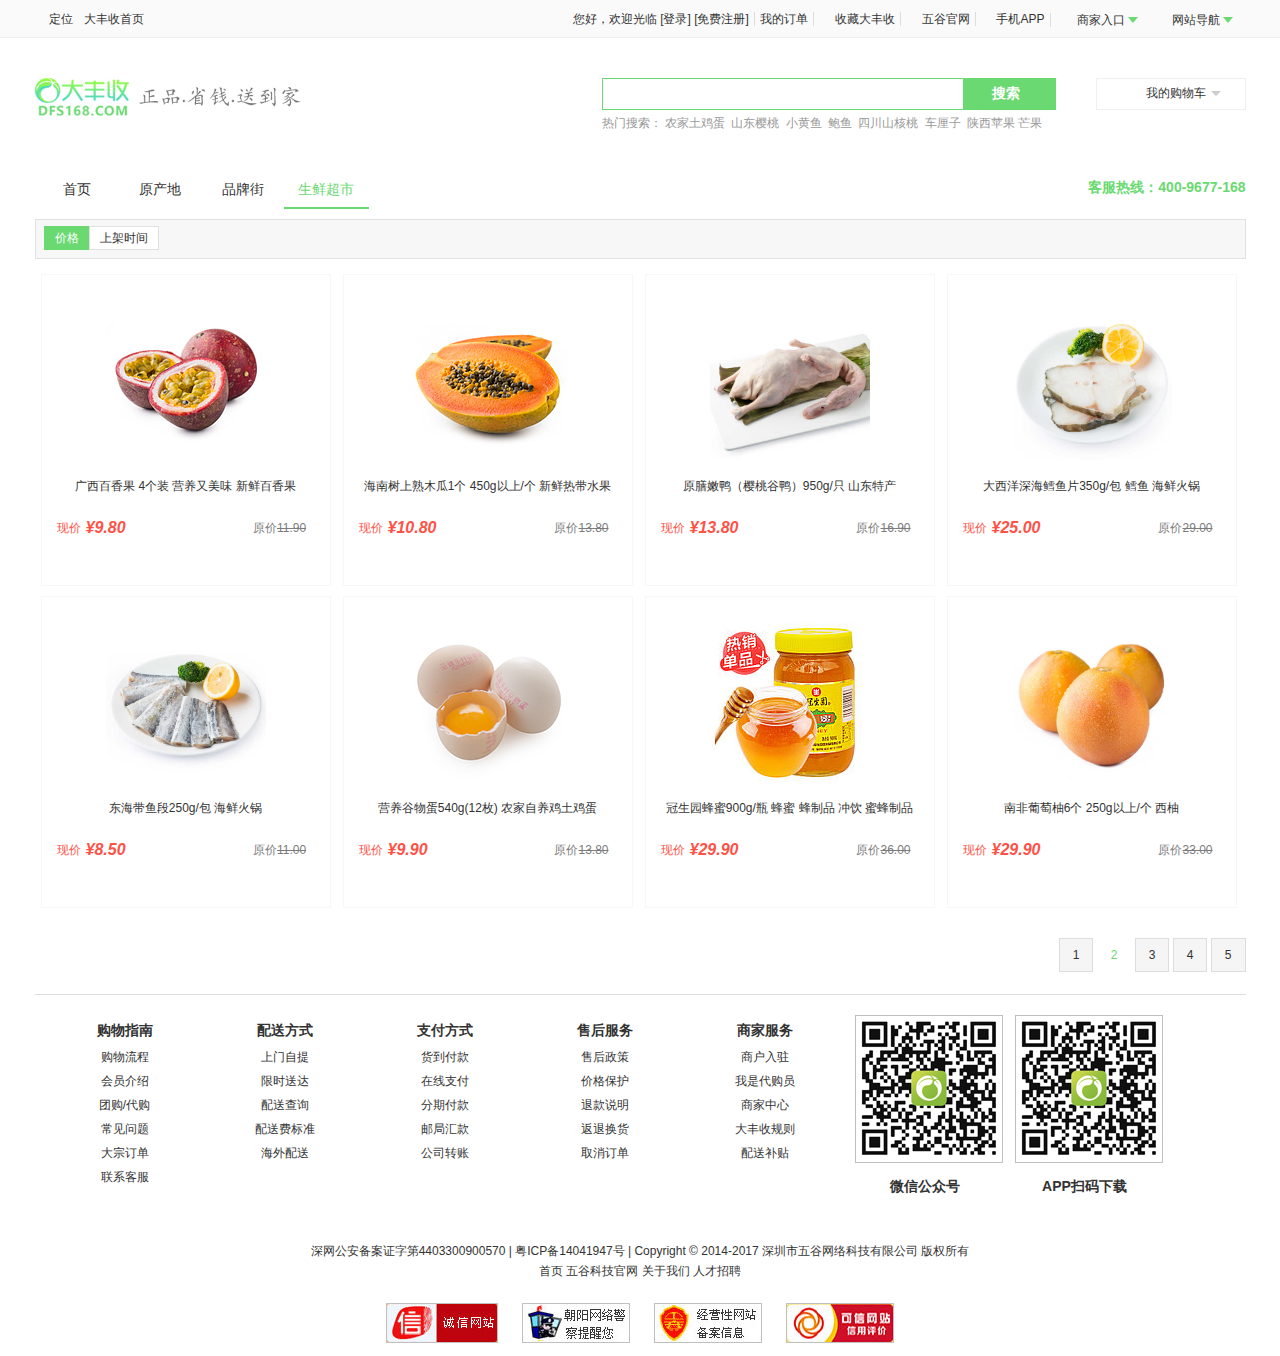
<file: product-list.html>
<!DOCTYPE html>
<html lang="en">
<head>
  <meta charset="UTF-8">
  <title>大丰收商城－产品列表 </title>
  <link rel="stylesheet" href="css/index.css">
  <link rel="stylesheet" href="css/product.css">
</head>
<body>
<!-- 网站头部 top_box:width:1211px -->
<!-- 网站头部 top_box:width:1211px -->
<header id="top">
  <div id="top_box">
    <ul class="lf">
      <!--位置定位-->
      <i class="icon">&#xe604;</i>
      <a href="#">定位</a>
      <!--官网首页-->
      <a href="index.html">大丰收首页</a>
    </ul>
    <!--top列表文字-->
    <ul class="rt">
      <li id="welcome">您好，欢迎光临
        <a href="#" id="btLogin">[登录]</a>
        <a href="#" id="btSignUp">[免费注册]</a>
      </li>
      <li>
        <b></b><!--分割线条-->
        <a href="#">我的订单</a>
      </li>
      <li class="vip">
        <b></b><!--分割线条-->
        <a href="#"><i class="icon">&#xe609;</i>收藏大丰收</a>
      </li>
      <li class="bjd">
        <b></b><!--分割线条-->
        <a href="#"> <i class="icon">&#xee8f;</i>五谷官网</a>
      </li>
      <li class="phone">
        <b></b><!--分割线条-->
        <a href="#"> <i class="icon">&#xe6d5;</i>手机APP</a>
      </li>
      <li class="service">
        <b></b><!--分割线条-->
        <a href="#">商家入口</a>
        <!--弹出菜单-->
        <ul class="service_items">
          <li>帮助中心</li>
          <li>售后服务</li>
          <li>在线客服</li>
          <li>投诉中心</li>
          <li>客服邮箱</li>
        </ul>
      </li>
      <li class="service">
        <a href="#">网站导航</a>
        <!--弹出菜单-->
        <ul class="service_items">
          <li>帮助中心</li>
          <li>售后服务</li>
          <li>在线客服</li>
          <li>投诉中心</li>
          <li>客服邮箱</li>
        </ul>
      </li>
    </ul>
  </div>
</header>

<!--LOGO和搜索框! -->
<div id="top_main" class="clear">
  <a href="#" class="logo lf">
    <img src="img/logo1.jpg" alt="LOGO"/>
  </a>

  <div id="settle_up">
    <i class="icon">&#xe60a;</i>
    我的购物车<b></b>
  </div>
  <div id="search_box">
    <div class="search">
      <input type="text" id="txtSearch" class="text"/>
      <button>搜索</button>
    </div>
    <div class="hot_words">
      <span>热门搜索：</span> <a href="#">农家土鸡蛋</a> <a href="#">山东樱桃</a> <a href="#">小黄鱼</a>
      <a href="#">鲍鱼</a> <a href="#">四川山核桃</a> <a href="#">车厘子</a> <a href="#">陕西苹果</a><a href="#">芒果</a>
    </div>
  </div>
</div>

<!--主导航 -->
<nav id="nav" class="clear">
  <ul id="nav_items">
    <li><a href="index.html">首页</a></li>
    <li><a href="best-product.html">原产地</a></li>
    <li><a href="original-product.html">品牌街</a></li>
    <li class="active"><a href="product-list.html">生鲜超市</a></li>
  </ul>
  <span>客服热线：400-9677-168</span>
</nav>

<!-- 网站主体 -->
<div id="main">
  <!--<div class="bread-crumb">
    <a href="index.html">首页</a>
    <i>&gt;</i>
    <a>生鲜超市</a>
    <i>&gt;</i>
    <a>商品列表</a>
  </div>-->
  <div class="container productlist">
    <!-- 排序部分 -->
    <header>
      <ul>
        <li><a href="#" class="curr">价格</a></li>
        <li><a href="#">上架时间</a></li>
      </ul>
      <!--<ol>
        <li><a href="">&lt;</a></li>
        <li><a href="">&gt;</a></li>
      </ol>-->
    </header>
    <!-- 产品列表 -->
    <section id="plist">
      <ul class="hot_showcase clear">
        <li>
          <div class="mainCol-ct">
            <a href="#"><img src="img/fruits/555.jpg" data-src="img/fruits/555.jpg"/></a>
          </div>
          <p><a href="#">广西百香果 4个装 营养又美味 新鲜百香果</a></p>

          <div class="price_bar">
            <span class="new_price fl">现价<em>&yen;9.80</em></span>
            <span class="original_price fr">原价<s>11.90</s></span>
          </div>
          <div class="prod_cover">
            <aside class="store_ti">
              <a target="_blank" href="#" title="送渔郎旗舰店">
                桃本桃旗舰店 &gt;
              </a>
            </aside>
            <a href="#" class="addcart">加入购物车</a>
          </div>
        </li>
        <li>
          <div class="mainCol-ct">
            <a href="#"><img src="img/fruits/666.jpg" data-src="img/fruits/666.jpg"/></a>
          </div>
          <p><a href="#">海南树上熟木瓜1个 450g以上/个 新鲜热带水果</a></p>

          <div class="price_bar">
            <span class="new_price fl">现价<em>&yen;10.80</em></span>
            <span class="original_price fr">原价<s>13.80</s></span>
          </div>
          <div class="prod_cover">
            <aside class="store_ti">
              <a target="_blank" href="#" title="送渔郎旗舰店">
                送渔郎旗舰店 &gt;
              </a>
            </aside>
            <a href="#" class="addcart">加入购物车</a>
          </div>
        </li>
        <li>
          <div class="mainCol-ct">
            <a href="#"><img src="img/fruits/130.jpg" data-src="img/fruits/130.jpg"/></a>
          </div>
          <p><a href="#">原膳嫩鸭（樱桃谷鸭）950g/只 山东特产</a></p>

          <div class="price_bar">
            <span class="new_price fl">现价<em>&yen;13.80</em></span>
            <span class="original_price fr">原价<s>16.90</s></span>
          </div>
          <div class="prod_cover">
            <aside class="store_ti">
              <a target="_blank" href="#" title="送渔郎旗舰店">
                送渔郎旗舰店 &gt;
              </a>
            </aside>
            <a href="#" class="addcart">加入购物车</a>
          </div>
        </li>
        <li>
          <div class="mainCol-ct">
            <a href="#"><img src="img/fruits/29.jpg" data-src="img/fruits/29.jpg"/></a>
          </div>
          <p><a href="#">大西洋深海鳕鱼片350g/包 鳕鱼 海鲜火锅</a></p>

          <div class="price_bar">
            <span class="new_price fl">现价<em>&yen;25.00</em></span>
            <span class="original_price fr">原价<s>29.00</s></span>
          </div>
          <div class="prod_cover">
            <aside class="store_ti">
              <a target="_blank" href="#" title="送渔郎旗舰店">
                送渔郎旗舰店 &gt;
              </a>
            </aside>
            <a href="#" class="addcart">加入购物车</a>
          </div>
        </li>
        <li>
          <div class="mainCol-ct">
            <a href="#"><img src="img/fruits/25.jpg" data-src="img/fruits/25.jpg"/></a>
          </div>
          <p><a href="#">东海带鱼段250g/包 海鲜火锅</a></p>

          <div class="price_bar">
            <span class="new_price fl">现价<em>&yen;8.50</em></span>
            <span class="original_price fr">原价<s>11.00</s></span>
          </div>
          <div class="prod_cover">
            <aside class="store_ti">
              <a target="_blank" href="#" title="送渔郎旗舰店">
                送渔郎旗舰店 &gt;
              </a>
            </aside>
            <a href="#" class="addcart">加入购物车</a>
          </div>
        </li>
        <li>
          <div class="mainCol-ct">
            <a href="#"><img src="img/fruits/234.jpg" data-src="img/fruits/234.jpg"/></a>
          </div>
          <p><a href="#">营养谷物蛋540g(12枚) 农家自养鸡土鸡蛋 </a></p>

          <div class="price_bar">
            <span class="new_price fl">现价<em>&yen;9.90</em></span>
            <span class="original_price fr">原价<s>13.80</s></span>
          </div>
          <div class="prod_cover">
            <aside class="store_ti">
              <a target="_blank" href="#" title="送渔郎旗舰店">
                送渔郎旗舰店 &gt;
              </a>
            </aside>
            <a href="#" class="addcart">加入购物车</a>
          </div>
        </li>
        <li>
          <div class="mainCol-ct">
            <a href="#"><img src="img/fruits/10.jpg" data-src="img/fruits/10.jpg"/></a>
          </div>
          <p><a href="#">冠生园蜂蜜900g/瓶 蜂蜜 蜂制品 冲饮 蜜蜂制品</a></p>

          <div class="price_bar">
            <span class="new_price fl">现价<em>&yen;29.90</em></span>
            <span class="original_price fr">原价<s>36.00</s></span>
          </div>
          <div class="prod_cover">
            <aside class="store_ti">
              <a target="_blank" href="#" title="送渔郎旗舰店">
                送渔郎旗舰店 &gt;
              </a>
            </aside>
            <a href="#" class="addcart">加入购物车</a>
          </div>
        </li>
        <li>
          <div class="mainCol-ct">
            <a href="#"><img src="img/fruits/5.jpg" data-src="img/fruits/5.jpg"/></a>
          </div>
          <p><a href="#">南非葡萄柚6个 250g以上/个 西柚</a></p>

          <div class="price_bar">
            <span class="new_price fl">现价<em>&yen;29.90</em></span>
            <span class="original_price fr">原价<s>33.00</s></span>
          </div>
          <div class="prod_cover">
            <aside class="store_ti">
              <a target="_blank" href="#" title="送渔郎旗舰店">
                送渔郎旗舰店 &gt;
              </a>
            </aside>
            <a href="#" class="addcart">加入购物车</a>
          </div>
        </li>
      </ul>
      <!--<ul class="clear">
        <li>
          <a href=""><img src="images/phone/phone_21.jpg" alt=""/></a>

          <p>￥1799.00</p>

          <h1><a href="">小米5 全网通 标准版 3GB内存 32GB ROM 白色 移动联通电信4G手机</a></h1>

          <div>
            <a href="" class="contrast"><i></i>对比</a>
            <a href="" class="p-operate"><i></i>关注</a>
            <a href="" class="addcart"><i></i>加入购物车</a>
          </div>
        </li>
        <li>
          <a href=""><img src="images/phone/phone_22.jpg" alt=""/></a>

          <p>￥3188.00</p>

          <h1><a href="">华为 P9 全网通 3GB+32GB版 流光金 移动联通电信4G手机 双卡双待 麒麟955</a></h1>

          <div>
            <a href="" class="contrast"><i></i>对比</a>
            <a href="" class="p-operate"><i></i>关注</a>
            <a href="" class="addcart"><i></i>加入购物车</a>
          </div>
        </li>
        <li>
          <a href=""><img src="images/phone/phone_23.jpg" alt=""/></a>

          <p>￥999.00</p>

          <h1><a href="">金立 金钢 标准版 爵士金 移动联通电信4G手机 双卡双待 4G全网通</a></h1>

          <div>
            <a href="" class="contrast"><i></i>对比</a>
            <a href="" class="p-operate"><i></i>关注</a>
            <a href="" class="addcart"><i></i>加入购物车</a>
          </div>
        </li>
        <li>
          <a href=""><img src="images/phone/phone_24.jpg" alt=""/></a>

          <p>￥999.00</p>

          <h1><a href="">360手机 N4 全网通 4GB+32GB 阳光白 移动联通电信4G手机 双卡双待</a></h1>

          <div>
            <a href="" class="contrast"><i></i>对比</a>
            <a href="" class="p-operate"><i></i>关注</a>
            <a href="" class="addcart"><i></i>加入购物车</a>
          </div>
        </li>
      </ul>-->
      <ol class="pager">
         <li><a href="#">1</a></li>
         <li class="active"><a href="#">2</a></li>
         <li><a href="#">3</a></li>
         <li><a href="#">4</a></li>
         <li><a href="#">5</a></li>
      </ol>
    </section>
  </div>
</div>

<!--网站底部! -->
<div id="site_footer"></div>
<!--登录注册Tab-->
<div id="dialog">
    <!--模态框-->
    <div id="dialog-overlay"></div>
    <!--登录注册对话框-->
    <div id="dialog-box">
        <div class="wrap">
            <ul class="tabs clear">
                <li class="active">登录</li>
                <li>注册</li>
            </ul>
            <ul class="content clear">
                <li class="active">
                    <p id="loginMsg"></p>
                    <form id="login-form">
                        <div class="row">
                            <label>用户名</label>
                            <input type="text" placeholder="请输入登录用户名" name="uname"/>
                        </div>
                        <div class="row">
                            <label>密&nbsp;&nbsp;&nbsp;码</label>
                            <input type="password" placeholder="请输入登录密码" name="upwd"/>
                        </div>
                        <div class="row actions">
                            <button type="submit" id="bt-login">提交登录</button>
                        </div>
                        <div class="row actions">
                            <a href="#" id="btn-forgotPwd">忘记密码?</a>
                        </div>
                    </form>
                </li>
                <li>
                    <form action="" method="GET" id="signup-form">
                        <div class="row">
                            <label>用户名</label>
                            <input type="text" placeholder="用户名不少于6位" name="uname"/>
                        </div>
                        <div class="row">
                            <label>邮&nbsp;&nbsp;&nbsp;箱</label>
                            <input type="text" placeholder="邮箱格式为xxx@xxx.xxx" name="umail"/>
                        </div>
                        <div class="row">
                            <label>密&nbsp;&nbsp;&nbsp;码</label>
                            <input type="password" placeholder="密码为6～12位字母数字" name="upwd"/>
                        </div>
                        <div class="row actions">
                            <button type="submit" id="bt-signup">提交注册</button>
                        </div>
                    </form>
                </li>
            </ul>
        </div>
        <!--<div class="wrap resetPwd" style="display: none">
          <ul class="resetPassword">
            <li class="forgotPassword" style="display:none;">
              <h3>重置密码</h3>
              <form class="signUp">
                <div class="row">
                  <label>邮箱</label>
                  <input type="text" value="uname"/>
                </div>
                <div class="row actions">
                  <button type="submit">发送重置密码邮件</button>
                </div>
                <div class="row">
                  <a href="#">返回登录</a>
                </div>
            </li>
          </ul>
        </div>-->
    </div>
</div>

<script src="js/jquery-1.11.3.js"></script>
<script src="js/goTop.js"></script>
<script src="js/product-list.js"></script>
<script src="js/login-tab.js"></script>
<script src="js/login-modal.js"></script>

</body>
</html>
</file>
<file: css/product.css>
@charset "utf-8";

/*产品列表*/
.bread-crumb {
  text-align: left;
  margin:20px 0;
  padding:5px 10px;
  font-size: 12px;
}

i {
  font-style: normal;
}

.productlist{
  overflow:hidden;
  margin-bottom:10px;
}

#main .container {
  width:100%;
  margin:0 auto;
}

#main .productlist header{
  height: 40px;
  background: #F7F7F7;
  padding: 6px 8px;
  border: 1px solid #e0e0e0;
  zoom: 1;
}

.productlist header ul li {
  float:left;
}

.productlist header ul li a.curr {
  background: #6ad971;
  color: #FFF;
  border-color: #6ad971;
}

.productlist header ul li a {
  display: inline-block;
  padding: 0 10px;
  height: 24px;
  border: 1px solid #e0e0e0;
  line-height: 23px;
  margin-right: -1px;
  background: #FFF;
  color: #333;
  text-decoration: none;
}

.productlist header ul li a:hover {
  position: relative;
  text-decoration: none;
  border-color: #6ad971;
  color: #333;
}

/*.productlist header ol {
  margin:0;
  padding:0;
  margin-right: 15px;
  float:right;
}

.productlist header ol li {
  float:left;
  border: 1px solid #ddd;
  background: #f5f5f5;
  padding: 4px 20px;
}
.productlist header ol li:last-child {
  background: #fff;
}*/

#plist {
  margin-bottom: 20px;
  height: auto;
  position: relative;
  z-index: 1;
}

#plist ul {
  width:100%;
  margin:10px auto;
}

.hot_showcase>li {
  width:290px;
  height:312px;
  border:1px solid #f7f7f7;
  margin:5px 6px;
  float:left;
  position: relative;
}

.hot_showcase>li .mainCol-ct {
  text-align: center;
  padding:15px 20px;
  margin-top:10px;
}

.hot_showcase>li .mainCol-ct img {
  width:160px;
  height:160px;
  background-color: #f7f7f7;
  cursor: pointer;
}

.price_bar {
  width:100%;
  height: 26px;
  line-height: 26px;
  margin-top:10px;
  padding:10px 5px;
}

.price_bar .new_price {
  font-size: 12px;
  color: #ff5146;
  vertical-align: top;
}

.fl {
  float: left;
  display: inline;
}

.price_bar .new_price em {
  font-size: 16px;
  color: #ff5146;
  margin-left: 5px;
  font-weight: 700;
  vertical-align: top;
}

.price_bar .original_price {
  width: 70px;
  height: 25px;
  overflow: hidden;
  white-space: nowrap;
  text-overflow: ellipsis;
  color: #7c7c7c;
  vertical-align: top;
}

.fr {
  float: right !important;
  display: inline;
}

.prod_cover {
  text-align: center;
  padding:10px 0;
  width:100%;
  height:80px;
  background: #fff;
  position: absolute;
  bottom:0;
  left:0;
  display:none;
}

.prod_cover>aside.store_ti {
  margin:6px auto;
}

/*.addcart {
  display: block;
  height: 42px;
  line-height: 42px;
  width: 100%;
  background: #6ad971;
  z-index: 2;
  font-size: 16px;
  color: #fff;
  text-align: center;
  margin-bottom: 10px;
  -webkit-transition: all .3s ease-in-out;
  transition: all .3s ease-in-out;
}

.addcart:hover {
  border:1px solid #58bb60;
  background:#58bb60;
  color:#fff;
}

.store_ti a {
  color: #666;
}

.store_ti a:hover {
  color: #6ad971;
}*/


/*分页*/
.pager {
  margin: 15px;
  float:right;
}
.pager li {
  display: inline-block;
  border: 1px solid #e0e0e0;
  background: #f5f5f5;
  padding: 9px 13px;
}
.pager li.active {
  border: 1px solid transparent;
  background: transparent;
}
.pager li.active a {
  color: #6ad971;
  cursor: default;

}
.pager {
   margin: 15px auto 0;
 }
.pager li {
  display: inline-block;
  border: 1px solid #ddd;
  background: #f5f5f5;
  padding: 9px 13px;
}
.pager li.active {
  border: 1px solid transparent;
  background: transparent;
}
.pager li.active a {
  color: #6ad971;
  cursor: default;
}

/**模态登录框**/


#footer {
  border-top:1px solid #ddd;
}
</file>
<file: css/fcsp.css>
/*焦点广告*/
.wrapper {
  width: 100%;
  height: 500px;
  margin-left: auto;
  margin-right: auto;
  position: relative;
}

.wrapper img {
  position:absolute;
  left:0;
  top:0;
  display: block;
  width: 100%;
  height: 500px;
}

.wrapper ul {
  position: absolute;
  bottom: 20px;
  left: 50%;
  margin-left: -70px;
}
.wrapper ul:after {
  content:"";
  display:block;
  clear:both;
}
.wrapper ul>li {
  display:inline-block;
  width:20px;
  height:5px;
  margin:0 5px;
  border-radius:3px;
  background-color: #fff;
  cursor: pointer;
}

.wrapper .currentli {
  background-color: #aaa;
}
.btn {
  position: absolute;
  top:50%;
  margin-top:-15px;
  width:30px;
  height:30px;
  border-radius:50%;
  background-color:rgba(0,0,0,0.32);
  text-decoration: none;
  color:#fff;
  display: block;
  text-align: center;
  line-height: 30px;
  cursor: pointer;
}
.arrow_left {
  left: 10px;
}
.arrow_right {
  right: 10px;
}





@media (max-width: 768px) {
  .win_box .win_bin.foot {
    height: auto;
    padding: 10px 0 20px
  }
}

.win_box {
  width: 100%;
  height: 100%;
  margin:0 auto;
  padding-top: 30px;
  overflow: hidden;
}

.win_box .win_cut {
  max-width: 1211px;
  height: 100%;
  margin:0 auto;
  -webkit-transition-timing-function: cubic-bezier(1, 0, 0.5, 1);
  -moz-transition-timing-function: cubic-bezier(1, 0, 0.5, 1);
  -ms-transition-timing-function: cubic-bezier(1, 0, 0.5, 1);
  -o-transition-timing-function: cubic-bezier(1, 0, 0.5, 1);
  transition-timing-function: cubic-bezier(1, 0, 0.5, 1)
}

.win_box .win_bin {
  width: 100%;
  height: 100%;
  margin:0 auto;
}

.win_box .win_back {
  width: 100%;
  height: 100%;
}

.win_back .ti_box {
  margin:3% 0;
  padding: 0 100px;
}
.win_box .page_box {
  position: fixed;
  right: 20px;
  top: 50%;
  -webkit-transform: translateY(-50%);
  -moz-transform: translateY(-50%);
  -ms-transform: translateY(-50%);
  -o-transform: translateY(-50%);
  transform: translateY(-50%);
  z-index: 999
}

.win_box .page_cut {
  position: relative;
  width: 30px;
  height: 30px;
  cursor: pointer
}

.win_box .page_cut:hover font {
  opacity: 1
}

.win_box .page_cut span {
  position: absolute;
  left: 50%;
  top: 50%;
  width: 4px;
  height: 4px;
  border: 2px solid #999;
  line-height: 0;
  font-size: 0;
  -webkit-border-radius: 50%;
  -moz-border-radius: 50%;
  -ms-border-radius: 50%;
  -o-border-radius: 50%;
  border-radius: 50%;
  -webkit-transition: 0.5s ease-in-out;
  -moz-transition: 0.5s ease-in-out;
  -ms-transition: 0.5s ease-in-out;
  -o-transition: 0.5s ease-in-out;
  transition: 0.5s ease-in-out;
  -webkit-transform: translate(-50%, -50%);
  -moz-transform: translate(-50%, -50%);
  -ms-transform: translate(-50%, -50%);
  -o-transform: translate(-50%, -50%);
  transform: translate(-50%, -50%);
  box-sizing: border-box
}

.win_box .page_cut font {
  position: absolute;
  right: 30px;
  top: 0;
  white-space: nowrap;
  height: 30px;
  line-height: 30px;
  opacity: 0;
  color: #333;
  -webkit-transition: .3s;
  -moz-transition: .3s;
  -ms-transition: .3s;
  -o-transition: .3s;
  transition: .3s
}

i {
  font-style: normal;
  font-size: 22px;
}
.win_box .active span {
  width: 15px;
  height: 15px;
  border-color: #fca41c;
  background: transparent
}

.win_box .active font {
  color: #fca41c
}

@media (max-width: 767px) {
  .win_box, .win_cut, .win_bin, .win_back {
    height: auto;
  }

  .win_box {
    padding-top: 0
  }

  .ti_nav {
    display: none
  }
}

.ban_box {
  position: relative;
  width: 100%;
  height: 100%
}

.ban_box .ban_cut {
  width: 1000%;
  height: 100%
}

.ban_box .ban_bin {
  width: 10%;
  height: 100%;
  float: left;
  display: block;
  background: center no-repeat;
  background-size: cover
}

.ban_box .ban_bin img, .ban_box .ban_bin .pro_head .silder_nav li, .pro_head .silder_nav .ban_box .ban_bin li {
  display: none !important
}

.ban_box .ban_ctrl .ctrl_box {
  position: absolute;
  color: #a8a8a8;
  width: 80px;
  text-align: center;
  line-height: 80px;
  font-size: 50px;
  transition: .3s;
  cursor: pointer
}

.ban_box .ban_ctrl .ctrl_box:hover {
  color: #333
}

.ban_box .ban_ctrl .ctrl_lt {
  left: 5%;
  top: 50%;
  margin-top: -40px
}

.ban_box .ban_ctrl .ctrl_rt {
  right: 5%;
  top: 50%;
  margin-top: -40px
}

.ban_box:hover .ban_ctrl {
  opacity: 1
}

.ban_box .ban_pager {
  position: absolute;
  bottom: 25px !important;
  left: 0;
  right: 0;
  text-align: center
}

.ban_box .swiper-pagination-bullet-active {
  background: #fca41c
}

.ban_box .down_gif {
  position: absolute;
  display: inline-block;
  width: 41px;
  height: 92px;
  bottom: 50px;
  left: 50%;
  margin-left: -20.5px;
}

@media (max-width: 1200px) {
  .ban_ctrl .ctrl_lt {
    left: 10%
  }

  .ban_ctrl .ctrl_rt {
    right: 10%
  }
}

@media (max-width: 767px) {
  .ban_box {
    height: auto
  }

  .ban_box .ban_cut {
    height: auto
  }

  .ban_box .ban_cut .ban_bin {
    height: auto;
    background: none !important
  }

  .ban_box .ban_cut .ban_bin img, .ban_box .ban_cut .ban_bin .pro_head .silder_nav li, .pro_head .silder_nav .ban_box .ban_cut .ban_bin li {
    display: block !important;
    width: 100%
  }

  .ban_box .ban_pager {
    bottom: 10px !important
  }

  .ban_ctrl .ctrl_box {
    display: none
  }

  .ban_box .mouseIco {
    display: none
  }
}

.ti_box {  }

.ti_box:after {
  content: "";
  display: block;
  clear: both;
}

.ti_box .ti_name {
  float: left;
  padding-bottom: 16px;
  line-height: 1.5;
}

.ti_box .ti_name strong {
  display: block;
  font-size: 24px;
  color: #333;
  -webkit-transition: 0.3s 0.1s;
  -moz-transition: 0.3s 0.1s;
  -ms-transition: 0.3s 0.1s;
  -o-transition: 0.3s 0.1s;
  transition: 0.3s 0.1s
}

.ti_box .ti_name span {
  display: block;
  color: #666;
  font-size: 20px;
  -webkit-transition: .3s;
  -moz-transition: .3s;
  -ms-transition: .3s;
  -o-transition: .3s;
  transition: .3s;
  -webkit-transform: translateX(0);
  -moz-transform: translateX(0);
  -ms-transform: translateX(0);
  -o-transform: translateX(0);
  transform: translateX(0)
}

.ti_box .ti_name:hover strong {
  -webkit-transform: translateX(5px);
  -moz-transform: translateX(5px);
  -ms-transform: translateX(5px);
  -o-transform: translateX(5px);
  transform: translateX(5px)
}

.ti_box .ti_name:hover span {
  -webkit-transform: translateX(5px);
  -moz-transform: translateX(5px);
  -ms-transform: translateX(5px);
  -o-transform: translateX(5px);
  transform: translateX(5px)
}

.ti_box .ti_nav {
  float: right;
  line-height: 1.5;
  padding-top: 30px;
  font-size: 20px
}

.ti_nav i {
  display: inline-block;
  padding: 0 10px;
  font-size: 20px;
  font-style: normal;
  color: #c7c7c7
}

.ti_nav a {
  display: inline-block;
  color: #666;
  white-space: nowrap
}

.ti_nav .active {
  color: #000
}

@media (max-width: 1600px) {
  .ti_box {
    padding: 0 80px
  }
}

@media (max-width: 1440px) {
  .ti_box {
    padding: 0 60px
  }
}

@media (max-width: 1200px) {
  .ti_box {
    padding: 0 50px
  }
}

@media (max-width: 1024px) {
  .ti_box {
    padding: 0 40px
  }
}

@media (max-width: 767px) {
  .ti_box {
    position: relative;
    left: 0;
    right: 0;
    top: 0;
    padding-top: 25px
  }

  .ti_box .ti_name {
    float: none;
    text-align: center;
    padding-bottom: 8px
  }

  .ti_nav {
    float: none;
    padding-top: 0;
    text-align: center;
    padding-bottom: 26px;
    line-height: 1.5
  }
}

.bl_box .ti_name strong {
  color: #fff
}

.bl_box .ti_name span {
  color: #c1c1c1
}

.ti_name .black strong {
  color: inherit
}

.ti_name .black span {
  color: inherit
}

.about_lt {
  position: relative;
  float: left;
  width: 50%;
  height: 100%;
  overflow: hidden
}

.about_lt img, .about_lt .pro_head .silder_nav li, .pro_head .silder_nav .about_lt li {
  display: none !important
}

.about_lt .about_box {
  width: 100%;
  height: 100%
}

.about_lt .about_cut {
  width: 1000%;
  height: 100%
}

.about_lt .about_bin {
  width: 10%;
  float: left;
  height: 100%;
  background: center no-repeat;
  background-size: cover
}

.about_lt .about_ctrl .ctrl_box {
  position: absolute;
  color: #a8a8a8;
  line-height: 80px;
  font-size: 50px;
  cursor: pointer;
  transition: .3s
}

.about_lt .about_ctrl .ctrl_box:hover {
  color: #333
}

.about_lt .about_ctrl .ctrl_lt {
  left: 15%;
  top: 50%;
  margin-top: -38px
}

.about_lt .about_ctrl .ctrl_rt {
  right: 15%;
  top: 50%;
  margin-top: -38px
}

.about_rt {
  position: relative;
  float: right;
  width: 50%;
  height: 100%
}

.about_rt .about_content {
  margin: 0 100px;
  position: relative;
  top: 33%;
  left: 0;
  color: #848484;
  line-height: 1.8
}

.about_rt .about_content .more {
  display: block;
  margin-top: 60px
}

.about_rt .about_content .more a {
  display: inline-block;
  border: 1px solid #333;
  box-sizing: border-box;
  line-height: 32px;
  transition: .3s;
  -webkit-border-radius: 4px;
  -moz-border-radius: 4px;
  -ms-border-radius: 4px;
  -o-border-radius: 4px;
  border-radius: 4px
}

.about_rt .about_content .more a span {
  position: relative;
  display: block;
  color: #333;
  font-family: Times;
  width: 148px;
  font-size: 18px;
  text-align: center;
  letter-spacing: 1px
}

.about_rt .about_content .more a:hover {
  background: #484848
}

.about_rt .about_content .more a:hover span {
  color: #fff
}

.about_rt .about_content p {
  font-size: 16px
}

@media (min-width: 768px) {
  .about_content {
    -webkit-transition: 0.01s 0.71s;
    -moz-transition: 0.01s 0.71s;
    -ms-transition: 0.01s 0.71s;
    -o-transition: 0.01s 0.71s;
    transition: 0.01s 0.71s;
    -webkit-transform: translateY(25%);
    -moz-transform: translateY(25%);
    -ms-transform: translateY(25%);
    -o-transform: translateY(25%);
    transform: translateY(25%);
    visibility: hidden
  }

  .win_bin.swiper-slide-active .about_content {
    -webkit-transition: 0.6s ease-out 0.71s;
    -moz-transition: 0.6s ease-out 0.71s;
    -ms-transition: 0.6s ease-out 0.71s;
    -o-transition: 0.6s ease-out 0.71s;
    transition: 0.6s ease-out 0.71s;
    -webkit-transform: translateY(0%);
    -moz-transform: translateY(0%);
    -ms-transform: translateY(0%);
    -o-transform: translateY(0%);
    transform: translateY(0%);
    visibility: visible
  }
}

@media (max-width: 1600px) {
  .about_rt .about_content {
    margin: 0 80px
  }

  .about_rt .about_content .more {
    margin-top: 60px
  }
}

@media (max-width: 1440px) {
  .about_rt .about_content {
    margin: 0 60px
  }

  .about_rt .about_content .more {
    margin-top: 50px
  }
}

@media (max-width: 1200px) {
  .about_rt .about_content {
    margin: 0 50px
  }

  .about_rt .about_content .more {
    margin-top: 40px
  }
}

@media (max-width: 1024px) {
  .about_rt .about_content {
    margin: 0 40px
  }

  .about_rt .about_content .more {
    margin-top: 30px
  }
}

@media (max-width: 768px) {
  .about_lt {
    display: none;
    float: none;
    width: 100%;
    background: none !important
  }

  .about_lt img, .about_lt .pro_head .silder_nav li, .pro_head .silder_nav .about_lt li {
    display: block !important;
    width: 100%
  }

  .about_lt .about_bin {
    background: none !important
  }

  .about_rt {
    float: none;
    width: 100%;
    height: auto
  }

  .about_rt .about_content {
    position: relative;
    top: auto;
    left: auto;
    margin: 0 15px
  }

  .about_rt .about_content .more {
    margin: 20px 0 30px 0;
    text-align: center
  }
}

.pro_box {
  width:100%;
  margin: 5% auto;
}

.pro_box .pro_cut {
  width: 100%;
  list-style: none;
  -webkit-transform: scale(1, 1);
  -moz-transform: scale(1, 1);
  -ms-transform: scale(1, 1);
  -o-transform: scale(1, 1);
  transform: scale(1, 1)
}

.pro_box .pro_cut .pro_bin {
  list-style: none;
  width: 25%;
  padding: 0 10px;
  float: left;
}

.pro_bin a figure {
  display: block;
  position: relative;
  overflow: hidden
}

.pro_box .pro_cut .pro_bin a figure img, .pro_box .pro_cut .pro_bin a figure .pro_head .silder_nav li, .pro_head .silder_nav .pro_box .pro_cut .pro_bin a figure li {
  display: block;
  width: 100%;
  -webkit-transform: scale(1);
  -moz-transform: scale(1);
  -ms-transform: scale(1);
  -o-transform: scale(1);
  transform: scale(1);
  -webkit-transition: .3s;
  -moz-transition: .3s;
  -ms-transition: .3s;
  -o-transition: .3s;
  transition: .3s
}

.pro_box .pro_cut .pro_bin a:hover figure img, .pro_box .pro_cut .pro_bin a:hover figure .pro_head .silder_nav li, .pro_head .silder_nav .pro_box .pro_cut .pro_bin a:hover figure li {
  display: block;
  width: 100%;
  -webkit-transform: scale(1.1);
  -moz-transform: scale(1.1);
  -ms-transform: scale(1.1);
  -o-transform: scale(1.1);
  transform: scale(1.1)
}

.pro_box .pro_cut .pro_bin a:hover b {
  -webkit-transform: translateX(5px);
  -moz-transform: translateX(5px);
  -ms-transform: translateX(5px);
  -o-transform: translateX(5px);
  transform: translateX(5px)
}

.pro_box .pro_cut .pro_bin a:hover p {
  -webkit-transform: translateX(5px);
  -moz-transform: translateX(5px);
  -ms-transform: translateX(5px);
  -o-transform: translateX(5px);
  transform: translateX(5px)
}

.pro_box .pro_cut .pro_bin span {
  position: relative;
  display: block;
  padding: 16px 0 16px 20px;
  line-height: 22px;
  overflow: hidden
}

.pro_box .pro_cut .pro_bin span:before {
  position: absolute;
  bottom: 0px;
  left: 0;
  right: 0;
  content: '';
  border-bottom: 1px solid #e4e4e4;
  width: 0%;
  -webkit-transition: 0.35s ease-in-out;
  -moz-transition: 0.35s ease-in-out;
  -ms-transition: 0.35s ease-in-out;
  -o-transition: 0.35s ease-in-out;
  transition: 0.35s ease-in-out
}

.pro_box .pro_cut .pro_bin span b {
  display: block;
  font-size: 18px;
  margin-bottom: 3px;
  white-space: nowrap;
  font-weight: normal;
  overflow: hidden;
  text-overflow: ellipsis;
  color: #333;
  -webkit-transition: 0.3s 0.1s;
  -moz-transition: 0.3s 0.1s;
  -ms-transition: 0.3s 0.1s;
  -o-transition: 0.3s 0.1s;
  transition: 0.3s 0.1s;
  -webkit-transform: translateX(0);
  -moz-transform: translateX(0);
  -ms-transform: translateX(0);
  -o-transform: translateX(0);
  transform: translateX(0)
}

.pro_box .pro_cut .pro_bin span p {
  color: #8d8d8d;
  font-size: 14px;
  overflow: hidden;
  white-space: nowrap;
  text-overflow: ellipsis;
  margin: 0;
  -webkit-transition: .3s;
  -moz-transition: .3s;
  -ms-transition: .3s;
  -o-transition: .3s;
  transition: .3s;
  -webkit-transform: translateX(0);
  -moz-transform: translateX(0);
  -ms-transform: translateX(0);
  -o-transform: translateX(0);
  transform: translateX(0)
}

.pro_box .pro_cut .pro_bin span em {
  display: block;
  float: right;
  margin: 6px 0 0 16px;
  overflow: hidden
}

.pro_box .pro_cut .pro_bin span em i {
  display: block;
  font-size: 18px;
  line-height: 40px;
  border-left: 1px solid #f5f5f5;
  color: #ddd;
  padding: 0 20px;
  -webkit-transition: 0.35s ease-out;
  -moz-transition: 0.35s ease-out;
  -ms-transition: 0.35s ease-out;
  -o-transition: 0.35s ease-out;
  transition: 0.35s ease-out;
  -webkit-transform: translateX(100%);
  -moz-transform: translateX(100%);
  -ms-transform: translateX(100%);
  -o-transform: translateX(100%);
  transform: translateX(100%)
}

.pro_box .pro_cut .pro_bin:hover span:before {
  width: 100%
}

.pro_box .pro_cut .pro_bin:hover span em i {
  -webkit-transform: translateX(0);
  -moz-transform: translateX(0);
  -ms-transform: translateX(0);
  -o-transform: translateX(0);
  transform: translateX(0)
}

@media (min-width: 768px) {
  .pro_bin.swiper-slide-active, .pro_bin.swiper-slide-active + .pro_bin, .pro_bin.swiper-slide-active + .pro_bin + .pro_bin, .pro_bin.swiper-slide-active + .pro_bin + .pro_bin + .pro_bin {
    -webkit-transition: 0.01s 0.71s;
    -moz-transition: 0.01s 0.71s;
    -ms-transition: 0.01s 0.71s;
    -o-transition: 0.01s 0.71s;
    transition: 0.01s 0.71s;
    -webkit-transform: translateY(200%);
    -moz-transform: translateY(200%);
    -ms-transform: translateY(200%);
    -o-transform: translateY(200%);
    transform: translateY(200%)
  }

  .win_bin.swiper-slide-active .pro_bin.swiper-slide-active, .win_bin.swiper-slide-active .pro_bin.swiper-slide-active + .pro_bin, .win_bin.swiper-slide-active .pro_bin.swiper-slide-active + .pro_bin + .pro_bin, .win_bin.swiper-slide-active .pro_bin.swiper-slide-active + .pro_bin + .pro_bin + .pro_bin {
    -webkit-transform: translateY(0%);
    -moz-transform: translateY(0%);
    -ms-transform: translateY(0%);
    -o-transform: translateY(0%);
    transform: translateY(0%)
  }

  .win_bin.swiper-slide-active .pro_bin.swiper-slide-active {
    -webkit-transition: 0.6s ease-out 0.71s;
    -moz-transition: 0.6s ease-out 0.71s;
    -ms-transition: 0.6s ease-out 0.71s;
    -o-transition: 0.6s ease-out 0.71s;
    transition: 0.6s ease-out 0.71s
  }

  .win_bin.swiper-slide-active .pro_bin.swiper-slide-active + .pro_bin {
    -webkit-transition: 0.6s ease-out 0.77s;
    -moz-transition: 0.6s ease-out 0.77s;
    -ms-transition: 0.6s ease-out 0.77s;
    -o-transition: 0.6s ease-out 0.77s;
    transition: 0.6s ease-out 0.77s
  }

  .win_bin.swiper-slide-active .pro_bin.swiper-slide-active + .pro_bin + .pro_bin {
    -webkit-transition: 0.6s ease-out 0.83s;
    -moz-transition: 0.6s ease-out 0.83s;
    -ms-transition: 0.6s ease-out 0.83s;
    -o-transition: 0.6s ease-out 0.83s;
    transition: 0.6s ease-out 0.83s
  }

  .win_bin.swiper-slide-active .pro_bin.swiper-slide-active + .pro_bin + .pro_bin + .pro_bin {
    -webkit-transition: 0.6s ease-out 0.89s;
    -moz-transition: 0.6s ease-out 0.89s;
    -ms-transition: 0.6s ease-out 0.89s;
    -o-transition: 0.6s ease-out 0.89s;
    transition: 0.6s ease-out 0.89s
  }
}

@media (max-width: 1200px) {
  .pro_bin {
    width: 3.33333%
  }
}

@media (max-width: 992px) {
  .pro_bin {
    width: 5%
  }
}

@media (max-width: 767px) {
  .pro_box {
    margin: 0 7.5px;
    top: auto
  }

  .pro_box .pro_cut {
    width: 100%;
    list-style: none;
    transform: scale(1, 1)
  }

  .pro_box .pro_cut .pro_bin {
    width: 50%;
    padding: 0 7.5px;
    list-style: none;
    float: left;
    text-align: center
  }

  .pro_box .pro_cut .pro_bin span {
    padding: 6px 0 16px 0
  }

  .pro_box .pro_cut .pro_bin span b {
    padding-bottom: 0
  }

  .pro_box .pro_cut .pro_bin span em {
    display: none
  }

  .pro_box .pro_ctrl {
    display: none
  }
}

.base_bg {
  background: url("../img/fcsp/base_bg.jpg") no-repeat;
  background-size: cover;
  width:100%;
  height:100%;
  position: relative;
}

.base_box {
  position: relative;
  margin: 0 20%;
  height: 100%;
  overflow: hidden;
}

.base_box .base_cut {
  width: 1000%;
  height: 100%;
}

.base_box .base_cut .base_bin {
  width: 3.3333%;
  height: 500px;
  float: left;
  position: relative;
  border-left: 1px solid rgba(0, 0, 0, 0.06);
  -webkit-transition: 0.3s ease-in-out;
  -moz-transition: 0.3s ease-in-out;
  -ms-transition: 0.3s ease-in-out;
  -o-transition: 0.3s ease-in-out;
  transition: 0.3s ease-in-out
}

.base_box .base_cut .base_bin a {
  position: absolute;
  top: 50%;
  left: 15px;
  right: 15px;
  display: block;
  height: 150px;
  margin-top: -75px;
  text-align: center;
  -webkit-transition: 0.25s ease-in-out;
  -moz-transition: 0.25s ease-in-out;
  -ms-transition: 0.25s ease-in-out;
  -o-transition: 0.25s ease-in-out;
  transition: 0.25s ease-in-out
}

.base_box .base_cut .base_bin a img, .base_box .base_cut .base_bin a .pro_head .silder_nav li, .pro_head .silder_nav .base_box .base_cut .base_bin a li {
  position: absolute;
  left: 0;
  bottom: 100%;
  width: 100%;
  visibility: hidden;
  z-index: 999;
  opacity: 0;
  -webkit-transition: 0.5s ease-in-out;
  -moz-transition: 0.5s ease-in-out;
  -ms-transition: 0.5s ease-in-out;
  -o-transition: 0.5s ease-in-out;
  transition: 0.5s ease-in-out
}

.base_box .base_cut .base_bin a i {
  position: absolute;
  display: block;
  width: 100%;
  bottom: 100%;
  color: #fff;
  font-size: 72px;
  line-height: 1;
  font-style: normal;
  font-family: cursive;
  -webkit-transition: 0.35s ease-in-out;
  -moz-transition: 0.35s ease-in-out;
  -ms-transition: 0.35s ease-in-out;
  -o-transition: 0.35s ease-in-out;
  transition: 0.35s ease-in-out
}

.base_box .base_cut .base_bin a b {
  display: block;
  font-size: 24px;
  padding: 35px 0 15px;
  font-weight: normal;
  color: #fff
}

.base_box .base_cut .base_bin a b:after {
  display: block;
  content: '';
  margin: 0 auto;
  width: 80px;
  padding-top: 15px;
  border-bottom: 1px solid #8d8c8c
}

.base_box .base_cut .base_bin a p {
  display: block;
  color: #cdcdcd;
  padding: 0 5px;
  line-height: 26px;
  font-size: 18px;
  height: 52px;
  overflow: hidden
}

.base_box .base_cut .base_bin a span {
  display: block;
  width: 139px;
  height: 30px;
  line-height: 30px;
  border: 1px solid #fff;
  color: #fff;
  font-size: 14px;
  letter-spacing: 1px;
  text-align: center;
  -webkit-border-radius: 4px;
  -moz-border-radius: 4px;
  -ms-border-radius: 4px;
  -o-border-radius: 4px;
  border-radius: 4px;
  margin: 45px auto 0
}

.base_box .base_cut .base_bin a span em {
  position: relative;
  top: 3px;
  font-size: 20px;
  display: inline-block;
  font-family: '';
  font-style: normal;
  color: #888;
  padding-left: 5px
}

.base_box .base_cut .base_bin:first-child {
  border: none
}

.base_box .base_cut .base_bin:hover {
  background: #f0f0f0
}

.base_box .base_cut .base_bin:hover a {
  -webkit-transform: translateY(50px);
  -moz-transform: translateY(50px);
  -ms-transform: translateY(50px);
  -o-transform: translateY(50px);
  transform: translateY(50px)
}

.base_box .base_cut .base_bin:hover a img, .base_box .base_cut .base_bin:hover a .pro_head .silder_nav li, .pro_head .silder_nav .base_box .base_cut .base_bin:hover a li {
  visibility: visible;
  opacity: 1
}

.base_box .base_cut .base_bin:hover a i {
  font-size: 160px;
  opacity: 0
}

.base_box .base_cut .base_bin:hover a b {
  font-size: 24px;
  color: #333
}

.base_box .base_cut .base_bin:hover a p {
  font-size: 18px;
  color: #666
}

.base_box .base_cut .base_bin:hover a span {
  border: 1px solid #333;
  color: #333
}

.base_ctrl .ctrl_box {
  position: absolute;
  color: #fff;
  line-height: 80px;
  font-size: 50px;
  cursor: pointer;
  transition: .3s
}

.base_ctrl .ctrl_box:hover {
  color: #666
}

.base_ctrl .ctrl_lt {
  right: 83%;
  top: 50%;
  margin-top: -38px
}

.base_ctrl .ctrl_rt {
  left: 83%;
  top: 50%;
  margin-top: -38px
}

@media (min-width: 768px) {
  .base_bin.swiper-slide-active, .base_bin.swiper-slide-active + .base_bin, .base_bin.swiper-slide-active + .base_bin + .base_bin {
    visibility: hidden;
    -webkit-transform: translateX(-80%);
    -moz-transform: translateX(-80%);
    -ms-transform: translateX(-80%);
    -o-transform: translateX(-80%);
    transform: translateX(-80%);
    -webkit-transition: 0.01s 0.71s;
    -moz-transition: 0.01s 0.71s;
    -ms-transition: 0.01s 0.71s;
    -o-transition: 0.01s 0.71s;
    transition: 0.01s 0.71s
  }

  .win_bin.swiper-slide-active .base_bin.swiper-slide-active, .win_bin.swiper-slide-active .base_bin.swiper-slide-active + .base_bin, .win_bin.swiper-slide-active .base_bin.swiper-slide-active + .base_bin + .base_bin {
    -webkit-transform: translateY(0%);
    -moz-transform: translateY(0%);
    -ms-transform: translateY(0%);
    -o-transform: translateY(0%);
    transform: translateY(0%);
    visibility: visible
  }

  .win_bin.swiper-slide-active .base_bin.swiper-slide-active {
    -webkit-transition: 0.6s ease-out 0.21s;
    -moz-transition: 0.6s ease-out 0.21s;
    -ms-transition: 0.6s ease-out 0.21s;
    -o-transition: 0.6s ease-out 0.21s;
    transition: 0.6s ease-out 0.21s
  }

  .win_bin.swiper-slide-active .base_bin.swiper-slide-active + .base_bin {
    -webkit-transition: 0.6s ease-out 0.31s;
    -moz-transition: 0.6s ease-out 0.31s;
    -ms-transition: 0.6s ease-out 0.31s;
    -o-transition: 0.6s ease-out 0.31s;
    transition: 0.6s ease-out 0.31s
  }

  .win_bin.swiper-slide-active .base_bin.swiper-slide-active + .base_bin + .base_bin {
    -webkit-transition: 0.6s ease-out 0.38s;
    -moz-transition: 0.6s ease-out 0.38s;
    -ms-transition: 0.6s ease-out 0.38s;
    -o-transition: 0.6s ease-out 0.38s;
    transition: 0.6s ease-out 0.38s
  }
}

@media (max-width: 1600px) {
  .base_box {
    margin: 0 20%
  }
}

@media (max-width: 1440px) {
  .base_box {
    margin: 0 20%
  }
}

@media (max-width: 1200px) {
  .base_box {
    margin: 0 20%
  }
}

@media (max-width: 1024px) {
  .base_box {
    margin: 0 20%
  }
}

@media (max-width: 767px) {
  .base_box {
    margin: 0 7.5px;
    height: auto;
    padding-bottom: 20px;
    margin-bottom: 1px
  }

  .base_box .base_cut {
    width: auto;
    height: auto
  }

  .base_box .base_cut .base_bin {
    width: 50%;
    padding: 0 7.5px;
    padding-top: 95px;
    padding-bottom: 15px;
    margin-bottom: 5px;
    height: auto;
    border: none
  }

  .base_box .base_cut .base_bin a {
    position: relative;
    top: 0;
    left: 0;
    right: 0;
    margin-top: 0;
    height: auto
  }

  .base_box .base_cut .base_bin a i {
    color: #a8a8a8;
    font-size: 60px
  }

  .base_box .base_cut .base_bin a b {
    padding: 5px 0;
    font-size: 16px;
    color: #333
  }

  .base_box .base_cut .base_bin a b:after {
    display: none
  }

  .base_box .base_cut .base_bin a p {
    line-height: 22px;
    height: 44px;
    margin-bottom: 5px;
    color: #6a6a6a;
    font-size: 14px
  }

  .base_box .base_cut .base_bin a span {
    border: 1px solid #333;
    color: #333;
    margin: 15px auto 0
  }

  .base_box .base_cut .base_bin:hover a {
    -webkit-transform: translateY(10px);
    -moz-transform: translateY(10px);
    -ms-transform: translateY(10px);
    -o-transform: translateY(10px);
    transform: translateY(10px)
  }

  .base_ctrl {
    display: none
  }
}

.report_bg {
  background: url("../img/fcsp/news_bg.jpg") no-repeat;
  background-size: cover;
  width:100%;
  height:100%;
  position: relative;
}

.info_box {
  position: absolute;
  height: 100%;
  margin: 0 15%;
  overflow: hidden
}

.info_box .info_cut {
  width: 1000%;
  height: 100%;
}

.info_box .info_cut .info_bin {
  position: relative;
  width: 5%;
  padding-left: 90px;
  height: 100%;
  float: left;
}

.info_box .info_cut .info_bin .info_only {
  position: relative;
  height: 100%;
  max-width: 435px;
  border-left: 1px solid rgba(0, 0, 0, 0.06);
  position: relative;
  margin: 0 auto
}

.info_box .info_cut .info_bin .info_only a {
  position: relative;
  display: block
}

.info_box .info_cut .info_bin .info_only a img, .info_box .info_cut .info_bin .info_only a .pro_head .silder_nav li, .pro_head .silder_nav .info_box .info_cut .info_bin .info_only a li {
  width: 100%
}

.info_box .info_cut .info_bin .info_only a b {
  position: relative;
  padding: 35px 0 0 20px;
  color: #393939;
  display: block
}

.info_box .info_cut .info_bin .info_only a b big {
  display: block;
  font-size: 20px;
  color: #333;
  line-height: 100%;
  overflow: hidden;
  text-overflow: ellipsis;
  white-space: nowrap;
  -webkit-transition: 0.3s 0.1s;
  -moz-transition: 0.3s 0.1s;
  -ms-transition: 0.3s 0.1s;
  -o-transition: 0.3s 0.1s;
  transition: 0.3s 0.1s;
  -webkit-transform: translateX(0);
  -moz-transform: translateX(0);
  -ms-transform: translateX(0);
  -o-transform: translateX(0);
  transform: translateX(0)
}

.info_box .info_cut .info_bin .info_only a b i {
  position: absolute;
  top: 25px;
  right: 100%;
  line-height: 1.2;
  padding-right: 20px;
  text-align: right;
  font-family: Times;
  font-style: normal
}

.info_box .info_cut .info_bin .info_only a b i strong {
  color: #565656;
  font-size: 28px;
  display: block;
  white-space: nowrap;
  font-weight: normal !important
}

.info_box .info_cut .info_bin .info_only a b i font {
  display: block;
  color: #656565;
  font-size: 13px
}

.info_box .info_cut .info_bin .info_only a p {
  position: relative;
  margin: 15px 0 0 20px;
  color: #333;
  display: block;
  line-height: 26px;
  height: 52px;
  font-size: 14px;
  overflow: hidden;
  display: -webkit-box;
  -webkit-box-orient: vertical;
  -webkit-line-clamp: 2;
  -webkit-transition: .3s;
  -moz-transition: .3s;
  -ms-transition: .3s;
  -o-transition: .3s;
  transition: .3s;
  -webkit-transform: translateX(0);
  -moz-transform: translateX(0);
  -ms-transform: translateX(0);
  -o-transform: translateX(0);
  transform: translateX(0)
}

.info_box .info_cut .info_bin .info_only a span {
  display: block;
  margin: 30px 0 20px 20px;
  width: 139px;
  height: 30px;
  line-height: 30px;
  -webkit-border-radius: 4px;
  -moz-border-radius: 4px;
  -ms-border-radius: 4px;
  -o-border-radius: 4px;
  border-radius: 4px;
  border: solid 1px #a0a0a0;
  color: #333;
  text-align: center
}

.info_box .info_cut .info_bin .info_only a span:hover {
  background: #a0a0a0;
  color: #fff
}

.info_box .info_cut .info_bin .info_only a:hover b big {
  -webkit-transform: translateX(5px);
  -moz-transform: translateX(5px);
  -ms-transform: translateX(5px);
  -o-transform: translateX(5px);
  transform: translateX(5px)
}

.info_box .info_cut .info_bin .info_only a:hover p {
  -webkit-transform: translateX(5px);
  -moz-transform: translateX(5px);
  -ms-transform: translateX(5px);
  -o-transform: translateX(5px);
  transform: translateX(5px)
}

.info_box .info_cen {
  position: absolute;
  top: 50%;
  left: 0;
  right: 0;
  height: 470px;
  margin-top: -235px
}

.info_box .info_list {
  height: 100%;
  max-width: 345px;
  border-left: 1px solid rgba(0, 0, 0, 0.06);
  position: relative;
  margin: 0 auto
}

.info_box .info_list a {
  position: relative;
  display: block;
  border-bottom: 1px solid rgba(255, 255, 255, 0.08)
}

.info_box .info_list a b {
  position: relative;
  display: block;
  padding: 30px 0 0 20px;
  color: #595959;
  font-size: 16px
}

.info_box .info_list a b span {
  display: block;
  overflow: hidden;
  text-overflow: ellipsis;
  white-space: nowrap;
  font-size: 20px;
  color: #333;
  line-height: 100%;
  -webkit-transition: 0.3s 0.1s;
  -moz-transition: 0.3s 0.1s;
  -ms-transition: 0.3s 0.1s;
  -o-transition: 0.3s 0.1s;
  transition: 0.3s 0.1s;
  -webkit-transform: translateX(0);
  -moz-transform: translateX(0);
  -ms-transform: translateX(0);
  -o-transform: translateX(0);
  transform: translateX(0)
}

.info_box .info_list a b i {
  position: absolute;
  top: 25px;
  right: 100%;
  line-height: 1.2;
  padding-right: 20px;
  text-align: right;
  font-family: Times;
  font-style: normal
}

.info_box .info_list a b i strong {
  white-space: nowrap;
  font-weight: normal;
  color: #666;
  font-size: 30px;
  display: block
}

.info_box .info_list a b i font {
  display: block;
  color: #666;
  font-size: 14px
}

.info_box .info_list a p {
  margin: 15px 0 30px 20px;
  color: #333;
  display: block;
  line-height: 26px;
  height: 52px;
  font-size: 14px;
  overflow: hidden;
  display: -webkit-box;
  -webkit-box-orient: vertical;
  -webkit-line-clamp: 2;
  -webkit-transition: .3s;
  -moz-transition: .3s;
  -ms-transition: .3s;
  -o-transition: .3s;
  transition: .3s;
  -webkit-transform: translateX(0);
  -moz-transform: translateX(0);
  -ms-transform: translateX(0);
  -o-transform: translateX(0);
  transform: translateX(0)
}

.info_box .info_list a:first-child b {
  padding-top: 0px
}

.info_box .info_list a:first-child b i {
  top: -5px
}

.info_box .info_list a:hover b span {
  -webkit-transform: translateX(5px);
  -moz-transform: translateX(5px);
  -ms-transform: translateX(5px);
  -o-transform: translateX(5px);
  transform: translateX(5px)
}

.info_box .info_list a:hover p {
  -webkit-transform: translateX(5px);
  -moz-transform: translateX(5px);
  -ms-transform: translateX(5px);
  -o-transform: translateX(5px);
  transform: translateX(5px)
}

.info_ctrl .ctrl_box {
  position: absolute;
  color: #a8a8a8;
  line-height: 80px;
  font-size: 50px;
  cursor: pointer;
  transition: .3s
}

.info_ctrl .ctrl_box:hover {
  color: #333
}

.info_ctrl .ctrl_lt {
  right: 87%;
  top: 50%;
  margin-top: -38px
}

.info_ctrl .ctrl_rt {
  left: 85%;
  top: 50%;
  margin-top: -38px
}

@media (min-width: 768px) {
  .info_bin.swiper-slide-active .info_only {
    -webkit-transform: translateX(-20%);
    -moz-transform: translateX(-20%);
    -ms-transform: translateX(-20%);
    -o-transform: translateX(-20%);
    transform: translateX(-20%);
    -webkit-transition: 0.01s 0.71s;
    -moz-transition: 0.01s 0.71s;
    -ms-transition: 0.01s 0.71s;
    -o-transition: 0.01s 0.71s;
    transition: 0.01s 0.71s;
    visibility: hidden
  }

  .win_bin.swiper-slide-active .info_bin.swiper-slide-active .info_only {
    -webkit-transform: translateY(0%);
    -moz-transform: translateY(0%);
    -ms-transform: translateY(0%);
    -o-transform: translateY(0%);
    transform: translateY(0%);
    -webkit-transition: 0.6s ease-out 0.71s;
    -moz-transition: 0.6s ease-out 0.71s;
    -ms-transition: 0.6s ease-out 0.71s;
    -o-transition: 0.6s ease-out 0.71s;
    transition: 0.6s ease-out 0.71s;
    visibility: visible
  }
}

@media (min-width: 768px) {
  .info_bin.swiper-slide-next .info_list a {
    -webkit-transform: translateY(50%);
    -moz-transform: translateY(50%);
    -ms-transform: translateY(50%);
    -o-transform: translateY(50%);
    transform: translateY(50%);
    -webkit-transition: 0.01s 0.71s;
    -moz-transition: 0.01s 0.71s;
    -ms-transition: 0.01s 0.71s;
    -o-transition: 0.01s 0.71s;
    transition: 0.01s 0.71s
  }

  .info_bin.swiper-slide-active .info_list a {
    -webkit-transform: translateY(-50%);
    -moz-transform: translateY(-50%);
    -ms-transform: translateY(-50%);
    -o-transform: translateY(-50%);
    transform: translateY(-50%);
    -webkit-transition: 0.01s 0.71s;
    -moz-transition: 0.01s 0.71s;
    -ms-transition: 0.01s 0.71s;
    -o-transition: 0.01s 0.71s;
    transition: 0.01s 0.71s
  }

  .win_bin.swiper-slide-active .info_bin.swiper-slide-active .info_list a, .win_bin.swiper-slide-active .info_bin.swiper-slide-next .info_list a {
    -webkit-transform: translateY(0%);
    -moz-transform: translateY(0%);
    -ms-transform: translateY(0%);
    -o-transform: translateY(0%);
    transform: translateY(0%)
  }

  .win_bin.swiper-slide-active .info_bin.swiper-slide-active .info_list a, .win_bin.swiper-slide-active .info_bin.swiper-slide-next .info_list a {
    -webkit-transition: 0.6s ease-out 0.71s;
    -moz-transition: 0.6s ease-out 0.71s;
    -ms-transition: 0.6s ease-out 0.71s;
    -o-transition: 0.6s ease-out 0.71s;
    transition: 0.6s ease-out 0.71s
  }

  .win_bin.swiper-slide-active .info_bin.swiper-slide-active .info_list a:nth-child(2), .win_bin.swiper-slide-active .info_bin.swiper-slide-next .info_list a:nth-child(2) {
    -webkit-transition: 0.6s ease-out 0.8s;
    -moz-transition: 0.6s ease-out 0.8s;
    -ms-transition: 0.6s ease-out 0.8s;
    -o-transition: 0.6s ease-out 0.8s;
    transition: 0.6s ease-out 0.8s
  }

  .win_bin.swiper-slide-active .info_bin.swiper-slide-active .info_list a:nth-child(3), .win_bin.swiper-slide-active .info_bin.swiper-slide-next .info_list a:nth-child(3) {
    -webkit-transition: 0.6s ease-out 0.89s;
    -moz-transition: 0.6s ease-out 0.89s;
    -ms-transition: 0.6s ease-out 0.89s;
    -o-transition: 0.6s ease-out 0.89s;
    transition: 0.6s ease-out 0.89s
  }
}

@media (max-width: 1200px) {
  .info_box {
    margin: 0 7.5%
  }

  .info_box .info_cut .info_bin .info_only {
    max-width: 385px
  }

  .info_box .info_list {
    max-width: 295px
  }

  .info_box .info_cen {
    height: 300px;
    margin-top: -150px
  }

  .info_ctrl .ctrl_box {
    display: none
  }
}

@media (max-width: 1024px) {
  .info_box .info_cut .info_bin .info_only {
    max-width: 300px
  }

  .info_box .info_cut .info_bin .info_only a b {
    padding: 25px 0 0 15px
  }

  .info_box .info_cut .info_bin .info_only a b i {
    padding-right: 15px
  }

  .info_box .info_cut .info_bin .info_only a b i strong {
    font-size: 24px
  }

  .info_box .info_cut .info_bin .info_only a p {
    margin: 5px 0 0 15px
  }

  .info_box .info_cut .info_bin .info_only a span {
    margin: 25px 0 0 15px
  }

  .info_box .info_list {
    max-width: 210px
  }

  .info_box .info_list a b {
    padding-top: 15px;
    padding-left: 15px
  }

  .info_box .info_list a b i {
    padding-right: 15px
  }

  .info_box .info_list a b i strong {
    font-size: 24px
  }

  .info_box .info_list a p {
    margin: 5px 5px 15px 15px
  }
}

@media (max-width: 767px) {
  .info_box {
    height: auto;
    margin: 0 15px
  }

  .info_box .info_cut {
    width: auto;
    height: auto
  }

  .info_box .info_cut .info_bin {
    float: none;
    width: auto
  }

  .info_box .info_cut .info_bin:nth-child(n+3) {
    display: none
  }

  .info_box .info_cut .info_bin .info_only {
    max-width: 210px
  }

  .info_box .info_cut .info_bin .info_only a span {
    margin-bottom: 30px
  }

  .info_box .info_cen {
    position: relative;
    top: 0;
    height: auto;
    margin-top: 0
  }
}

.ti_box {
  margin-bottom:5%;
}

.ti_box .base_ti {
  position:absolute;
  left:100px;
  top:10%;
}

.ti_box .base_ti strong {
  color: #fff
}

.ti_box .base_ti span {
  color: #cdcdcd
}

@media (max-width: 767px) {
  .ti_box .base_ti strong {
    color: #333
  }
}

.mouseIco {
  background: url(../_images/common/mouseIco.png) no-repeat scroll center center;
  width: 25px;
  height: 25px;
  position: absolute;
  left: 50%;
  bottom: 80px;
  margin-left: -12px;
  z-index: 100;
  -webkit-animation: mouse-dot 1.5s cubic-bezier(0.23, 1, 0.32, 1) infinite;
  animation: mouse-dot 1.5s cubic-bezier(0.23, 1, 0.32, 1) infinite
}

@keyframes mouse-dot {
  from {
    opacity: 0
  }
  33% {
    opacity: 1
  }
  to {
    transform: translateY(20px);
    -webkit-transform: translateY(20px);
    opacity: 0
  }
}

@-webkit-keyframes mouse-dot {
  from {
    opacity: 0
  }
  33% {
    opacity: 1
  }
  to {
    transform: translateY(20px);
    -webkit-transform: translateY(20px);
    opacity: 0
  }
}

.tou_box {
  position: absolute;
  left: 0;
  bottom: 0;
  width: 100%;
  min-height: 50%;
  padding-top: 75px;
  background: #f8f8f8
}

.tou_box .tou_sec {
  width: 910px;
  margin: 0 auto
}

.tou_box .tou_sec .tou_lt {
  float: left;
  width: 50%;
  background: #fff;
  padding-bottom: 82px
}

.tou_box .tou_sec .tou_lt p label, .tou_box .tou_sec .tou_lt p .join_f .form_g span, .join_f .form_g .tou_box .tou_sec .tou_lt p span {
  display: inline-block;
  width: 16px;
  height: 21px;
  text-align: center;
  margin-right: 10px
}

.tou_box .tou_sec .tou_lt p label i, .tou_box .tou_sec .tou_lt p .join_f .form_g span i, .join_f .form_g .tou_box .tou_sec .tou_lt p span i {
  display: inline-block;
  vertical-align: top
}

.tou_box .tou_sec .tou_lt p label .info_01, .tou_box .tou_sec .tou_lt p .join_f .form_g span .info_01, .join_f .form_g .tou_box .tou_sec .tou_lt p span .info_01 {
  width: 11px;
  height: 18px;
  background: url(../_images/index/23_03.png) no-repeat;
  background-position: 0px -2px
}

.tou_box .tou_sec .tou_lt p label .info_02, .tou_box .tou_sec .tou_lt p .join_f .form_g span .info_02, .join_f .form_g .tou_box .tou_sec .tou_lt p span .info_02 {
  width: 15px;
  height: 15px;
  background: url(../_images/index/23_03.png) no-repeat;
  background-position: 0px -37px;
  margin-top: 2px
}

.tou_box .tou_sec .tou_lt p label .info_03, .tou_box .tou_sec .tou_lt p .join_f .form_g span .info_03, .join_f .form_g .tou_box .tou_sec .tou_lt p span .info_03 {
  width: 18px;
  height: 18px;
  background: url(../_images/index/23_03.png) no-repeat;
  background-position: 2px -68px;
  margin-top: 3px
}

.tou_box .tou_sec .tou_rt {
  float: right;
  width: 50%;
  background: #eee
}

.tou_box .tou_sec .tou_rt p input {
  width: 200px;
  border: none;
  border-bottom: 1px solid #999;
  background: #eee
}

.tou_box .tou_sec .tou_rt .send_mess {
  display: block;
  width: 100px;
  height: 34px;
  line-height: 34px;
  background: #9d9d9d;
  -webkit-border-radius: 4px;
  -moz-border-radius: 4px;
  -ms-border-radius: 4px;
  -o-border-radius: 4px;
  border-radius: 4px;
  margin: 24px 0 24px 50px;
  font-size: 16px;
  color: #fff;
  text-align: center
}

.tou_box .tou_sec h1 {
  font-size: 22px;
  font-weight: 500;
  color: #333;
  line-height: 100%;
  margin: 30px 0 25px 50px
}

.tou_box .tou_sec p {
  font-size: 16px;
  color: #666;
  line-height: 100%;
  margin-top: 10px;
  margin-left: 50px;
  overflow: hidden
}

.ti_box .touch strong {
  color: #fff
}

.ti_box .touch span {
  color: #cdcdcd
}

@media (max-width: 920px) {
  .tou_box .tou_sec {
    width: 100%
  }

  .tou_box .tou_sec h1 {
    margin-left: 20px;
    margin-top: 50px
  }

  .tou_box .tou_sec p {
    font-size: 15px;
    margin-left: 20px
  }
}

@media (max-width: 760px) {
  .tou_box {
    position: relative;
    padding-top: 0
  }

  .tou_box .tou_sec {
    width: 100%
  }

  .tou_box .tou_sec h1 {
    margin-left: 10px;
    font-size: 18px;
    margin-top: 50px
  }

  .tou_box .tou_sec p {
    font-size: 14px;
    margin-left: 10px;
    white-space: nowrap
  }
}

@media (max-width: 640px) {
  .tou_box {
    position: relative;
    padding-top: 0
  }

  .tou_box .tou_sec {
    width: 100%
  }

  .tou_box .tou_sec .tou_lt {
    width: 100%;
    padding-bottom: 42px
  }

  .tou_box .tou_sec .tou_rt {
    width: 100%
  }

  .tou_box .tou_sec .tou_rt .send_mess {
    width: 100px;
    margin: 24px auto
  }

  .tou_box .tou_sec h1 {
    width: 312px;
    margin-left: auto;
    margin-right: auto;
    text-align: center
  }

  .tou_box .tou_sec p {
    width: 312px;
    margin: 10px auto 0;
    text-align: center
  }
}

.sec_1 {
  position: relative;
  width: 1360px;
  display: flex;
  display: box;
  -webkit-align-items: center;
  -moz-align-items: center;
  -ms-align-items: center;
  -o-align-items: center;
  align-items: center;
  -webkit-box-align: center;
  -moz-box-align: center;
  -ms-box-align: center;
  -o-box-align: center;
  box-align: center;
  margin: 40px auto 30px
}

.sec_1 .sec_lt {
  -webkit-box-flex: 1;
  -moz-box-flex: 1;
  -ms-box-flex: 1;
  -o-box-flex: 1;
  box-flex: 1;
  -webkit-flex: 1;
  -moz-flex: 1;
  -ms-flex: 1;
  -o-flex: 1;
  flex: 1
}

.sec_1 .sec_lt img, .sec_1 .sec_lt .pro_head .silder_nav li, .pro_head .silder_nav .sec_1 .sec_lt li {
  width: 100%
}

.sec_1 .sec_rt {
  -webkit-box-flex: 1;
  -moz-box-flex: 1;
  -ms-box-flex: 1;
  -o-box-flex: 1;
  box-flex: 1;
  -webkit-flex: 1;
  -moz-flex: 1;
  -ms-flex: 1;
  -o-flex: 1;
  flex: 1;
  margin-left: 80px
}

.sec_1 .sec_rt h1 {
  font-size: 18px;
  color: #333;
  font-weight: 600;
  margin-top: 15px;
  line-height: 1.5
}

.sec_1 .sec_rt p {
  font-size: 16px;
  color: #333;
  margin-top: 15px;
  line-height: 1.5
}

.sec_1 .sec_rt p:first-child {
  margin-top: 0
}

.sec_3 {
  position: relative;
  width: 1360px;
  margin: 0 auto 25px
}

.sec_3 h3 {
  font-size: 20px;
  color: #333;
  font-weight: 600;
  line-height: 100%
}

.sec_3 ul {
  display: flex;
  display: box
}

.sec_3 ul li {
  -webkit-box-flex: 1;
  -moz-box-flex: 1;
  -ms-box-flex: 1;
  -o-box-flex: 1;
  box-flex: 1;
  -webkit-flex: 1;
  -moz-flex: 1;
  -ms-flex: 1;
  -o-flex: 1;
  flex: 1;
  margin: 24px 0 0 80px;
  padding-bottom: 20px;
  background: #f9f9f9
}

.sec_3 ul li:first-child {
  margin-left: 0
}

.sec_3 ul li figure {
  height: 220px;
  background: #f1f5fb;
  text-align: center;
  overflow: hidden
}

.sec_3 ul li figure img, .sec_3 ul li figure .pro_head .silder_nav li, .pro_head .silder_nav .sec_3 ul li figure li {
  max-width: 100%
}

.sec_3 ul li figcaption {
  font-size: 18px;
  color: #333;
  line-height: 1.3;
  padding: 15px 25px
}

.sec_3 ul li p {
  font-size: 14px;
  color: #999;
  line-height: 100%;
  padding: 5px 25px
}

.sec_4 {
  position: relative;
  width: 1360px;
  margin: 42px auto 25px
}

.sec_4 h3 {
  font-size: 20px;
  color: #333;
  font-weight: 600;
  line-height: 100%
}

.sec_4 ul {
  display: flex;
  display: box
}

.sec_4 ul li {
  -webkit-box-flex: 1;
  -moz-box-flex: 1;
  -ms-box-flex: 1;
  -o-box-flex: 1;
  box-flex: 1;
  -webkit-flex: 1;
  -moz-flex: 1;
  -ms-flex: 1;
  -o-flex: 1;
  flex: 1;
  margin-right: 80px;
  margin-top: 24px
}

.sec_4 ul li:last-child {
  margin-right: 0
}

.sec_2 {
  position: relative;
  width: 1360px;
  margin: 20px auto 25px
}

.sec_2 h3 {
  font-size: 20px;
  color: #333;
  font-weight: 600;
  line-height: 100%
}

@media (max-width: 1400px) {
  .sec_1 {
    width: 100%;
    padding: 0 45px
  }

  .sec_1 .sec_rt {
    margin-left: 40px
  }

  .sec_2 {
    width: 100%;
    padding: 0 45px
  }

  .sec_4 {
    width: 100%;
    padding: 0 45px
  }

  .sec_4 ul li {
    margin-right: 40px
  }

  .sec_3 {
    width: 100%;
    padding: 0 45px
  }

  .sec_3 ul li {
    margin-left: 40px
  }
}

@media (max-width: 980px) {
  .sec_1 .sec_rt h1 {
    font-size: 16px;
    margin-top: 0
  }

  .sec_1 .sec_rt p {
    font-size: 14px
  }
}

@media (max-width: 840px) {
  .sec_1 {
    -webkit-flex-flow: column nowrap;
    -moz-flex-flow: column nowrap;
    -ms-flex-flow: column nowrap;
    -o-flex-flow: column nowrap;
    flex-flow: column nowrap
  }

  .sec_1 .sec_rt {
    margin-left: 0;
    margin-top: 20px
  }
}

@media (max-width: 768px) {
  .sec_4 {
    margin: 25px auto 25px
  }

  .sec_4 ul {
    -webkit-flex-flow: column nowrap;
    -moz-flex-flow: column nowrap;
    -ms-flex-flow: column nowrap;
    -o-flex-flow: column nowrap;
    flex-flow: column nowrap
  }

  .sec_4 ul li {
    margin-right: 0
  }

  .sec_3 ul {
    -webkit-flex-flow: column nowrap;
    -moz-flex-flow: column nowrap;
    -ms-flex-flow: column nowrap;
    -o-flex-flow: column nowrap;
    flex-flow: column nowrap
  }

  .sec_3 ul li {
    margin-left: 0
  }

  .sec_3 ul li figure {
    float: left;
    overflow: initial
  }

  .sec_3 ul li figcaption {
    margin-left: 185px
  }

  .sec_3 ul li p {
    margin-left: 185px
  }
}

@media (max-width: 480px) {
  .sec_1 {
    padding: 0 15px
  }

  .sec_2 {
    padding: 0 45px
  }

  .sec_4 {
    padding: 0 15px
  }

  .sec_3 {
    padding: 0 15px
  }
}

@media (max-width: 380px) {
  .sec_3 ul {
    -webkit-flex-flow: column nowrap;
    -moz-flex-flow: column nowrap;
    -ms-flex-flow: column nowrap;
    -o-flex-flow: column nowrap;
    flex-flow: column nowrap
  }

  .sec_3 ul li {
    margin-left: 0
  }

  .sec_3 ul li figure {
    float: none;
    overflow: hidden
  }

  .sec_3 ul li figcaption {
    margin-left: 0
  }

  .sec_3 ul li p {
    margin-left: 0
  }
}

.service_item h4 {
  font-size: 16px;
  height: 46px;
  line-height: 46px;
  color: #595959;
  transition: all ease-out 0.2s;
  border-bottom: 1px solid #E1E1E1;
  text-align: left;
  width: 100%
}

.service_item h4:before {
  position: absolute;
  content: "";
  width: 10px;
  height: 1px;
  background-color: #3C3C3C;
  margin-top: 46px;
  transition: all 0.6s cubic-bezier(0.215, 0.61, 0.355, 1) 0s
}

.service_item p {
  color: #848484;
  font-size: 13px;
  line-height: 24px;
  height: 50px;
  overflow: hidden;
  width: 100%;
  margin-top: 10px
}

.service_item a {
  display: block;
  width: 100%;
  position: relative
}

.service_item a img, .service_item a .pro_head .silder_nav li, .pro_head .silder_nav .service_item a li {
  margin: 0 auto;
  width: 100%
}

.service_item a:hover {
  text-decoration: none
}

.service_item a:hover h4 {
  color: #272727
}

.service_item a:hover h4:before {
  width: 100%
}

.join_ti {
  margin-top: 38px;
  text-align: center
}

.join_ti h3 {
  font-size: 36px;
  color: #333;
  line-height: 100%
}

.join_ti p {
  font-size: 18px;
  color: #666;
  line-height: 100%;
  margin-top: 12px
}

.join_f {
  width: 556px;
  margin: 45px auto 30px
}

.join_f .form_g {
  position: relative;
  width: 540px;
  min-height: 60px;
  margin: 0 auto 18px
}

.join_f .form_g label, .join_f .form_g span {
  float: left;
  font-size: 20px;
  color: #666;
  margin-right: 10px;
  margin-top: 20px
}

.join_f .form_g span {
  margin-right: 14px;
  line-height: 60px;
  margin-top: 0
}

.join_f .form_g input {
  width: 540px;
  height: 60px;
  border: 1px solid #666;
  font-size: 20px;
  color: #666;
  padding-left: 28px;
  -webkit-border-radius: 6px;
  -moz-border-radius: 6px;
  -ms-border-radius: 6px;
  -o-border-radius: 6px;
  border-radius: 6px
}

.join_f .form_g textarea {
  width: 540px;
  height: 120px;
  border: 1px solid #666;
  font-size: 20px;
  color: #666;
  padding-left: 28px;
  padding-top: 15px;
  resize: none;
  -webkit-border-radius: 6px;
  -moz-border-radius: 6px;
  -ms-border-radius: 6px;
  -o-border-radius: 6px;
  border-radius: 6px
}

.join_f .form_g .mu_size {
  float: left;
  width: 465px;
  margin-right: 20px;
  margin-bottom: 18px
}

.join_f .form_g input::-webkit-input-placeholder {
  color: #ccc
}

.join_f .form_g input::-moz-placeholder {
  color: #ccc
}

.join_f .form_g input:-ms-input-placeholder {
  color: #ccc
}

.join_f .submit_btn {
  width: 204px;
  height: 50px;
  border: none;
  margin-top: 36px;
  margin-left: 10px;
  background: #fcaa2a;
  color: #fff;
  font-size: 20px;
  -webkit-border-radius: 6px;
  -moz-border-radius: 6px;
  -ms-border-radius: 6px;
  -o-border-radius: 6px;
  border-radius: 6px;
  cursor: pointer
}

.select-bg {
  position: relative;
  display: inline-block;
  width: 36%;
  height: 60px;
  line-height: 60px;
  border: 1px solid #666;
  box-sizing: border-box;
  cursor: pointer;
  -webkit-appearance: none;
  -moz-appearance: none;
  -ms-appearance: none;
  -o-appearance: none;
  appearance: none;
  margin-left: 18px
}

.select-bg:after {
  content: ' ';
  position: absolute;
  right: 8px;
  top: 50%;
  margin-top: -2.5px;
  border-left: 5px solid transparent;
  border-right: 5px solid transparent;
  border-top: 5px solid #999999
}

.select-green {
  position: relative;
  border: none;
  padding-left: 5px;
  width: 100%;
  color: #666;
  background-color: transparent;
  font-size: 20px;
  height: 58px;
  line-height: 58px;
  overflow: hidden;
  -webkit-appearance: none;
  -moz-appearance: none;
  -ms-appearance: none;
  -o-appearance: none;
  appearance: none;
  z-index: 99
}

@media (max-width: 560px) {
  .join_f {
    width: 100%;
    padding: 0 20px
  }

  .join_f .form_g {
    width: 100%
  }

  .join_f .form_g input {
    width: 100%
  }

  .join_f .form_g label, .join_f .form_g span {
    font-size: 16px
  }

  .join_f .form_g textarea {
    width: 100%
  }

  .join_f .form_g .mu_size {
    float: left;
    width: 82%;
    margin-left: 0
  }

  .join_f .select-bg {
    width: 28%;
    margin-left: 16px
  }

  .join_f .select-bg .select-green {
    font-size: 16px
  }
}

@media (max-width: 480px) {
  .join_ti h3 {
    font-size: 20px
  }

  .join_ti p {
    padding: 0 20px;
    line-height: 1.2
  }

  .join_f .submit_btn {
    width: 100%;
    margin-top: 16px;
    margin-left: 0
  }
}

@media (max-width: 350px) {
  .join_f .form_g input {
    font-size: 16px
  }

  .join_f .form_g textarea {
    font-size: 16px
  }

  .join_f .form_g span {
    margin-right: 0
  }

  .join_f .form_g label, .join_f .form_g span {
    font-size: 16px
  }

  .join_f .form_g .mu_size {
    float: left;
    width: 85%;
    margin-left: 0
  }

  .join_f .select-bg {
    width: 32%;
    margin-left: 2px
  }
}

.ti_bar {
  position: relative;
  width: 1360px;
  height: 60px;
  margin: 10px auto 20px
}

.pro_list {
  position: relative;
  width: 1360px;
  margin: 20px auto 40px
}

.pro_list ul {
  display: flex;
  display: box
}

.pro_list ul li {
  -webkit-box-flex: 1;
  -moz-box-flex: 1;
  -ms-box-flex: 1;
  -o-box-flex: 1;
  box-flex: 1;
  -webkit-flex: 1;
  -moz-flex: 1;
  -ms-flex: 1;
  -o-flex: 1;
  flex: 1;
  margin-left: 20px;
  margin-bottom: 20px
}

.pro_list ul li:first-child {
  margin-left: 0
}

.pro_list ul li a {
  display: block;
  background: #fff
}

.pro_list ul li a figure {
  display: block;
  position: relative;
  overflow: hidden
}

.pro_list ul li a figure img, .pro_list ul li a figure .pro_head .silder_nav li, .pro_head .silder_nav .pro_list ul li a figure li {
  display: block;
  width: 100%;
  -webkit-transition: .3s;
  -moz-transition: .3s;
  -ms-transition: .3s;
  -o-transition: .3s;
  transition: .3s;
  -webkit-transform: scale(1);
  -moz-transform: scale(1);
  -ms-transform: scale(1);
  -o-transform: scale(1);
  transform: scale(1)
}

.pro_list ul li a:hover figure img, .pro_list ul li a:hover figure .pro_head .silder_nav li, .pro_head .silder_nav .pro_list ul li a:hover figure li {
  display: block;
  width: 100%;
  -webkit-transform: scale(1.1);
  -moz-transform: scale(1.1);
  -ms-transform: scale(1.1);
  -o-transform: scale(1.1);
  transform: scale(1.1)
}

.pro_list ul li a:hover span:before {
  width: 100%
}

.pro_list ul li a:hover span b {
  -webkit-transform: translateX(5px);
  -moz-transform: translateX(5px);
  -ms-transform: translateX(5px);
  -o-transform: translateX(5px);
  transform: translateX(5px);
  color: #fff
}

.pro_list ul li a:hover span p {
  -webkit-transform: translateX(5px);
  -moz-transform: translateX(5px);
  -ms-transform: translateX(5px);
  -o-transform: translateX(5px);
  transform: translateX(5px);
  color: #fff;
  opacity: 0.75
}

.pro_list ul li a:hover span em i {
  color: #f5f5f5
}

.pro_list ul li span {
  display: block;
  position: relative;
  padding: 18px 0 18px 18px;
  line-height: 22px;
  overflow: hidden
}

.pro_list ul li span:before {
  content: '';
  height: 100%;
  background: #fca41b;
  width: 0%;
  position: absolute;
  bottom: 0;
  left: 0;
  right: 0;
  -webkit-transition: 0.35s ease-in-out;
  -moz-transition: 0.35s ease-in-out;
  -ms-transition: 0.35s ease-in-out;
  -o-transition: 0.35s ease-in-out;
  transition: 0.35s ease-in-out
}

.pro_list ul li span b {
  display: block;
  font-size: 16px;
  margin-bottom: 3px;
  white-space: nowrap;
  overflow: hidden;
  text-overflow: ellipsis;
  -webkit-transition: 0.3s 0.1s;
  -moz-transition: 0.3s 0.1s;
  -ms-transition: 0.3s 0.1s;
  -o-transition: 0.3s 0.1s;
  transition: 0.3s 0.1s;
  -webkit-transform: translateX(0);
  -moz-transform: translateX(0);
  -ms-transform: translateX(0);
  -o-transform: translateX(0);
  transform: translateX(0)
}

.pro_list ul li span p {
  color: #8d8d8d;
  font-size: 14px;
  overflow: hidden;
  white-space: nowrap;
  text-overflow: ellipsis;
  margin: 0;
  -webkit-transition: .3s;
  -moz-transition: .3s;
  -ms-transition: .3s;
  -o-transition: .3s;
  transition: .3s;
  -webkit-transform: translateX(0);
  -moz-transform: translateX(0);
  -ms-transform: translateX(0);
  -o-transform: translateX(0);
  transform: translateX(0)
}

.pro_list ul li span em {
  display: block;
  float: right;
  margin: 6px 0 0 16px;
  overflow: hidden
}

.pro_list ul li span em i {
  position: relative;
  display: block;
  font-size: 18px;
  line-height: 40px;
  border-left: 1px solid #f5f5f5;
  color: #ddd;
  padding: 0 20px
}

.pro_wrap {
  position: relative;
  background: #fff
}

.pro_head {
  width: 1000px;
  margin: 72px auto 0
}

.pro_head .slider_box {
  position: relative;
  float: left;
  width: 640px;
  margin: 50px auto;
  overflow: hidden
}

.pro_head .slider_box .prev, .pro_head .slider_box .next {
  position: absolute;
  top: 50%;
  left: 0;
  display: block;
  width: 45px;
  height: 40px;
  line-height: 40px;
  overflow: hidden;
  background: rgba(0, 0, 0, 0.2);
  text-align: center;
  margin-top: -20px;
  cursor: pointer;
  z-index: 9
}

.pro_head .slider_box .prev .iconfont, .pro_head .slider_box .next .iconfont {
  font-size: 20px;
  color: #fff
}

.pro_head .slider_box .prev:hover, .pro_head .slider_box .next:hover {
  background: rgba(0, 0, 0, 0.5)
}

.pro_head .slider_box .next {
  left: inherit;
  right: 0
}

.pro_head .silder_con {
  position: relative;
  width: 1000%
}

.pro_head .silder_con .silder_panel {
  position: relative;
  float: left;
  width: 10%
}

.pro_head .silder_con .silder_panel img, .pro_head .silder_con .silder_panel .silder_nav li, .pro_head .silder_nav .silder_con .silder_panel li {
  display: block;
  width: 100%;
  height: 100%
}

.pro_head .silder_nav img, .pro_head .silder_nav li {
  display: block;
  width: 140px;
  overflow: hidden
}

.pro_head .silder_nav li {
  position: relative;
  float: left;
  padding: 0px;
  border: 1px solid transparent;
  margin-right: 25px;
  display: inline
}

.pro_head .silder_nav li:last-child {
  margin-right: 0
}

.pro_head .silder_nav .current {
  border: 1px solid #fca41b
}

.pro_head .dec {
  position: absolute;
  width: 480px;
  bottom: 40px;
  left: 50%;
  margin-left: -240px;
  overflow: hidden;
  z-index: 9
}

.pro_head .pro_info {
  float: left;
  width: 330px;
  margin: 50px 0 50px 30px
}

.pro_head .pro_info p {
  font-size: 16px;
  color: #666;
  line-height: 100%;
  padding: 5px 25px
}

@media (max-width: 1400px) {
  .ti_bar {
    width: 100%
  }

  .pro_list {
    width: 100%
  }
}

@media (max-width: 1110px) {
  .pro_head {
    width: 100%
  }

  .pro_head .slider_box {
    width: 100%;
    margin: 0 auto
  }

  .pro_info {
    display: none
  }
}

@media (max-width: 968px) {
  .pro_list {
    height: auto;
    text-align: center;
    margin: 20px auto 15px
  }

  .pro_list ul {
    -webkit-flex-flow: row wrap;
    -moz-flex-flow: row wrap;
    -ms-flex-flow: row wrap;
    -o-flex-flow: row wrap;
    flex-flow: row wrap
  }

  .pro_list ul li {
    -webkit-box-flex: initial;
    -moz-box-flex: initial;
    -ms-box-flex: initial;
    -o-box-flex: initial;
    box-flex: initial;
    -webkit-flex: initial;
    -moz-flex: initial;
    -ms-flex: initial;
    -o-flex: initial;
    flex: initial;
    width: 50%;
    margin-left: 0;
    padding: 0 15px
  }
}

@media (max-width: 768px) {
  .ti_bar {
    display: none
  }

  .pro_head {
    margin-top: 0
  }

  .pro_list {
    height: auto;
    text-align: center;
    margin: 20px auto 15px
  }

  .pro_list ul {
    -webkit-flex-flow: column nowrap;
    -moz-flex-flow: column nowrap;
    -ms-flex-flow: column nowrap;
    -o-flex-flow: column nowrap;
    flex-flow: column nowrap
  }

  .pro_list ul li {
    -webkit-box-flex: 1;
    -moz-box-flex: 1;
    -ms-box-flex: 1;
    -o-box-flex: 1;
    box-flex: 1;
    -webkit-flex: 1;
    -moz-flex: 1;
    -ms-flex: 1;
    -o-flex: 1;
    flex: 1;
    width: auto
  }
}

.news_wrap {
  position: relative;
  width: 1360px;
  display: flex;
  display: box;
  margin: 72px auto 30px;
  padding-top: 24px
}

.news_wrap .news_lt {
  -webkit-box-flex: 4;
  -moz-box-flex: 4;
  -ms-box-flex: 4;
  -o-box-flex: 4;
  box-flex: 4;
  -webkit-flex: 4;
  -moz-flex: 4;
  -ms-flex: 4;
  -o-flex: 4;
  flex: 4;
  margin-right: 20px;
  padding-bottom: 20px;
  background: #fff
}

.news_wrap .news_rt {
  -webkit-box-flex: 1;
  -moz-box-flex: 1;
  -ms-box-flex: 1;
  -o-box-flex: 1;
  box-flex: 1;
  -webkit-flex: 1;
  -moz-flex: 1;
  -ms-flex: 1;
  -o-flex: 1;
  flex: 1;
  background: #f4f4f4
}

.news_box {
  position: relative;
  width: 1034px;
  margin: 0 auto;
  overflow: hidden
}

.news_box .news_cut {
  position: relative;
  width: 1000%
}

.news_box .news_bin {
  position: relative;
  float: left;
  width: 10%;
  height: 100%
}

.news_box .news_bin img, .news_box .news_bin .pro_head .silder_nav li, .pro_head .silder_nav .news_box .news_bin li {
  display: block;
  width: 100%;
  height: 100%
}

.news_box .news_pager {
  position: absolute;
  bottom: 25px;
  left: 0;
  right: 0;
  text-align: center
}

.news_box .swiper-pagination-bullet-active {
  background: #333
}

.news_list {
  position: relative;
  width: 1034px;
  margin: 0 auto
}

.news_list li {
  position: relative;
  width: 100%;
  height: 222px;
  display: flex;
  display: box;
  border-top: 1px solid #e6e6e6
}

.news_list li:first-child {
  border: none
}

.news_list li .lt_info {
  width: 265px;
  height: 160px;
  margin: 25px 35px 0 0
}

.news_list li .lt_info img, .news_list li .lt_info .pro_head .silder_nav li, .pro_head .silder_nav .news_list li .lt_info li {
  width: 100%;
  height: 100%
}

.news_list li .rt_info {
  position: relative;
  -webkit-box-flex: 1;
  -moz-box-flex: 1;
  -ms-box-flex: 1;
  -o-box-flex: 1;
  box-flex: 1;
  -webkit-flex: 1;
  -moz-flex: 1;
  -ms-flex: 1;
  -o-flex: 1;
  flex: 1;
  padding-right: 10px;
  margin-top: 25px;
  overflow: hidden
}

.news_list li .rt_info a:hover h3 {
  color: #fca41b
}

.news_list li .rt_info h3 {
  font-size: 24px;
  color: #333;
  height: 24px;
  line-height: 100%;
  white-space: nowrap;
  overflow: hidden;
  text-overflow: ellipsis
}

.news_list li .rt_info p {
  font-size: 16px;
  color: #666;
  height: 72px;
  line-height: 1.5;
  overflow: hidden;
  text-overflow: ellipsis;
  display: -webkit-box;
  -webkit-box-orient: vertical;
  -webkit-line-clamp: 3;
  margin-top: 18px
}

.news_list li .rt_info time {
  font-size: 16px;
  color: #999;
  margin-top: 28px
}

.rt_box {
  position: relative;
  background: #fff;
  padding-top: 18px;
  padding-bottom: 20px
}

.rt_box .search_form {
  position: relative;
  width: 205px;
  height: 40px;
  border: 1px solid #e6e6e6;
  -webkit-border-radius: 20px;
  -moz-border-radius: 20px;
  -ms-border-radius: 20px;
  -o-border-radius: 20px;
  border-radius: 20px;
  margin: 0 auto
}

.rt_box .search_form input {
  height: 40px;
  line-height: 40px;
  padding-left: 15px;
  border: none;
  background: transparent
}

.rt_box .search_form button {
  position: absolute;
  top: 50%;
  right: 18px;
  width: 19px;
  height: 19px;
  border: none;
  background: url(../_images/common/search.png) no-repeat;
  margin-top: -9.5px
}

.rt_box .hot_list {
  width: 215px;
  margin: 0 auto;
  padding: 0 5px
}

.rt_box .hot_list h3 {
  font-size: 18px;
  font-weight: 600;
  color: #666;
  margin-top: 20px;
  border-bottom: 1px solid #e4eaec;
  padding-bottom: 15px
}

.rt_box .hot_list li a {
  display: inline-block;
  font-size: 16px;
  color: #666;
  line-height: 1.2;
  overflow: hidden;
  text-overflow: ellipsis;
  display: -webkit-box;
  -webkit-box-orient: vertical;
  -webkit-line-clamp: 2;
  margin-top: 14px;
  text-align: left
}

.rt_box .hot_list li a:hover {
  color: #fca41b
}

.news_title {
  position: relative;
  width: 1034px;
  margin: 0 auto
}

.news_title h3 {
  font-size: 24px;
  color: #333;
  line-height: 100%;
  padding-top: 24px
}

.news_title .news_bar {
  line-height: 100%;
  margin-top: 15px
}

.news_title .news_bar time {
  color: #a3afb7;
  font-size: 16px;
  font-weight: 300;
  border-bottom: 1px solid #e4e4e4;
  padding-bottom: 20px
}

.news_detail {
  position: relative;
  width: 1034px;
  margin: 0 auto
}

.news_detail p {
  font-size: 16px;
  color: #666;
  line-height: 1.5;
  margin-top: 12px
}

.news_detail img, .news_detail .pro_head .silder_nav li, .pro_head .silder_nav .news_detail li {
  width: 100%
}

.page_bar {
  position: relative;
  width: 1034px;
  margin: 25px auto 0;
  font-size: 14px
}

.page_bar aside {
  border: 1px solid #e6e6e6;
  -webkit-border-radius: 20px;
  -moz-border-radius: 20px;
  -ms-border-radius: 20px;
  -o-border-radius: 20px;
  border-radius: 20px;
  padding: 5px 10px
}

.page_bar aside a {
  display: inline-block
}

.page_bar aside label, .page_bar aside .join_f .form_g span, .join_f .form_g .page_bar aside span {
  display: inline-block;
  width: 240px;
  white-space: nowrap;
  overflow: hidden;
  text-overflow: ellipsis;
  vertical-align: top;
  cursor: pointer
}

.page_bar .page_lt {
  float: left
}

.page_bar .page_rt {
  float: right
}

.news_line {
  width: 100%;
  height: 28px;
  background: #f4f4f4;
  display: none
}

@media (max-width: 1400px) {
  .news_wrap {
    width: 98%
  }

  .news_list {
    width: 98%
  }

  .news_title {
    width: 96%
  }

  .news_detail {
    width: 96%
  }

  .page_bar {
    width: 98%
  }

  .rt_box .search_form {
    width: 98%
  }

  .rt_box .hot_list {
    width: 98%
  }
}

@media (max-width: 1028px) {
  .news_wrap {
    -webkit-flex-flow: column wrap;
    -moz-flex-flow: column wrap;
    -ms-flex-flow: column wrap;
    -o-flex-flow: column wrap;
    flex-flow: column wrap;
    background: #fff;
    margin-top: 96px;
    padding-top: 0
  }

  .rt_box .search_form {
    width: 98%
  }

  .rt_box .hot_list {
    width: 98%
  }

  .news_line {
    display: block
  }

  .news_detail {
    width: 98%
  }

  .news_title {
    width: 96%
  }

  .news_title h3 {
    line-height: 1.2
  }

  .page_bar {
    width: 98%;
    margin: 0
  }

  .page_bar .page_lt {
    margin-left: 15px
  }

  .page_bar .page_rt {
    margin-right: 15px
  }
}

@media (max-width: 800px) {
  .news_title h3 {
    font-size: 20px;
    line-height: 1.2
  }

  .page_bar .page_lt label, .page_bar .page_lt .join_f .form_g span, .join_f .form_g .page_bar .page_lt span {
    display: none
  }

  .page_bar .page_rt label, .page_bar .page_rt .join_f .form_g span, .join_f .form_g .page_bar .page_rt span {
    display: none
  }
}

@media (max-width: 768px) {
  .news_wrap {
    margin-top: 24px
  }

  .news_list li .lt_info {
    width: 212px;
    height: 128px;
    margin: 15px 25px 0 0
  }

  .news_list li .rt_info {
    margin-top: 15px
  }

  .news_list li .rt_info h3 {
    font-size: 20px
  }

  .news_list li .rt_info p {
    margin-top: 8px
  }

  .news_list li .rt_info time {
    margin-top: 5px
  }
}

@media (max-width: 640px) {
  .news_wrap {
    margin-top: 24px
  }

  .news_list li {
    height: 110px
  }

  .news_list li .lt_info {
    width: 132.5px;
    height: 80px;
    margin: 15px 15px 0 0
  }

  .news_list li .rt_info h3 {
    font-size: 18px;
    height: 40px;
    line-height: 1.2;
    overflow: hidden;
    text-overflow: ellipsis;
    display: -webkit-box;
    -webkit-box-orient: vertical;
    -webkit-line-clamp: 2;
    white-space: normal
  }

  .news_list li .rt_info p {
    display: none
  }

  .news_list li .rt_info time {
    margin-top: 20px
  }
}

@media (max-width: 540px) {
  .news_list li {
    height: 110px
  }

  .news_list li .rt_info h3 {
    font-size: 16px
  }
}

@media (max-width: 320px) {
  .news_wrap {
    margin-top: 24px
  }

  .news_list li {
    height: 90px
  }

  .news_list li .lt_info {
    width: 106px;
    height: 51px;
    margin: 10px 10px 0 0
  }

  .news_list li .rt_info {
    margin-top: 10px
  }

  .news_list li .rt_info h3 {
    font-size: 14px;
    height: 32px
  }

  .news_list li .rt_info p {
    display: none
  }

  .news_list li .rt_info time {
    margin-top: 10px;
    font-size: 12px
  }

  .rt_box .hot_list h3 {
    font-size: 16px
  }

  .rt_box .hot_list li a {
    font-size: 14px
  }
}

.pagin_box {
  position: relative;
  height: 40px;
  line-height: 40px;
  margin-bottom: 10px;
  text-align: center
}

.pagin_box a {
  border: 1px solid #e4eaec;
  padding: 9px 15px;
  background: #fff;
  color: #393939;
  margin: 0 4px;
  -webkit-transition: 0.2s ease-in-out;
  -moz-transition: 0.2s ease-in-out;
  -ms-transition: 0.2s ease-in-out;
  -o-transition: 0.2s ease-in-out;
  transition: 0.2s ease-in-out
}

.pagin_box a:hover {
  border: 1px solid #fca41c;
  background: #fca41c;
  color: #fff
}

.pagin_box .prev, .pagin_box .pro_head .slider_box .next, .pro_head .slider_box .pagin_box .next, .pagin_box .next {
  margin: 0
}

.pagin_box .current {
  border: 1px solid #fca41c;
  padding: 9px 15px;
  background: #fca41c;
  color: #fff
}

.base_sec {
  position: relative;
  width: 1360px;
  margin: 40px auto 35px
}

.base_sec ul {
  display: flex;
  display: box
}

.base_sec ul li {
  -webkit-box-flex: 1;
  -moz-box-flex: 1;
  -ms-box-flex: 1;
  -o-box-flex: 1;
  box-flex: 1;
  -webkit-flex: 1;
  -moz-flex: 1;
  -ms-flex: 1;
  -o-flex: 1;
  flex: 1;
  margin-left: 20px;
  margin-bottom: 20px;
  background: #fff;
  -webkit-transition: box-shadow 0.2s linear;
  -moz-transition: box-shadow 0.2s linear;
  -ms-transition: box-shadow 0.2s linear;
  -o-transition: box-shadow 0.2s linear;
  transition: box-shadow 0.2s linear
}

.base_sec ul li:first-child {
  margin-left: 0
}

.base_sec ul li:hover {
  z-index: 2;
  -webkit-box-shadow: -5px 15px 30px rgba(0, 0, 0, 0.1);
  -moz-box-shadow: -5px 15px 30px rgba(0, 0, 0, 0.1);
  -ms-box-shadow: -5px 15px 30px rgba(0, 0, 0, 0.1);
  -o-box-shadow: -5px 15px 30px rgba(0, 0, 0, 0.1);
  box-shadow: -5px 15px 30px rgba(0, 0, 0, 0.1)
}

.base_sec ul li img, .base_sec ul li .pro_head .silder_nav li, .pro_head .silder_nav .base_sec ul li li {
  display: block;
  width: 100%;
  -webkit-transform: scale(1);
  -moz-transform: scale(1);
  -ms-transform: scale(1);
  -o-transform: scale(1);
  transform: scale(1);
  -webkit-transition: .2s;
  -moz-transition: .2s;
  -ms-transition: .2s;
  -o-transition: .2s;
  transition: .2s
}

.base_sec ul li figcaption {
  height: 42px;
  font-size: 18px;
  font-weight: 600;
  color: #333;
  margin-top: 16px;
  line-height: 1.3;
  padding: 0 15px
}

.base_sec ul li p {
  font-size: 14px;
  color: #fca41c;
  margin-top: 12px;
  line-height: 100%;
  padding: 0 15px
}

.base_sec ul li article {
  font-size: 16px;
  color: #666;
  margin-top: 15px;
  line-height: 1.5;
  text-align: justify;
  padding: 0 15px 15px
}

@media (max-width: 1400px) {
  .base_sec {
    width: 100%;
    height: auto
  }
}

@media (max-width: 968px) {
  .base_sec {
    height: auto;
    text-align: center;
    margin: 20px auto 15px
  }

  .base_sec ul {
    -webkit-flex-flow: row wrap;
    -moz-flex-flow: row wrap;
    -ms-flex-flow: row wrap;
    -o-flex-flow: row wrap;
    flex-flow: row wrap
  }

  .base_sec ul li {
    -webkit-box-flex: initial;
    -moz-box-flex: initial;
    -ms-box-flex: initial;
    -o-box-flex: initial;
    box-flex: initial;
    -webkit-flex: initial;
    -moz-flex: initial;
    -ms-flex: initial;
    -o-flex: initial;
    flex: initial;
    width: 50%;
    margin-left: 0;
    padding: 0 15px
  }

  .base_sec ul li figcaption {
    margin: 10px 0;
    height: auto
  }
}

@media (max-width: 768px) {
  .base_sec {
    height: auto;
    text-align: center;
    margin: 20px auto 15px
  }

  .base_sec ul {
    -webkit-flex-flow: column nowrap;
    -moz-flex-flow: column nowrap;
    -ms-flex-flow: column nowrap;
    -o-flex-flow: column nowrap;
    flex-flow: column nowrap
  }

  .base_sec ul li {
    -webkit-box-flex: 1;
    -moz-box-flex: 1;
    -ms-box-flex: 1;
    -o-box-flex: 1;
    box-flex: 1;
    -webkit-flex: 1;
    -moz-flex: 1;
    -ms-flex: 1;
    -o-flex: 1;
    flex: 1;
    width: auto
  }

  .base_sec ul li img, .base_sec ul li .pro_head .silder_nav li, .pro_head .silder_nav .base_sec ul li li {
    display: inline-block
  }

  .base_sec ul li figcaption {
    margin: 10px 0
  }
}

@media (max-width: 390px) {
  .base_sec ul li img, .base_sec ul li .pro_head .silder_nav li, .pro_head .silder_nav .base_sec ul li li {
    width: 100%
  }
}
</file>
<file: css/index.css>
@charset "utf-8";
/** css reset **/
* {
  box-sizing: border-box;
}

*::after {
  box-sizing: border-box;
}

*::before {
  box-sizing: border-box;
}

body {
  font:12px "microsoft yahei",Arial,Helvetica,sans-serif;
  color:#333;
  margin:0;
  padding:0;
}

ul,li,p,h1,h2,h3,h4,h5,h6,dl,dd {
  margin:0;
  padding:0;
  list-style:none;
}

/* 清除浮动 */
.lf {float:left;}
.rt {float:right;}
.clear:after {
  content: '';
  display:block;
  clear:both;
}

/*为超链接a设置hover样式*/
a {
  color:#333;
  text-decoration:none;
}

a:hover {
  color:#6ad971;
}

/* icon font */
@font-face {
  font-family: 'iconfont';  /* project id 350183 */
  src: url('//at.alicdn.com/t/font_44mjfgn8yqm5nrk9.eot');
  src: url('//at.alicdn.com/t/font_44mjfgn8yqm5nrk9.eot?#iefix') format('embedded-opentype'),
  url('//at.alicdn.com/t/font_44mjfgn8yqm5nrk9.woff') format('woff'),
  url('//at.alicdn.com/t/font_44mjfgn8yqm5nrk9.ttf') format('truetype'),
  url('//at.alicdn.com/t/font_44mjfgn8yqm5nrk9.svg#iconfont') format('svg');
}

.icon {
  font-family: 'iconfont' !important;
  font-size: 14px;
  font-style: normal;
  color:#6ad971;
}

/*整体布局*/
#top_box,#top_main,#nav,#category_wrap,#main,#footer {
  max-width:1211px;
  margin:0 auto;
}

#top {
  /*高度，行高，背景颜色，下边框*/
  width:100%;
  height:38px;
  line-height:38px;
  background-color:#fafafa;
  border-bottom:1px solid #eee;
  font-size: 12px;
}

/* top 文字列表 */
#top_box i {
  margin-top:10px;
  margin-right:5px;
}

#top_box>ul:first-child i {
  margin-right:0;
}

#top_box a:nth-child(3) {
  margin-left:8px;
}

#top_box>ul>li {
  float:left;
  margin-right:5px;
}

#top_box>ul>li b {
  border-left:1px solid #ddd;
  margin-right:5px;
}

/* 商家入口 */
#top_box li.service>a {
  /*左右内边距（模拟宽度），行内块，高度，背景*/
  padding:0 20px;
  display:inline-block;
  height:38px;
  background:url(../img/sjx1.png) no-repeat 95% center;
  /*边框*/
  border:1px solid transparent;
  border-bottom:0;
}

#top_box li.service>a:hover {
  /*左右上边框，背景颜色*/
  border-color:#ddd;
  background-color:#fff;
  background-image:url(../img/sjx2.png);
}

/*客户服务：弹出菜单*/
#top_box li.service {
  /*相对定位：配合service_items*/
  position:relative;
}

.service_items {
  /*宽度，边框，背景，文本水平居中对齐*/
  width:90px;
  border:1px solid #ddd;
  border-top:0;
  background-color:#fff;
  text-align:center;
  /*绝对定位*/
  position:absolute;
  top:27px;
  left:6px;
  /*默认 隐藏*/
  display:none;
}

li.service>.service_items:nth-child(2) {
  /*宽度，边框，背景，文本水平居中对齐*/
  width:91px;
  border:1px solid #ddd;
  border-top:0;
  background-color:#fff;
  text-align:center;
  /*绝对定位*/
  position:absolute;
  top:28px;
  left:0;
/*默认 隐藏*/
display:none;
}

/*当鼠标移入至客户服务元素上时，显示弹出菜单*/
#top_box li.service:hover .service_items {
  display:block;
}

/**LOGO+搜索框**/
#top_main {
  max-width:1211px;
  margin:30px auto;
  padding:10px 0;
}

.logo {
  float:left;
}
.logo img {
  max-width:267px;
}

/**搜索框**/
#search_box{
  float:right;
  max-width:454px;
  margin:0 40px 0 80px;
  height:30px;
}

#search_box div.search {
  width:454px;
  line-height:28px;
  background-color:#6ad971;
  padding:1px;
}

#search_box input#txtSearch {
  width:360px;
  line-height:28px;
  border:0;
  outline: none;
  padding-left:10px;
  color:#666;
}

#search_box button {
  width:80px;
  height:28px;
  border:0;
  outline: none;
  background-color:#6ad971;
  font-size:14px;
  font-weight:bold;
  color:#fff;
}

/*热门搜索词*/
#search_box div.hot_words {
  color:#999;
  margin-top:5px;
  /*高度，溢出隐藏*/
  height:16px;
  overflow:hidden;
}
#search_box div.hot_words a {
  color:#999;
  margin-right:3px;
}
#search_box div.hot_words a:hover{
  color:#6ad971;
}

/*去购物车结算*/
#settle_up {
  float:right;
  width: 150px;
  height: 32px;
  padding: 0px 10px;
  border: 1px solid #EFEFEF;
  background-color: #fff;
  text-align: center;
  cursor: pointer;
}

#settle_up i.icon {
  font-size:22px;
  vertical-align: middle;
}

#settle_up:hover {
  background-color:#f7f7f7;
}

#settle_up b {
  border-style: solid;
  border-width: 5px;
  border-color: #CCC transparent transparent transparent;
  line-height: 28px;
  cursor: pointer;
  position:relative;
  top:10px;
  right:-5px;
}

/** 主导航 **/
#nav {
  margin-top:30px;
  padding:10px 0;
}

#nav_items {
  float:left;
}

#nav_items li {
  float:left;
  width:83px;
  height:40px;
}

#nav_items li a {
  display:block;
  height:40px;
  width: 85px;
  text-align: center;
  color: #333;
  font-size:14px;
  text-decoration: none;
  line-height:40px;
}

#nav_items li a:hover {
  color:#6ad971;
  border-bottom: 2px solid #6ad971;
}

#nav_items li.active a {
  color:#6ad971;
  border-bottom: 2px solid #6ad971;
}

#nav>span {
  font:14px "microsoft yahei",Arial,Helvetica,sans-serif;
  color:#6ad971;
  font-weight: bold;
  float:right;
  margin:10px 0;
}

/**  banner **/
.carousel {
  position: relative;
  width: 100%;
  height: 300px;
  overflow: hidden;
}

.carousel .img-ct {
  position: relative;
}

.carousel .img-ct img {
  width: 100%;
  height: 300px;
  background: rgba(0,0,0,.4);
}

.carousel .img-ct:after {
  content: ' ';
  display: block;
  clear: both;
}

.carousel .img-ct li {
  position: absolute;
  display: none;
}

.arrow {
  position: absolute;
  top: 50%;
  margin-top: -35px;
  width: 35px;
  height: 70px;
  line-height: 70px;
  text-align: center;
  background: rgba(0,0,0,.3);
  color: #fff;
  font-size:16px;
  border-radius: 5px;
  box-shadow: 0 0 2px #999;
  opacity: 0.5;
}

.arrow:hover {
  opacity: 1;
}

.pre {
  left: 10px;
}

.next {
  right: 10px;
}

ul.bullet {
  position: absolute;
  bottom: 15px;
  left: 50%;
  transform: translateX(-50%);
}

ul.bullet li {
  width: 16px;
  height: 4px;
  border-radius: 2px;
  background: rgba(255,255,255,.5);
  display: inline-block;
  cursor: pointer;
}

ul.bullet li.active {
  background: #6ad971;
}

/**推广广告**/
.promotion-ads {
  max-width:1211px;
  margin:0 auto;
}

.promotion-ads ul:after {
  content: '';
  display: block;
  clear: both;
}

.promotion-ads ul > li {
  float: left;
  max-width:295px;
  height:200px;
  margin-top:10px;
  margin-bottom:10px;
  margin-left:10px;
}

.promotion-ads ul > li:nth-child(1){
  margin-left:0;
}

.promotion-ads ul > li img {
  max-width: 295px;
  height: 200px;
  background:#ddd;
}

.promotion-ads li.login-box {
  width:294px;
  height:200px;
  text-align: center;
  border:1px solid #e0e0e0;
}

.promotion-ads li.login-box img {
  width:80px;
  height:80px;
  margin-top:15px;
  border-radius:50%;
  background:#dddddd;
}

.promotion-ads li.login-box h3 {
    margin:5px 0;
}

.promotion-ads li.login-box p {
  margin:5px 0;
}

.btn-login {
  display:block;
  width:120px;
  padding:6px 30px;
  background:#6ad971;
  border:1px solid #6ad971;
  border-radius: 3px;
  color:#fff;
  margin:8px auto;
  text-align: center;
  -webkit-transition: all .3s ease-in-out;
  transition: all .3s ease-in-out;
}

.btn-login:hover {
  background:#58bb60;
  border:1px solid #58bb60;
  color:#fff;
}

/** category 分类导航 **/
.category_wrap {
  max-width:1211px;
  margin:0 auto;
  text-align: center;
}

.category_wrap:after {
  content: '';
  display: block;
  clear:both;
}

.category {
  max-width:914px;
  float:left;
}

ul.category-item {
  float:left;
  margin-top:10px;
  margin-right:10px;
  width:447px;
  height:200px;
  border:1px solid #e0e0e0;
  transition: all .3s;
}

ul.category-item:hover {
  box-shadow: 1px 2px 5px 0 rgba(0,0,0,.15);
}

ul.category-item li {
  float:left;
}

ul.category-item li.category-lt {
  margin:30px 20px 30px 0;
  padding-left:20px;
}

ul.category-item li.category-lt h1 {
  margin:10px 0;
}

ul.category-item li.category-lt p {
  margin:10px 0;
  color:#666;
  font-size:14px;
}

.btn-shopping {
  display:block;
  font-size: 16px;
  width:153px;
  padding:10px 35px;
  background:#6ad971;
  border:1px solid #6ad971;
  border-radius: 3px;
  color:#fff;
  margin:10px 0;
  text-align: center;
  -webkit-transition: all .3s ease-in-out;
  transition: all .3s ease-in-out;
}

.btn-shopping:hover {
  border:1px solid #58bb60;
  background:#58bb60;
  color:#fff;
}

ul.category-item li.category-rt img {
  margin-top:50px;
  margin-left:20px;
}

/** main 主体内容 **/
#main {
  width:100%;
  margin:0 auto;
  text-align:center;
}

#main:after {
  content: '';
  display: block;
  clear:both;
}

#main .main-wrap {
  float:left;
}

/*首页 精选频道*/
#main .main_collection {
  max-width:914px;
  margin-top:30px;
  padding-top:20px;
}

.main_collection.miaosha .title i,.miaosha .title h1 {
  color:#fcc336;
}

.main_collection.qianggou .title i,.qianggou .title h1 {
  color:#0098b8;
}

.main_collection.pinpai .title i,.pinpai .title h1 {
  color:#09a16c;
}

.main_collection .title {
  text-align: center;
  width:170px;
  height:60px;
  margin:0 auto;
  position:relative;
}

.title i {
  font-size:50px;
  color:#90a475;
  float:left;
}

.title h1 {
  color:#90a475;
  font-size:22px;
  padding:3px 0;
}

.title p {
  font-size:14px;
  color:#333;
}

/** 装饰线条 **/
.title b {
  width:100px;
  height:2px;
  background-color: #f1f1f1;
}

.title b:first-of-type {
  position:absolute;
  left:-105px;
  top:29px;
}

.title b:last-of-type {
  position:absolute;
  right:-105px;
  top:29px;
}

#main .main_showcase {
  margin-top:20px;
  text-align: center;
}

#main .main_showcase>li {
  width:180px;
  height:300px;
  border:1px solid #f7f7f7;
  float:left;
  position: relative;
}

/*广告图区域*/
#main .main_showcase>li.banner_middle {
  width:360px;
  height:300px;
}

/*广告图片*/
#main .main_showcase>li.banner_middle img {
  width:360px;
  height:300px;
  background: #ddd;
}

.main_showcase>li .mainCol-ct {
  text-align: center;
  padding:10px 15px;
  margin-top:10px;
}

.main_showcase>li .mainCol-ct img {
  width:140px;
  height:140px;
  background-color: #f7f7f7;
  cursor: pointer;
}

.main_showcase>li p{
  font-size:12px;
  color:#333;
  padding:10px 5px;
  word-wrap: break-word;
  overflow:hidden;
  text-overflow:ellipsis;
}

.price_bar {
  height: 26px;
  line-height: 26px;
  margin-top:10px;
  padding:10px 5px;
}

.price_bar .new_price {
  font-size: 12px;
  color: #ff5146;
  vertical-align: top;
}

.fl {
  float: left;
  display: inline;
}

.price_bar .new_price em {
  font-size: 16px;
  color: #ff5146;
  margin-left: 5px;
  font-weight: 700;
  vertical-align: top;
}

.price_bar .original_price {
  width: 70px;
  height: 25px;
  overflow: hidden;
  white-space: nowrap;
  text-overflow: ellipsis;
  color: #7c7c7c;
  vertical-align: top;
}

.fr {
  float: right !important;
  display: inline;
}

.prod_cover {
  text-align: center;
  padding:10px 0;
  width:100%;
  height:80px;
  background: #fff;
  position: absolute;
  bottom:0;
  left:0;
  display:none;
}

.prod_cover>aside.store_ti {
  margin:6px auto;
}

.addcart {
  display: block;
  width:100%;
  height: 42px;
  line-height: 42px;
  background: #6ad971;
  z-index: 2;
  font-size: 16px;
  color: #fff;
  text-align: center;
  margin-bottom: 10px;
  -webkit-transition: all .3s ease-in-out;
  transition: all .3s ease-in-out;
}

.addcart:hover {
  border:1px solid #58bb60;
  background:#58bb60;
  color:#fff;
}

.store_ti a {
  color: #666;
}

.store_ti a:hover {
  color: #6ad971;
}

/**鼠标悬停商品图片时的模态框效果**/
.main_showcase>li:hover .prod_cover,.hot_showcase>li:hover .prod_cover {
  background-color: #f7f7f7;
  display:block;
  transition: all ease .5s;
}

/*品牌推荐*/
#main .brand_showcase {
  margin-top:20px;
  text-align: center;
}

#main .brand_showcase>li {
  padding:20px;
  width:180px;
  height:180px;
  border:1px solid #f7f7f7;
  float:left;
  transition: all .5s;
}

.brand_showcase>li img {
  margin:10px;
  width:120px;
  height:120px;
  border:none;
  vertical-align: bottom;
  cursor: pointer;
  background: #ddd;
}


#main .brand_showcase>li:hover {
  transform: scale(0.5);
  box-shadow: 1px 2px 5px 0 rgba(0,0,0,.15);
}

/**限时专区**/
/*.index-goods {
  max-width: 1211px;
  margin: 30px auto;
}

.index-goods .cate {
  float: left;
  width: 200px;
  height: 310px;
  background: #ff5146;
  background-size: 184px 130px;
}

.index-goods .cate h3 {
  font-size: 28px;
  font-weight: 700;
  color: #fff;
  text-align: center;
  margin-top: 24px;
  line-height: 1
}

.index-goods .cate .sec-tit {
  font-size: 16px;
  text-align: center;
  line-height: 1;
  color: #fff;
  margin-top: 11px
}

.index-goods .cate .ig-time {
  margin-top: 24px
}

.index-goods .cate .ig-time .cls-end {
  text-align: center;
  font-size: 16px;
  font-weight: 700;
  color: #890800;
  line-height: 1.25
}

.index-goods .cate .ig-time .cls-times {
  margin-top: 16px;
  text-align: center
}

.index-goods .cate .ig-time .cls-times i {
  display: inline-block;
  height: 44px;
  line-height: 44px;
  border-radius: 4px;
  background: #530500;
  color: #fff;
  font-size: 28px;
  font-weight: 700;
  padding: 0 5px
}

.index-goods .cate .ig-time .cls-times i.cls-day {
  padding: 0 25px
}

.index-goods .cate .ig-time .cls-times i.cls-day label {
  font-size: 20px;
  color: #f4f4f4;
  vertical-align: top;
  margin-left: 3px
}

.index-goods .cate .ig-time .cls-times span {
  font-size: 28px;
  color: #530500;
  font-weight: 700;
  padding: 0 5px
}

.index-goods .goods-box {
  float: left;
  width: 985px;
  height: 310px;
  margin-left: 15px
}

.index-goods .goods-box .con {
  position: relative;
  overflow: hidden
}

.index-goods .goods-box .con ul {
  position: relative
}

.index-goods .goods-box .con .slide-btn {
  position: absolute;
  top: 131px;
  display: none;
  width: 16px;
  height: 30px;
  z-index: 999
}

.index-goods .goods-box .con .slide-btn.gb-prev {
  left: 0;
  background: url(../images/index/bt-icon.png) no-repeat;
}

.index-goods .goods-box .con .slide-btn.gb-next {
  right: 0;
  background: url(../images/index/bt-icon.png) 0 -38px no-repeat
}

.index-goods .goods-box .con li {
  position: relative;
  float: left;
  width: 235px;
  height: 310px;
  background: #fff;
  margin-left: 15px;
  overflow: hidden
}

.index-goods .goods-box .con li:nth-child(1) {
  margin-left: 0
}

.index-goods .goods-box .con li:hover {
  box-shadow: 0 4px 20px rgba(0, 0, 0, .2);
  -webkit-transition: all .5s;
  transition: all .5s;
  -webkit-transform: translate(0, -1px);
  -ms-transform: translate(0, -1px);
  transform: translate(0, -1px)
}

.index-goods .goods-box .con li:hover .info .info-name {
  display: none
}

.index-goods .goods-box .con li:hover .buy_btn {
  -webkit-transform: translate(0, -42px);
  -ms-transform: translate(0, -42px);
  transform: translate(0, -42px)
}

.index-goods .goods-box .con li .pic {
  position: relative;
  width: 235px;
  height: 201px
}

.index-goods .goods-box .con li .pic figure {
  display: table-cell;
  width: 235px;
  height: 201px;
  vertical-align: middle;
  text-align: center
}

.index-goods .goods-box .con li .pic .cls-sotcks {
  position: absolute;
  left: 0;
  bottom: 0;
  width: 100%;
  height: 24px;
  line-height: 24px;
  text-align: center;
  background: #ff5146;
  background: rgba(255, 81, 70, .8);
  color: #fff;
  font-size: 14px
}

.index-goods .goods-box .con li .pic i {
  position: absolute;
  left: 0;
  top: 0;
  display: inline-block;
  width: 235px;
  height: 201px;
  z-index: 9
}

.index-goods .goods-box .con li .pic i.icon-come-soon {
  background: url(../images/come_soon.png) center center no-repeat;
  background-size: 120px 120px
}

.index-goods .goods-box .con li .pic i.icon-sold-out {
  background: url(../images/sold_out.png) center center no-repeat;
  background-size: 120px 120px
}

.index-goods .goods-box .con li .info {
  padding: 0 15px
}

.index-goods .goods-box .con li .info .cls-abbr {
  border-radius: 2px;
  background: #fd4343;
  color: #fff;
  padding: 0 4px;
  margin-right: 5px;
  font-weight: 400
}

.index-goods .goods-box .con li .info p {
  margin-top: 10px
}

.index-goods .goods-box .con li .info p.info-name {
  height: 38px;
  overflow: hidden;
  text-overflow: ellipsis;
  display: -webkit-box;
  -webkit-box-orient: vertical;
  -webkit-line-clamp: 2;
  margin-top: 6px
}

.index-goods .goods-box .con li .info p .new-price {
  color: #ff5146
}

.index-goods .goods-box .con li .info p .new-price strong {
  font-size: 18px;
  margin-left: 5px;
  vertical-align: top
}

.index-goods .goods-box .con li .info p .old-price {
  color: #7c7c7c
}

.index-goods .goods-box .con .store-name {
  display: block;
  padding: 0 15px;
  color: #999;
  margin-top: 3px
}

.index-goods .goods-box .con .buy_btn {
  position: absolute;
  bottom: -42px;
  display: inline-block;
  height: 42px;
  line-height: 42px;
  width: 100%;
  background: #ff5146;
  z-index: 2;
  font-size: 16px;
  color: #fff;
  text-align: center;
  -webkit-transition: all .3s ease-in-out;
  transition: all .3s ease-in-out
}

.index-goods .goods-box .con .buy_btn.buy_unable {
  background: #ccc
}*/



/***右侧边栏***/
#sidebar {
  width:294px;
  float:right;
  text-align: center;
}

/*新闻资讯*/
#sidebar .news_box {
  margin:2px auto;
  width:294px;
  height:200px;
  overflow: hidden;
  float:right;
  text-align: center;
  border:1px solid #e0e0e0;
}

.news_box li {
  height:26px;
  padding:5px;
  margin-top:5px;
  white-space:nowrap;
  overflow:hidden;
  text-overflow:ellipsis;
  transition: all .5s;
}

.news_box h3 {
  padding:10px 0;
  background: #a2e6a7;
  color:#fff;
}

/*话费充值*/
#sidebar .pay_phone {
  margin:10px auto;
  width:294px;
  float:right;
  text-align: center;
  border:1px solid #e0e0e0;
}

.pay_phone h3 {
  margin-top:10px;
}

.pay_phone form {
  padding:10px 20px;
  width:260px;
  margin:0 auto;
}

.pay_phone form input[type=text] {
  outline: none;
  padding:3px 5px;
  text-align: left;
  width:170px;
  margin-left: 10px;
  border:1px solid #ddd;
}

.pay_phone form label {
  margin-right:10px;
  margin-top:10px;
}

.pay_phone form input[type="checkbox"] {
  display: none;
}

.pay_phone form input[type="button"] {
  text-align: center;
  outline: none;
  width:80px;
  height:28px;
  padding: 6px 10px;
  margin:10px 0 0 10px;
  border:1px solid #e0e0e0;
  background-color: #fff;
  float:right;
  cursor: pointer;
  transition: all .3s;
}

.pay_phone form input[type="button"]:hover {
  background:#58bb60;
  border:1px solid #58bb60;
  color:#fff;
}

.pay_phone form .charge-btn {
  outline: none;
  width:120px;
  padding:6px 30px;
  background:#6ad971;
  border:1px solid #6ad971;
  border-radius: 3px;
  color:#fff;
  margin:9px auto;
  text-align: center;
  transition: all .5s;
}

.pay_phone form .charge-btn:hover {
  background:#58bb60;
  border:1px solid #58bb60;
  color:#fff;
}

/* 热销单品 */
.hot_sales {
  width:294px;
  float:right;
  text-align: center;
}
.hot_sales h1 {
  font-size:18px;
  margin:20px 0 10px 0;
}

.hot_sales .hot_showcase {
  /*margin-top:10px;*/
  text-align: center;
}

.hot_showcase>li {
  width:294px;
  height:312px;
  border:1px solid #f7f7f7;
  margin:5px auto;
  float:left;
  position: relative;
}

.hot_showcase>li .mainCol-ct {
  text-align: center;
  padding:15px 20px;
  margin-top:10px;
}

.hot_showcase>li .mainCol-ct img {
  width:160px;
  height:160px;
  background-color: #f7f7f7;
  cursor: pointer;
}

.hot_showcase .price_bar {
  height: 26px;
  line-height: 26px;
  margin-top:10px;
  padding:10px 15px;
}

/**企业标语**/
#promote-slogan {
  width:100%;
  margin:50px auto;
  background:#f7f7f7;
}

#promote-slogan ul {
  width:80%;
  margin:0 auto;
  text-align: center;
}

#promote-slogan ul li {
  width:16%;
  padding:10px;
  float:left;
}

#promote-slogan ul li:last-child {
  padding-right:0;
}

#promote-slogan ul li a {
  display:block;
  transition: all .5s;
}

#promote-slogan ul li a:hover {
  transform: rotate(360deg);
  color:#6ad971;
}

#promote-slogan ul li i {
  font-size:30px;
  padding:10px;
  margin:10px;
}

#promote-slogan ul li h4 {
  color:#666;
  margin-top:10px;
  font-size:14px;
}

/** footer **/
#footer {
  width:100%;
  margin:22px auto;
  text-align:center;
  font-size:12px;
}

#foot_box {
  max-width: 1211px;
  margin:20px auto;
  background: #FFF;
}

#foot_box ul {
  width:140px;
  float:left;
  margin:0 0 20px 20px;
}

#foot_box ul li {
  line-height:24px;
}

#foot_box ul li b {
  font-weight:bold;
  line-height:30px;
  font-size:14px;
}

.app-download {
  margin-left:30px;
}

.app-download>li>img.down-app {
  background: url("../img/imgList-1.png") no-repeat;
  background-position: -1225px 0;
}

.copyright {
  max-width:800px;
  margin:10px auto;
  line-height:20px;
}

.authentication {
  margin:12px auto;
  max-width:532px;
}

.authentication a {
  margin:10px 12px;
  float:left;

}

.authentication a img.ft-1 {
  background: url("../img/imgList-1.png") no-repeat;
  background-position: -422px 0;
}

.authentication a img.ft-2 {
  background: url("../img/imgList-1.png") no-repeat;
  background-position: -539px 0;
}

.authentication a img.ft-3 {
  background: url("../img/imgList-1.png") no-repeat;
  background-position: -652px 0;
}

.authentication a img.ft-4 {
  background: url("../img/imgList-1.png") no-repeat;
  background-position: -765px 0;
}


#footer a:hover {color:#6ad971;}

/** 返回顶部按钮 **/
.goTop-btn {
  position: fixed;
  /*display: block;*/
  text-align:center;
  padding:10px 8px;
  right: 30px;
  bottom: 50px;
  border-radius:4px;
  font-size:14px;
  color:#fff;
  cursor: pointer;
  background-color:rgba(0,0,0,0.2);
  border:1px solid #fff;
    z-index: 1000000000;
}
.goTop-btn:hover {
  color:#fff;
  background-color:rgba(0,0,0,0.35);
}

/*** 登录 ***/
/**模态框**/
#dialog #dialog-overlay {
  width: 100%;
  height: 100%;
  background-color:rgba(0,0,0,0.45);
  position:fixed;
  top:0;
  bottom:0;
  left:0;
  right:0;
  z-index: 300000;
  display: none;
}

#dialog #dialog-box {
  position: absolute;
  z-index: 500000;
  left: 50%;
  top: 50%;
  margin-left:-251px;
  margin-top:-150px;
  font-size: 14px;
  padding-bottom: 10px;
  width:500px;
  background:#fff;
  box-shadow: 0 0 1em hsla(0,0%,0%,0.45);
  display: none;
}

/** 注册登录Tab **/
.tabs {
  width:100%;
  margin:0 auto;
  font-size:16px;
  border-bottom:1px solid #e0e0e0;
}

.tabs>li {
  float:left;
  text-align: center;
  width:50%;
  padding:10px 20px;
  background: #fff;
  border-bottom:1px solid #fff;
  border-top:none;
  margin-top: -1px;
  cursor: pointer;
}

.tabs>li.active {
  border:1px solid #6ad971;
  background: #6ad971;
  color:#fff;
}

.content{
  margin:20px;
  padding:20px 10px;
  text-align: center;
}

.content>li {
  display:none;
}

.content>li.active {
  display:block;
}

.content>li form>.row {
  padding:10px 5px;
}

.content form>.row> label {
  color:#333;
  width:50px;
  text-align: right;
  margin-right:10px;
}

.content form> .row> input {
  width: 60%;
  padding: 10px;
  outline: none;
  border:1px solid #e0e0e0;
  color:#666;
  background: #fff;
}

.content form> .row.actions {
  text-align: center;
}

.content form> .row.actions button {
  padding: 10px 15px;
  width:150px;
  color: #fff;
  font-size:16px;
  outline: none;
  border: 1px solid #6ad971;
  background: #6ad971;
  border-radius: 3px;
}

.content form>.row.actions button:hover {
  background:#58bb60;
  border:1px solid #58bb60;
  color:#fff;
  cursor: pointer;
}

.content form>.row.actions a {
  font-size: 12px;
  color:#666;
  text-decoration: underline;
  /*margin-left:20px;*/
}

.content form>.row.actions a:hover {
  color:#6ad971;
}

.forgotPassword h3 {
  margin-top: 1em;
  text-align: center;
  color: #fff;
}
</file>
